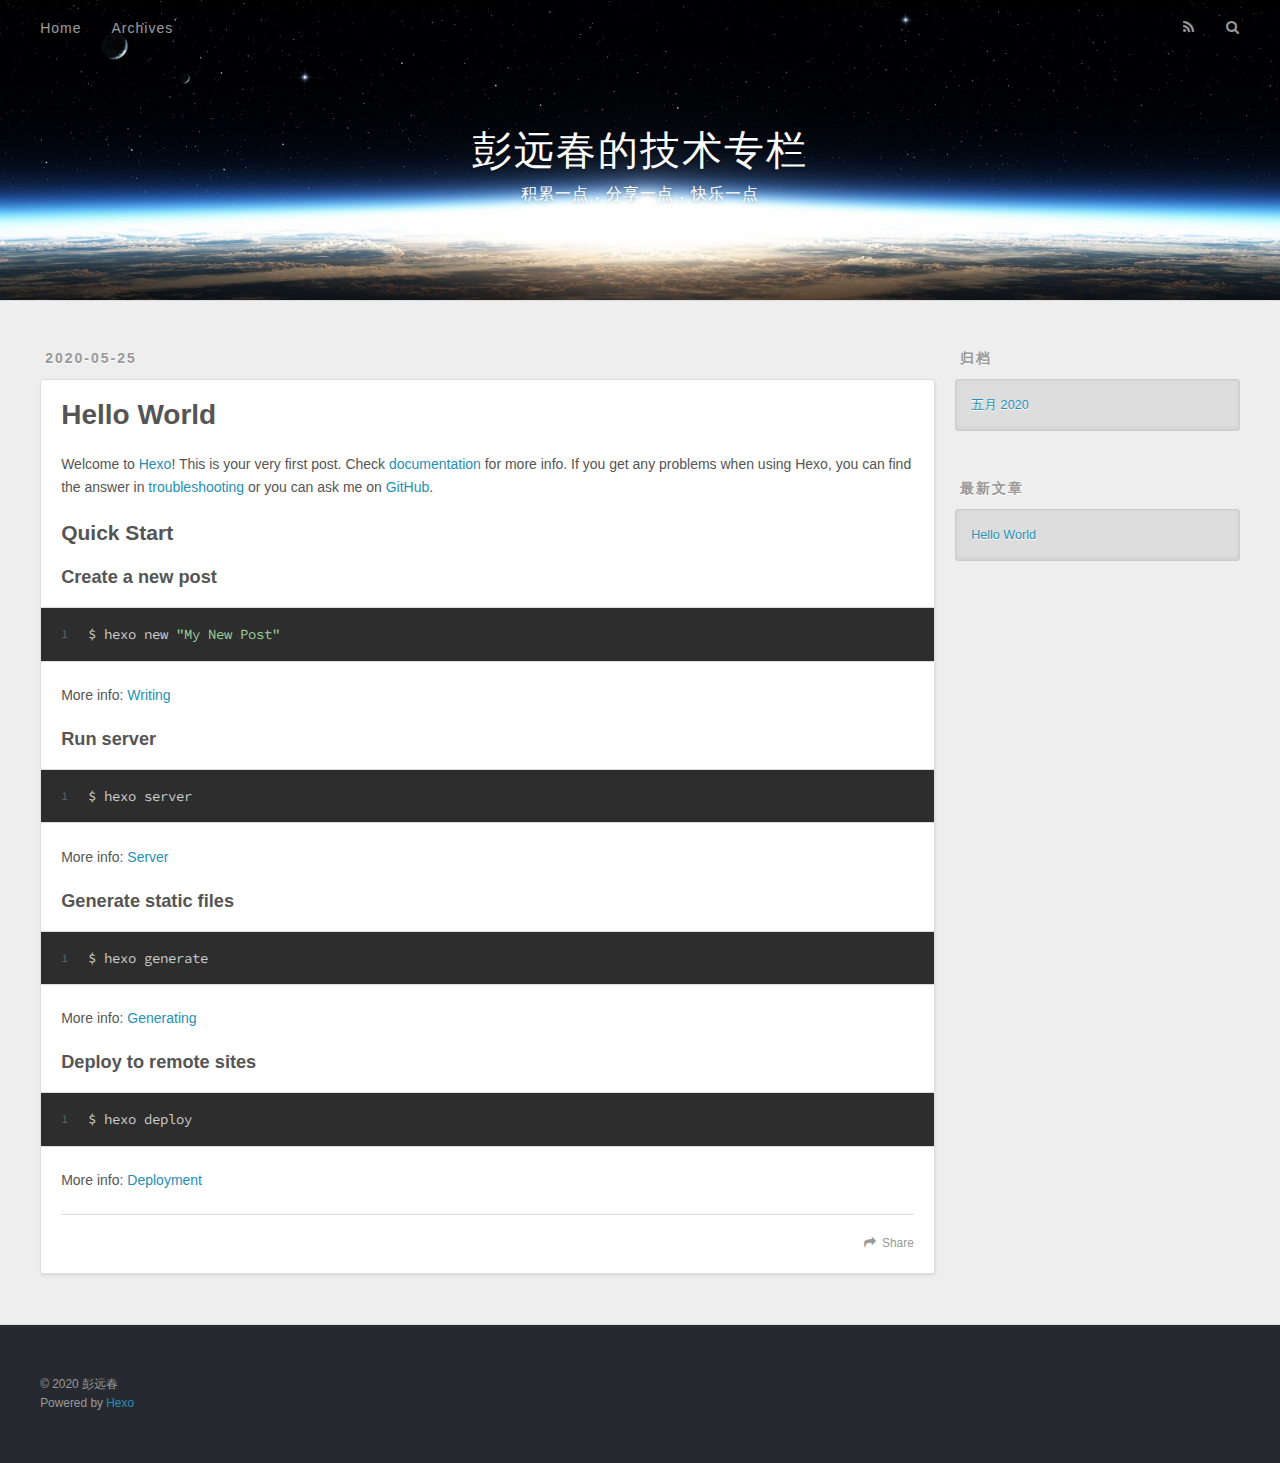
<file: index.html>
<!DOCTYPE html>
<html>
<head>
  <meta charset="utf-8">
  

  
  <title>彭远春的技术专栏</title>
  <meta name="viewport" content="width=device-width, initial-scale=1, maximum-scale=1">
  <meta property="og:type" content="website">
<meta property="og:title" content="彭远春的技术专栏">
<meta property="og:url" content="http://blog.pengyc.com/index.html">
<meta property="og:site_name" content="彭远春的技术专栏">
<meta property="og:locale" content="zh_CN">
<meta property="article:author" content="彭远春">
<meta name="twitter:card" content="summary">
  
    <link rel="alternate" href="/atom.xml" title="彭远春的技术专栏" type="application/atom+xml">
  
  
    <link rel="icon" href="/favicon.png">
  
  
    <link href="//fonts.googleapis.com/css?family=Source+Code+Pro" rel="stylesheet" type="text/css">
  
  
<link rel="stylesheet" href="/css/style.css">

<meta name="generator" content="Hexo 4.2.1"></head>

<body>
  <div id="container">
    <div id="wrap">
      <header id="header">
  <div id="banner"></div>
  <div id="header-outer" class="outer">
    <div id="header-title" class="inner">
      <h1 id="logo-wrap">
        <a href="/" id="logo">彭远春的技术专栏</a>
      </h1>
      
        <h2 id="subtitle-wrap">
          <a href="/" id="subtitle">积累一点，分享一点，快乐一点</a>
        </h2>
      
    </div>
    <div id="header-inner" class="inner">
      <nav id="main-nav">
        <a id="main-nav-toggle" class="nav-icon"></a>
        
          <a class="main-nav-link" href="/">Home</a>
        
          <a class="main-nav-link" href="/archives">Archives</a>
        
      </nav>
      <nav id="sub-nav">
        
          <a id="nav-rss-link" class="nav-icon" href="/atom.xml" title="RSS Feed"></a>
        
        <a id="nav-search-btn" class="nav-icon" title="搜索"></a>
      </nav>
      <div id="search-form-wrap">
        <form action="//google.com/search" method="get" accept-charset="UTF-8" class="search-form"><input type="search" name="q" class="search-form-input" placeholder="Search"><button type="submit" class="search-form-submit">&#xF002;</button><input type="hidden" name="sitesearch" value="http://blog.pengyc.com"></form>
      </div>
    </div>
  </div>
</header>
      <div class="outer">
        <section id="main">
  
    <article id="post-hello-world" class="article article-type-post" itemscope itemprop="blogPost">
  <div class="article-meta">
    <a href="/2020/05/25/hello-world/" class="article-date">
  <time datetime="2020-05-25T05:35:17.452Z" itemprop="datePublished">2020-05-25</time>
</a>
    
  </div>
  <div class="article-inner">
    
    
      <header class="article-header">
        
  
    <h1 itemprop="name">
      <a class="article-title" href="/2020/05/25/hello-world/">Hello World</a>
    </h1>
  

      </header>
    
    <div class="article-entry" itemprop="articleBody">
      
        <p>Welcome to <a href="https://hexo.io/" target="_blank" rel="noopener">Hexo</a>! This is your very first post. Check <a href="https://hexo.io/docs/" target="_blank" rel="noopener">documentation</a> for more info. If you get any problems when using Hexo, you can find the answer in <a href="https://hexo.io/docs/troubleshooting.html" target="_blank" rel="noopener">troubleshooting</a> or you can ask me on <a href="https://github.com/hexojs/hexo/issues" target="_blank" rel="noopener">GitHub</a>.</p>
<h2 id="Quick-Start"><a href="#Quick-Start" class="headerlink" title="Quick Start"></a>Quick Start</h2><h3 id="Create-a-new-post"><a href="#Create-a-new-post" class="headerlink" title="Create a new post"></a>Create a new post</h3><figure class="highlight bash"><table><tr><td class="gutter"><pre><span class="line">1</span><br></pre></td><td class="code"><pre><span class="line">$ hexo new <span class="string">"My New Post"</span></span><br></pre></td></tr></table></figure>

<p>More info: <a href="https://hexo.io/docs/writing.html" target="_blank" rel="noopener">Writing</a></p>
<h3 id="Run-server"><a href="#Run-server" class="headerlink" title="Run server"></a>Run server</h3><figure class="highlight bash"><table><tr><td class="gutter"><pre><span class="line">1</span><br></pre></td><td class="code"><pre><span class="line">$ hexo server</span><br></pre></td></tr></table></figure>

<p>More info: <a href="https://hexo.io/docs/server.html" target="_blank" rel="noopener">Server</a></p>
<h3 id="Generate-static-files"><a href="#Generate-static-files" class="headerlink" title="Generate static files"></a>Generate static files</h3><figure class="highlight bash"><table><tr><td class="gutter"><pre><span class="line">1</span><br></pre></td><td class="code"><pre><span class="line">$ hexo generate</span><br></pre></td></tr></table></figure>

<p>More info: <a href="https://hexo.io/docs/generating.html" target="_blank" rel="noopener">Generating</a></p>
<h3 id="Deploy-to-remote-sites"><a href="#Deploy-to-remote-sites" class="headerlink" title="Deploy to remote sites"></a>Deploy to remote sites</h3><figure class="highlight bash"><table><tr><td class="gutter"><pre><span class="line">1</span><br></pre></td><td class="code"><pre><span class="line">$ hexo deploy</span><br></pre></td></tr></table></figure>

<p>More info: <a href="https://hexo.io/docs/one-command-deployment.html" target="_blank" rel="noopener">Deployment</a></p>

      
    </div>
    <footer class="article-footer">
      <a data-url="http://blog.pengyc.com/2020/05/25/hello-world/" data-id="ckam4w20s00001gjg2pbdhqhi" class="article-share-link">Share</a>
      
      
    </footer>
  </div>
  
</article>


  


</section>
        
          <aside id="sidebar">
  
    

  
    

  
    
  
    
  <div class="widget-wrap">
    <h3 class="widget-title">归档</h3>
    <div class="widget">
      <ul class="archive-list"><li class="archive-list-item"><a class="archive-list-link" href="/archives/2020/05/">五月 2020</a></li></ul>
    </div>
  </div>


  
    
  <div class="widget-wrap">
    <h3 class="widget-title">最新文章</h3>
    <div class="widget">
      <ul>
        
          <li>
            <a href="/2020/05/25/hello-world/">Hello World</a>
          </li>
        
      </ul>
    </div>
  </div>

  
</aside>
        
      </div>
      <footer id="footer">
  
  <div class="outer">
    <div id="footer-info" class="inner">
      &copy; 2020 彭远春<br>
      Powered by <a href="http://hexo.io/" target="_blank">Hexo</a>
    </div>
  </div>
</footer>
    </div>
    <nav id="mobile-nav">
  
    <a href="/" class="mobile-nav-link">Home</a>
  
    <a href="/archives" class="mobile-nav-link">Archives</a>
  
</nav>
    

<script src="//ajax.googleapis.com/ajax/libs/jquery/2.0.3/jquery.min.js"></script>


  
<link rel="stylesheet" href="/fancybox/jquery.fancybox.css">

  
<script src="/fancybox/jquery.fancybox.pack.js"></script>




<script src="/js/script.js"></script>




  </div>
</body>
</html>
</file>
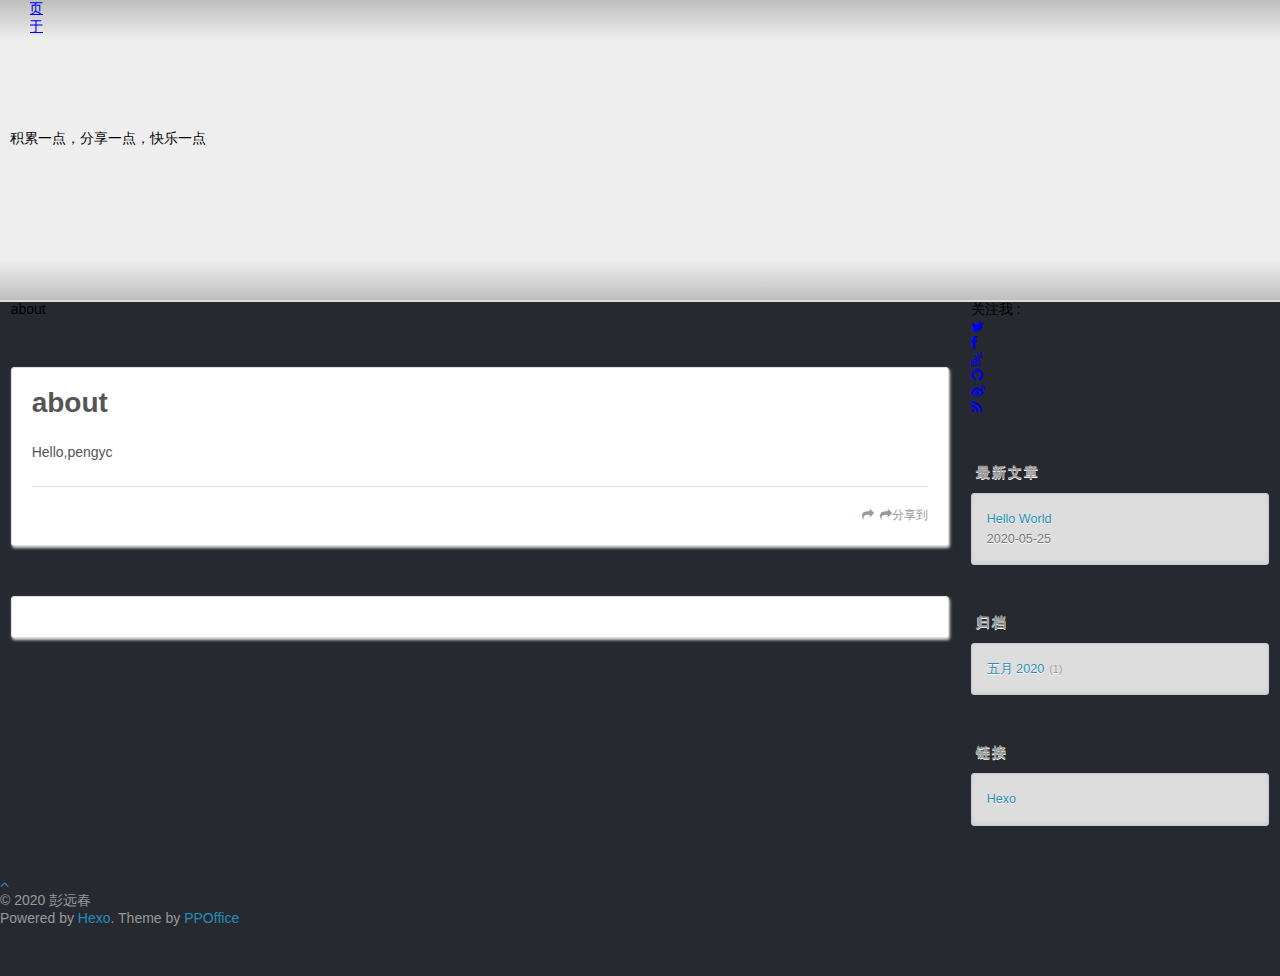
<file: about/index.html>
<!DOCTYPE html>
<html>
<head>
    <meta charset="utf-8" />

    

    
    <title>about | 彭远春的技术专栏</title>
    
    <meta name="viewport" content="width=device-width, initial-scale=1, maximum-scale=1">
    
    <meta name="description" content="Hello,pengyc">
<meta property="og:type" content="website">
<meta property="og:title" content="about">
<meta property="og:url" content="http://blog.pengyc.com/about/index.html">
<meta property="og:site_name" content="彭远春的技术专栏">
<meta property="og:description" content="Hello,pengyc">
<meta property="og:locale" content="zh_CN">
<meta property="article:published_time" content="2020-05-25T07:03:47.000Z">
<meta property="article:modified_time" content="2020-05-25T07:07:22.372Z">
<meta property="article:author" content="彭远春">
<meta name="twitter:card" content="summary">
    

    
        <link rel="alternate" href="/" title="彭远春的技术专栏" type="application/atom+xml" />
    

    

    
<link rel="stylesheet" href="/libs/font-awesome/css/font-awesome.min.css">

    
<link rel="stylesheet" href="/libs/titillium-web/styles.css">

    
<link rel="stylesheet" href="/libs/source-code-pro/styles.css">


    
<link rel="stylesheet" href="/css/style.css">


    
<script src="/libs/jquery/3.5.0/jquery.min.js"></script>

    
    
        
<link rel="stylesheet" href="/libs/lightgallery/css/lightgallery.min.css">

    
    
        
<link rel="stylesheet" href="/libs/justified-gallery/justifiedGallery.min.css">

    
    
    
    


<meta name="generator" content="Hexo 4.2.1"></head>

<body>
    <div id="wrap">
        <header id="header">
    <div id="header-outer" class="outer">
        <div class="container">
            <div class="container-inner">
                <div id="header-title">
                    <h1 class="logo-wrap">
                        <a href="/" class="logo"></a>
                    </h1>
                    
                        <h2 class="subtitle-wrap">
                            <p class="subtitle">积累一点，分享一点，快乐一点</p>
                        </h2>
                    
                </div>
                <div id="header-inner" class="nav-container">
                    <a id="main-nav-toggle" class="nav-icon fa fa-bars"></a>
                    <div class="nav-container-inner">
                        <ul id="main-nav">
                            
                                <li class="main-nav-list-item" >
                                    <a class="main-nav-list-link" href="/">主页</a>
                                </li>
                            
                                        
                                    
                                <li class="main-nav-list-item" >
                                    <a class="main-nav-list-link" href="/about/index.html">关于</a>
                                </li>
                            
                        </ul>
                        <nav id="sub-nav">
                            <div id="search-form-wrap">

    <form class="search-form">
        <input type="text" class="ins-search-input search-form-input" placeholder="搜索" />
        <button type="submit" class="search-form-submit"></button>
    </form>
    <div class="ins-search">
    <div class="ins-search-mask"></div>
    <div class="ins-search-container">
        <div class="ins-input-wrapper">
            <input type="text" class="ins-search-input" placeholder="想要查找什么..." />
            <span class="ins-close ins-selectable"><i class="fa fa-times-circle"></i></span>
        </div>
        <div class="ins-section-wrapper">
            <div class="ins-section-container"></div>
        </div>
    </div>
</div>
<script>
(function (window) {
    var INSIGHT_CONFIG = {
        TRANSLATION: {
            POSTS: '文章',
            PAGES: '页面',
            CATEGORIES: '分类',
            TAGS: '标签',
            UNTITLED: '(未命名)',
        },
        ROOT_URL: '/',
        CONTENT_URL: '/content.json',
    };
    window.INSIGHT_CONFIG = INSIGHT_CONFIG;
})(window);
</script>

<script src="/js/insight.js"></script>


</div>
                        </nav>
                    </div>
                </div>
            </div>
        </div>
    </div>
</header>
        <div class="container">
            <div class="main-body container-inner">
                <div class="main-body-inner">
                    <section id="main">
                        <div class="main-body-header">
    <h1 class="header">
    
    <em class="page-title-link" data-url="/about/index.html">about</em>
    </h1>
</div>

                        <div class="main-body-content">
                            <article id="page-" class="article article-single article-type-page" itemscope itemprop="blogPost">
    <div class="article-inner">
        
            <header class="article-header">
                
    
        <h1 class="article-title" itemprop="name">
        about
        </h1>
    

            </header>
        
        
        
        <div class="article-entry" itemprop="articleBody">
            

            

            

            <p>Hello,pengyc</p>

        </div>
        <footer class="article-footer">
            



    <a data-url="http://blog.pengyc.com/about/index.html" data-id="ckamdn77d00030yjgadvibzra" class="article-share-link"><i class="fa fa-share"></i>分享到</a>
<script>
    (function ($) {
        $('body').on('click', function() {
            $('.article-share-box.on').removeClass('on');
        }).on('click', '.article-share-link', function(e) {
            e.stopPropagation();

            var $this = $(this),
                url = $this.attr('data-url'),
                encodedUrl = encodeURIComponent(url),
                id = 'article-share-box-' + $this.attr('data-id'),
                offset = $this.offset(),
                box;

            if ($('#' + id).length) {
                box = $('#' + id);

                if (box.hasClass('on')){
                    box.removeClass('on');
                    return;
                }
            } else {
                var html = [
                    '<div id="' + id + '" class="article-share-box">',
                        '<input class="article-share-input" value="' + url + '">',
                        '<div class="article-share-links">',
                            '<a href="https://twitter.com/intent/tweet?url=' + encodedUrl + '" class="article-share-twitter" target="_blank" title="Twitter"></a>',
                            '<a href="https://www.facebook.com/sharer.php?u=' + encodedUrl + '" class="article-share-facebook" target="_blank" title="Facebook"></a>',
                            '<a href="http://pinterest.com/pin/create/button/?url=' + encodedUrl + '" class="article-share-pinterest" target="_blank" title="Pinterest"></a>',
                            '<a href="https://plus.google.com/share?url=' + encodedUrl + '" class="article-share-google" target="_blank" title="Google+"></a>',
                        '</div>',
                    '</div>'
                ].join('');

              box = $(html);

              $('body').append(box);
            }

            $('.article-share-box.on').hide();

            box.css({
                top: offset.top + 25,
                left: offset.left
            }).addClass('on');

        }).on('click', '.article-share-box', function (e) {
            e.stopPropagation();
        }).on('click', '.article-share-box-input', function () {
            $(this).select();
        }).on('click', '.article-share-box-link', function (e) {
            e.preventDefault();
            e.stopPropagation();

            window.open(this.href, 'article-share-box-window-' + Date.now(), 'width=500,height=450');
        });
    })(jQuery);
</script>

        </footer>
    </div>
    <script type="application/ld+json">
    {
        "@context": "https://schema.org",
        "@type": "BlogPosting",
        "author": {
            "@type": "Person",
            "name": "彭远春"
        },
        "headline": "about",
        "image": "http://blog.pengyc.com",
        
        
        "datePublished": "2020-05-25",
        "dateCreated": "2020-05-25",
        "dateModified": "2020-05-25",
        "url": "http://blog.pengyc.com/about/index.html",
        "description": "Hello,pengyc
",
        "wordCount": 1
    }
</script>

</article>

    <section id="comments">
    
        
    <div id="disqus_thread">
        <noscript>Please enable JavaScript to view the <a href="//disqus.com/?ref_noscript" target="_blank" rel="noopener">comments powered by Disqus.</a></noscript>
    </div>


    
    </section>



                        </div>
                    </section>
                    <aside id="sidebar">
    <a class="sidebar-toggle" title="Expand Sidebar"><i class="toggle icon"></i></a>
    <div class="sidebar-top">
        <p>关注我 :</p>
        <ul class="social-links">
            
                
                <li>
                    <a class="social-tooltip" title="twitter" href="/" target="_blank" rel="noopener">
                        <i class="icon fa fa-twitter"></i>
                    </a>
                </li>
                
            
                
                <li>
                    <a class="social-tooltip" title="facebook" href="/" target="_blank" rel="noopener">
                        <i class="icon fa fa-facebook"></i>
                    </a>
                </li>
                
            
                
                <li>
                    <a class="social-tooltip" title="stack-overflow" href="/" target="_blank" rel="noopener">
                        <i class="icon fa fa-stack-overflow"></i>
                    </a>
                </li>
                
            
                
                <li>
                    <a class="social-tooltip" title="github" href="https://github.com/ppoffice/hexo-theme-hueman" target="_blank" rel="noopener">
                        <i class="icon fa fa-github"></i>
                    </a>
                </li>
                
            
                
                <li>
                    <a class="social-tooltip" title="weibo" href="/" target="_blank" rel="noopener">
                        <i class="icon fa fa-weibo"></i>
                    </a>
                </li>
                
            
                
                <li>
                    <a class="social-tooltip" title="rss" href="/" target="_blank" rel="noopener">
                        <i class="icon fa fa-rss"></i>
                    </a>
                </li>
                
            
        </ul>
    </div>
    
    <div class="widgets-container">
        
            
                

            
                
    <div class="widget-wrap">
        <h3 class="widget-title">最新文章</h3>
        <div class="widget">
            <ul id="recent-post" class="">
                
                    <li>
                        
                        <div class="item-thumbnail">
                            <a href="/2020/05/25/hello-world/" class="thumbnail">
    
    
        <span class="thumbnail-image thumbnail-none"></span>
    
    
</a>

                        </div>
                        
                        <div class="item-inner">
                            <p class="item-category"></p>
                            <p class="item-title"><a href="/2020/05/25/hello-world/" class="title">Hello World</a></p>
                            <p class="item-date"><time datetime="2020-05-25T07:06:54.852Z" itemprop="datePublished">2020-05-25</time></p>
                        </div>
                    </li>
                
            </ul>
        </div>
    </div>

            
                

            
                
    <div class="widget-wrap widget-list">
        <h3 class="widget-title">归档</h3>
        <div class="widget">
            <ul class="archive-list"><li class="archive-list-item"><a class="archive-list-link" href="/archives/2020/05/">五月 2020</a><span class="archive-list-count">1</span></li></ul>
        </div>
    </div>


            
                

            
                

            
                
    <div class="widget-wrap widget-list">
        <h3 class="widget-title">链接</h3>
        <div class="widget">
            <ul>
                
                    <li>
                        <a href="http://hexo.io" target="_blank" rel="noopener">Hexo</a>
                    </li>
                
            </ul>
        </div>
    </div>


            
        
    </div>
</aside>

                </div>
            </div>
        </div>
        <footer id="footer">
    <div class="container">
        <div class="container-inner">
            <a id="back-to-top" href="javascript:;"><i class="icon fa fa-angle-up"></i></a>
            <div class="credit">
                <h1 class="logo-wrap">
                    <a href="/" class="logo"></a>
                </h1>
                <p>&copy; 2020 彭远春</p>
                
                <p>Powered by <a href="https://hexo.io/" target="_blank">Hexo</a>. Theme by <a href="https://github.com/ppoffice" target="_blank">PPOffice</a></p>
                
            </div>
            <div class="footer-plugins">
              
    


            </div>
        </div>
    </div>
</footer>

    </div>
    
    
    <script>
    var disqus_shortname = 'hexo-theme-hueman';
    
    
    var disqus_url = 'http://blog.pengyc.com/about/index.html';
    
    (function() {
    var dsq = document.createElement('script');
    dsq.type = 'text/javascript';
    dsq.async = true;
    dsq.src = '//' + disqus_shortname + '.disqus.com/embed.js';
    (document.getElementsByTagName('head')[0] || document.getElementsByTagName('body')[0]).appendChild(dsq);
    })();
    </script>





    
        
<script src="/libs/lightgallery/js/lightgallery.min.js"></script>

        
<script src="/libs/lightgallery/js/lg-thumbnail.min.js"></script>

        
<script src="/libs/lightgallery/js/lg-pager.min.js"></script>

        
<script src="/libs/lightgallery/js/lg-autoplay.min.js"></script>

        
<script src="/libs/lightgallery/js/lg-fullscreen.min.js"></script>

        
<script src="/libs/lightgallery/js/lg-zoom.min.js"></script>

        
<script src="/libs/lightgallery/js/lg-hash.min.js"></script>

        
<script src="/libs/lightgallery/js/lg-share.min.js"></script>

        
<script src="/libs/lightgallery/js/lg-video.min.js"></script>

    
    
        
<script src="/libs/justified-gallery/jquery.justifiedGallery.min.js"></script>

    
    

    
    
    



<!-- Custom Scripts -->

<script src="/js/main.js"></script>


</body>
</html>
</file>
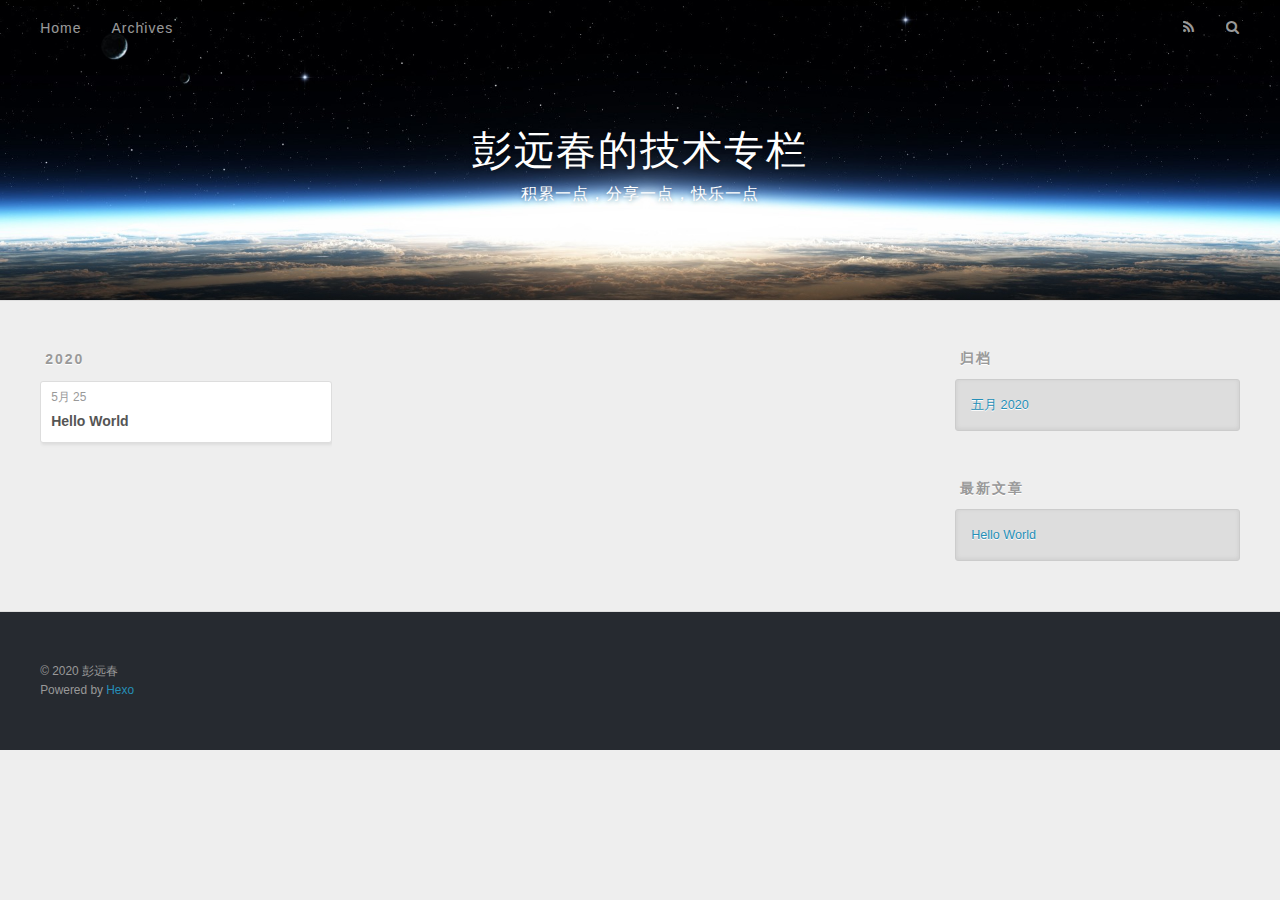
<file: archives/index.html>
<!DOCTYPE html>
<html>
<head>
  <meta charset="utf-8">
  

  
  <title>归档 | 彭远春的技术专栏</title>
  <meta name="viewport" content="width=device-width, initial-scale=1, maximum-scale=1">
  <meta property="og:type" content="website">
<meta property="og:title" content="彭远春的技术专栏">
<meta property="og:url" content="http://blog.pengyc.com/archives/index.html">
<meta property="og:site_name" content="彭远春的技术专栏">
<meta property="og:locale" content="zh_CN">
<meta property="article:author" content="彭远春">
<meta name="twitter:card" content="summary">
  
    <link rel="alternate" href="/atom.xml" title="彭远春的技术专栏" type="application/atom+xml">
  
  
    <link rel="icon" href="/favicon.png">
  
  
    <link href="//fonts.googleapis.com/css?family=Source+Code+Pro" rel="stylesheet" type="text/css">
  
  
<link rel="stylesheet" href="/css/style.css">

<meta name="generator" content="Hexo 4.2.1"></head>

<body>
  <div id="container">
    <div id="wrap">
      <header id="header">
  <div id="banner"></div>
  <div id="header-outer" class="outer">
    <div id="header-title" class="inner">
      <h1 id="logo-wrap">
        <a href="/" id="logo">彭远春的技术专栏</a>
      </h1>
      
        <h2 id="subtitle-wrap">
          <a href="/" id="subtitle">积累一点，分享一点，快乐一点</a>
        </h2>
      
    </div>
    <div id="header-inner" class="inner">
      <nav id="main-nav">
        <a id="main-nav-toggle" class="nav-icon"></a>
        
          <a class="main-nav-link" href="/">Home</a>
        
          <a class="main-nav-link" href="/archives">Archives</a>
        
      </nav>
      <nav id="sub-nav">
        
          <a id="nav-rss-link" class="nav-icon" href="/atom.xml" title="RSS Feed"></a>
        
        <a id="nav-search-btn" class="nav-icon" title="搜索"></a>
      </nav>
      <div id="search-form-wrap">
        <form action="//google.com/search" method="get" accept-charset="UTF-8" class="search-form"><input type="search" name="q" class="search-form-input" placeholder="Search"><button type="submit" class="search-form-submit">&#xF002;</button><input type="hidden" name="sitesearch" value="http://blog.pengyc.com"></form>
      </div>
    </div>
  </div>
</header>
      <div class="outer">
        <section id="main">
  
  
    
    
      
      
      <section class="archives-wrap">
        <div class="archive-year-wrap">
          <a href="/archives/2020" class="archive-year">2020</a>
        </div>
        <div class="archives">
    
    <article class="archive-article archive-type-post">
  <div class="archive-article-inner">
    <header class="archive-article-header">
      <a href="/2020/05/25/hello-world/" class="archive-article-date">
  <time datetime="2020-05-25T05:35:17.452Z" itemprop="datePublished">5月 25</time>
</a>
      
  
    <h1 itemprop="name">
      <a class="archive-article-title" href="/2020/05/25/hello-world/">Hello World</a>
    </h1>
  

    </header>
  </div>
</article>
  
  
    </div></section>
  


</section>
        
          <aside id="sidebar">
  
    

  
    

  
    
  
    
  <div class="widget-wrap">
    <h3 class="widget-title">归档</h3>
    <div class="widget">
      <ul class="archive-list"><li class="archive-list-item"><a class="archive-list-link" href="/archives/2020/05/">五月 2020</a></li></ul>
    </div>
  </div>


  
    
  <div class="widget-wrap">
    <h3 class="widget-title">最新文章</h3>
    <div class="widget">
      <ul>
        
          <li>
            <a href="/2020/05/25/hello-world/">Hello World</a>
          </li>
        
      </ul>
    </div>
  </div>

  
</aside>
        
      </div>
      <footer id="footer">
  
  <div class="outer">
    <div id="footer-info" class="inner">
      &copy; 2020 彭远春<br>
      Powered by <a href="http://hexo.io/" target="_blank">Hexo</a>
    </div>
  </div>
</footer>
    </div>
    <nav id="mobile-nav">
  
    <a href="/" class="mobile-nav-link">Home</a>
  
    <a href="/archives" class="mobile-nav-link">Archives</a>
  
</nav>
    

<script src="//ajax.googleapis.com/ajax/libs/jquery/2.0.3/jquery.min.js"></script>


  
<link rel="stylesheet" href="/fancybox/jquery.fancybox.css">

  
<script src="/fancybox/jquery.fancybox.pack.js"></script>




<script src="/js/script.js"></script>




  </div>
</body>
</html>
</file>
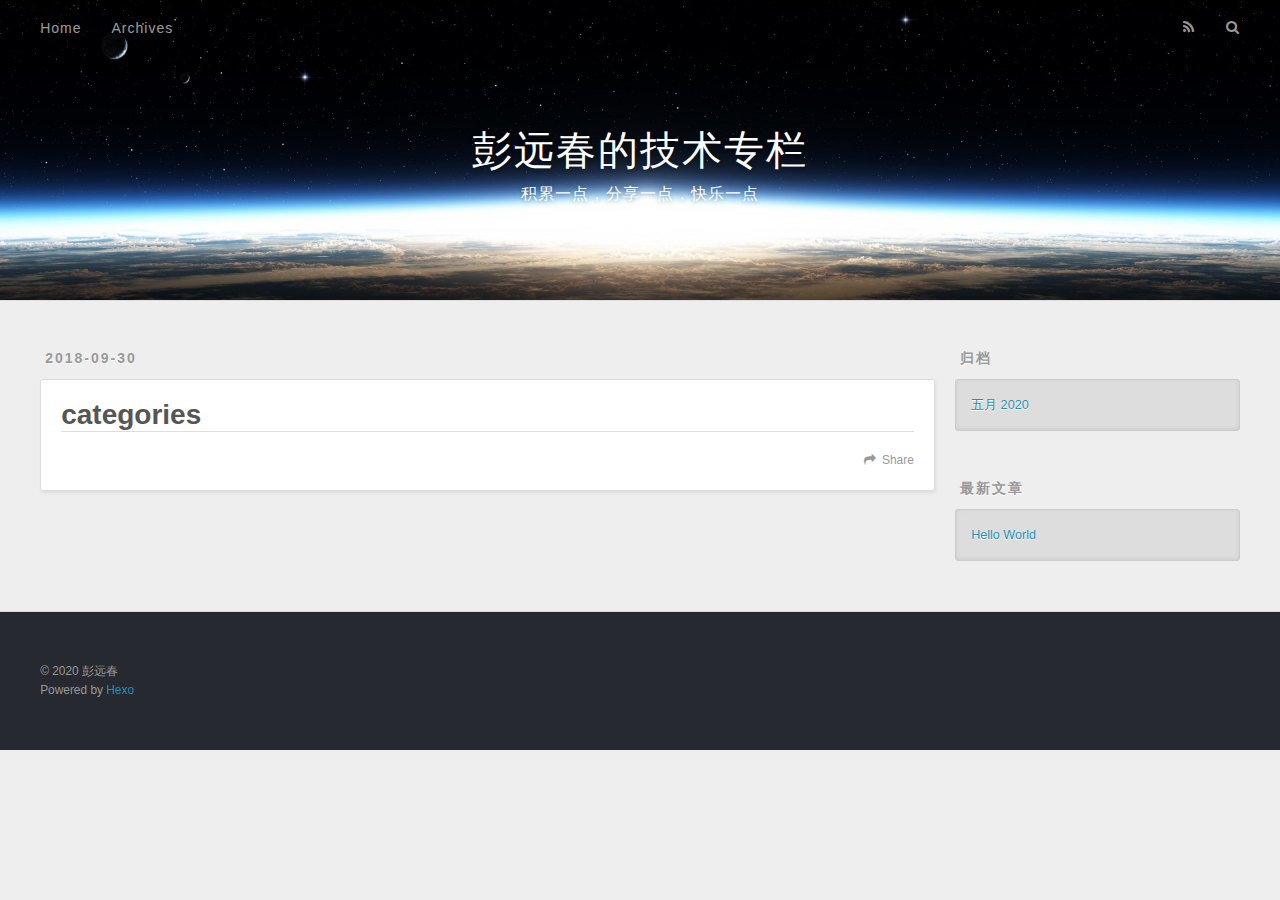
<file: categories/index.html>
<!DOCTYPE html>
<html>
<head>
  <meta charset="utf-8">
  

  
  <title>categories | 彭远春的技术专栏</title>
  <meta name="viewport" content="width=device-width, initial-scale=1, maximum-scale=1">
  <meta property="og:type" content="website">
<meta property="og:title" content="categories">
<meta property="og:url" content="http://blog.pengyc.com/categories/index.html">
<meta property="og:site_name" content="彭远春的技术专栏">
<meta property="og:locale" content="zh_CN">
<meta property="article:published_time" content="2018-09-30T09:25:30.000Z">
<meta property="article:modified_time" content="2020-05-25T06:41:20.096Z">
<meta property="article:author" content="彭远春">
<meta name="twitter:card" content="summary">
  
    <link rel="alternate" href="/atom.xml" title="彭远春的技术专栏" type="application/atom+xml">
  
  
    <link rel="icon" href="/favicon.png">
  
  
    <link href="//fonts.googleapis.com/css?family=Source+Code+Pro" rel="stylesheet" type="text/css">
  
  
<link rel="stylesheet" href="/css/style.css">

<meta name="generator" content="Hexo 4.2.1"></head>

<body>
  <div id="container">
    <div id="wrap">
      <header id="header">
  <div id="banner"></div>
  <div id="header-outer" class="outer">
    <div id="header-title" class="inner">
      <h1 id="logo-wrap">
        <a href="/" id="logo">彭远春的技术专栏</a>
      </h1>
      
        <h2 id="subtitle-wrap">
          <a href="/" id="subtitle">积累一点，分享一点，快乐一点</a>
        </h2>
      
    </div>
    <div id="header-inner" class="inner">
      <nav id="main-nav">
        <a id="main-nav-toggle" class="nav-icon"></a>
        
          <a class="main-nav-link" href="/">Home</a>
        
          <a class="main-nav-link" href="/archives">Archives</a>
        
      </nav>
      <nav id="sub-nav">
        
          <a id="nav-rss-link" class="nav-icon" href="/atom.xml" title="RSS Feed"></a>
        
        <a id="nav-search-btn" class="nav-icon" title="搜索"></a>
      </nav>
      <div id="search-form-wrap">
        <form action="//google.com/search" method="get" accept-charset="UTF-8" class="search-form"><input type="search" name="q" class="search-form-input" placeholder="Search"><button type="submit" class="search-form-submit">&#xF002;</button><input type="hidden" name="sitesearch" value="http://blog.pengyc.com"></form>
      </div>
    </div>
  </div>
</header>
      <div class="outer">
        <section id="main"><article id="categories-" class="article article-type-categories" itemscope itemprop="blogPost">
  <div class="article-meta">
    <a href="/categories/index.html" class="article-date">
  <time datetime="2018-09-30T09:25:30.000Z" itemprop="datePublished">2018-09-30</time>
</a>
    
  </div>
  <div class="article-inner">
    
    
      <header class="article-header">
        
  
    <h1 class="article-title" itemprop="name">
      categories
    </h1>
  

      </header>
    
    <div class="article-entry" itemprop="articleBody">
      
        
      
    </div>
    <footer class="article-footer">
      <a data-url="http://blog.pengyc.com/categories/index.html" data-id="ckam4w20y00011gjggwk03whz" class="article-share-link">Share</a>
      
      
    </footer>
  </div>
  
    
  
</article>

</section>
        
          <aside id="sidebar">
  
    

  
    

  
    
  
    
  <div class="widget-wrap">
    <h3 class="widget-title">归档</h3>
    <div class="widget">
      <ul class="archive-list"><li class="archive-list-item"><a class="archive-list-link" href="/archives/2020/05/">五月 2020</a></li></ul>
    </div>
  </div>


  
    
  <div class="widget-wrap">
    <h3 class="widget-title">最新文章</h3>
    <div class="widget">
      <ul>
        
          <li>
            <a href="/2020/05/25/hello-world/">Hello World</a>
          </li>
        
      </ul>
    </div>
  </div>

  
</aside>
        
      </div>
      <footer id="footer">
  
  <div class="outer">
    <div id="footer-info" class="inner">
      &copy; 2020 彭远春<br>
      Powered by <a href="http://hexo.io/" target="_blank">Hexo</a>
    </div>
  </div>
</footer>
    </div>
    <nav id="mobile-nav">
  
    <a href="/" class="mobile-nav-link">Home</a>
  
    <a href="/archives" class="mobile-nav-link">Archives</a>
  
</nav>
    

<script src="//ajax.googleapis.com/ajax/libs/jquery/2.0.3/jquery.min.js"></script>


  
<link rel="stylesheet" href="/fancybox/jquery.fancybox.css">

  
<script src="/fancybox/jquery.fancybox.pack.js"></script>




<script src="/js/script.js"></script>




  </div>
</body>
</html>
</file>
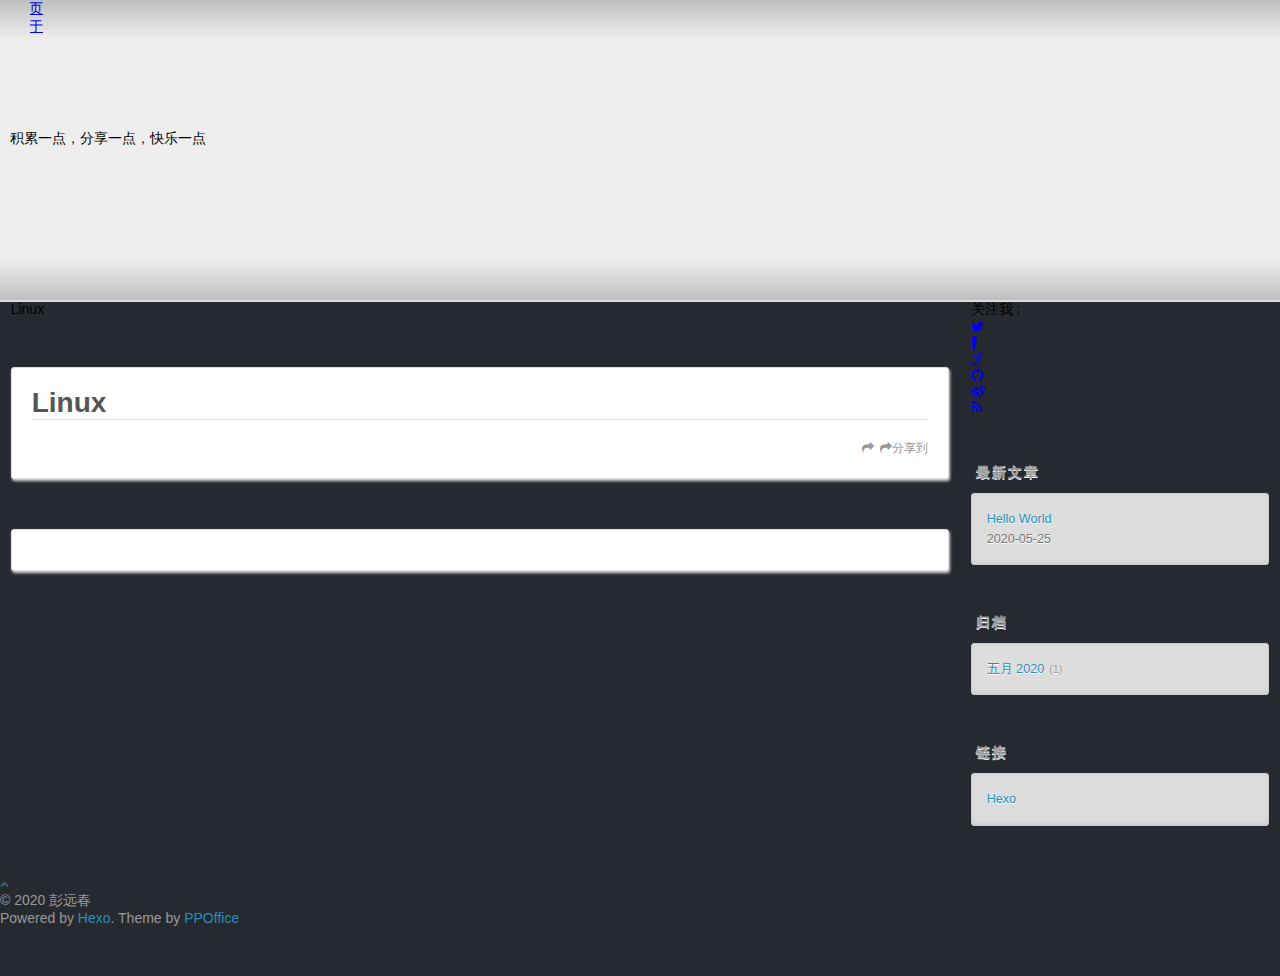
<file: Linux/index.html>
<!DOCTYPE html>
<html>
<head>
    <meta charset="utf-8" />

    

    
    <title>Linux | 彭远春的技术专栏</title>
    
    <meta name="viewport" content="width=device-width, initial-scale=1, maximum-scale=1">
    
    <meta property="og:type" content="website">
<meta property="og:title" content="Linux">
<meta property="og:url" content="http://blog.pengyc.com/Linux/index.html">
<meta property="og:site_name" content="彭远春的技术专栏">
<meta property="og:locale" content="zh_CN">
<meta property="article:published_time" content="2020-05-25T07:38:11.000Z">
<meta property="article:modified_time" content="2020-05-25T07:38:11.060Z">
<meta property="article:author" content="彭远春">
<meta name="twitter:card" content="summary">
    

    
        <link rel="alternate" href="/" title="彭远春的技术专栏" type="application/atom+xml" />
    

    

    
<link rel="stylesheet" href="/libs/font-awesome/css/font-awesome.min.css">

    
<link rel="stylesheet" href="/libs/titillium-web/styles.css">

    
<link rel="stylesheet" href="/libs/source-code-pro/styles.css">


    
<link rel="stylesheet" href="/css/style.css">


    
<script src="/libs/jquery/3.5.0/jquery.min.js"></script>

    
    
        
<link rel="stylesheet" href="/libs/lightgallery/css/lightgallery.min.css">

    
    
        
<link rel="stylesheet" href="/libs/justified-gallery/justifiedGallery.min.css">

    
    
    
    


<meta name="generator" content="Hexo 4.2.1"></head>

<body>
    <div id="wrap">
        <header id="header">
    <div id="header-outer" class="outer">
        <div class="container">
            <div class="container-inner">
                <div id="header-title">
                    <h1 class="logo-wrap">
                        <a href="/" class="logo"></a>
                    </h1>
                    
                        <h2 class="subtitle-wrap">
                            <p class="subtitle">积累一点，分享一点，快乐一点</p>
                        </h2>
                    
                </div>
                <div id="header-inner" class="nav-container">
                    <a id="main-nav-toggle" class="nav-icon fa fa-bars"></a>
                    <div class="nav-container-inner">
                        <ul id="main-nav">
                            
                                <li class="main-nav-list-item" >
                                    <a class="main-nav-list-link" href="/">主页</a>
                                </li>
                            
                                        
                                    
                                <li class="main-nav-list-item" >
                                    <a class="main-nav-list-link" href="/about/index.html">关于</a>
                                </li>
                            
                        </ul>
                        <nav id="sub-nav">
                            <div id="search-form-wrap">

    <form class="search-form">
        <input type="text" class="ins-search-input search-form-input" placeholder="搜索" />
        <button type="submit" class="search-form-submit"></button>
    </form>
    <div class="ins-search">
    <div class="ins-search-mask"></div>
    <div class="ins-search-container">
        <div class="ins-input-wrapper">
            <input type="text" class="ins-search-input" placeholder="想要查找什么..." />
            <span class="ins-close ins-selectable"><i class="fa fa-times-circle"></i></span>
        </div>
        <div class="ins-section-wrapper">
            <div class="ins-section-container"></div>
        </div>
    </div>
</div>
<script>
(function (window) {
    var INSIGHT_CONFIG = {
        TRANSLATION: {
            POSTS: '文章',
            PAGES: '页面',
            CATEGORIES: '分类',
            TAGS: '标签',
            UNTITLED: '(未命名)',
        },
        ROOT_URL: '/',
        CONTENT_URL: '/content.json',
    };
    window.INSIGHT_CONFIG = INSIGHT_CONFIG;
})(window);
</script>

<script src="/js/insight.js"></script>


</div>
                        </nav>
                    </div>
                </div>
            </div>
        </div>
    </div>
</header>
        <div class="container">
            <div class="main-body container-inner">
                <div class="main-body-inner">
                    <section id="main">
                        <div class="main-body-header">
    <h1 class="header">
    
    <em class="page-title-link" data-url="/Linux/index.html">Linux</em>
    </h1>
</div>

                        <div class="main-body-content">
                            <article id="page-" class="article article-single article-type-page" itemscope itemprop="blogPost">
    <div class="article-inner">
        
            <header class="article-header">
                
    
        <h1 class="article-title" itemprop="name">
        Linux
        </h1>
    

            </header>
        
        
        
        <div class="article-entry" itemprop="articleBody">
            

            

            

            
        </div>
        <footer class="article-footer">
            



    <a data-url="http://blog.pengyc.com/Linux/index.html" data-id="ckamdn76q00000yjgcon54crm" class="article-share-link"><i class="fa fa-share"></i>分享到</a>
<script>
    (function ($) {
        $('body').on('click', function() {
            $('.article-share-box.on').removeClass('on');
        }).on('click', '.article-share-link', function(e) {
            e.stopPropagation();

            var $this = $(this),
                url = $this.attr('data-url'),
                encodedUrl = encodeURIComponent(url),
                id = 'article-share-box-' + $this.attr('data-id'),
                offset = $this.offset(),
                box;

            if ($('#' + id).length) {
                box = $('#' + id);

                if (box.hasClass('on')){
                    box.removeClass('on');
                    return;
                }
            } else {
                var html = [
                    '<div id="' + id + '" class="article-share-box">',
                        '<input class="article-share-input" value="' + url + '">',
                        '<div class="article-share-links">',
                            '<a href="https://twitter.com/intent/tweet?url=' + encodedUrl + '" class="article-share-twitter" target="_blank" title="Twitter"></a>',
                            '<a href="https://www.facebook.com/sharer.php?u=' + encodedUrl + '" class="article-share-facebook" target="_blank" title="Facebook"></a>',
                            '<a href="http://pinterest.com/pin/create/button/?url=' + encodedUrl + '" class="article-share-pinterest" target="_blank" title="Pinterest"></a>',
                            '<a href="https://plus.google.com/share?url=' + encodedUrl + '" class="article-share-google" target="_blank" title="Google+"></a>',
                        '</div>',
                    '</div>'
                ].join('');

              box = $(html);

              $('body').append(box);
            }

            $('.article-share-box.on').hide();

            box.css({
                top: offset.top + 25,
                left: offset.left
            }).addClass('on');

        }).on('click', '.article-share-box', function (e) {
            e.stopPropagation();
        }).on('click', '.article-share-box-input', function () {
            $(this).select();
        }).on('click', '.article-share-box-link', function (e) {
            e.preventDefault();
            e.stopPropagation();

            window.open(this.href, 'article-share-box-window-' + Date.now(), 'width=500,height=450');
        });
    })(jQuery);
</script>

        </footer>
    </div>
    <script type="application/ld+json">
    {
        "@context": "https://schema.org",
        "@type": "BlogPosting",
        "author": {
            "@type": "Person",
            "name": "彭远春"
        },
        "headline": "Linux",
        "image": "http://blog.pengyc.com",
        
        
        "datePublished": "2020-05-25",
        "dateCreated": "2020-05-25",
        "dateModified": "2020-05-25",
        "url": "http://blog.pengyc.com/Linux/index.html",
        "description": "",
        "wordCount": 1
    }
</script>

</article>

    <section id="comments">
    
        
    <div id="disqus_thread">
        <noscript>Please enable JavaScript to view the <a href="//disqus.com/?ref_noscript" target="_blank" rel="noopener">comments powered by Disqus.</a></noscript>
    </div>


    
    </section>



                        </div>
                    </section>
                    <aside id="sidebar">
    <a class="sidebar-toggle" title="Expand Sidebar"><i class="toggle icon"></i></a>
    <div class="sidebar-top">
        <p>关注我 :</p>
        <ul class="social-links">
            
                
                <li>
                    <a class="social-tooltip" title="twitter" href="/" target="_blank" rel="noopener">
                        <i class="icon fa fa-twitter"></i>
                    </a>
                </li>
                
            
                
                <li>
                    <a class="social-tooltip" title="facebook" href="/" target="_blank" rel="noopener">
                        <i class="icon fa fa-facebook"></i>
                    </a>
                </li>
                
            
                
                <li>
                    <a class="social-tooltip" title="stack-overflow" href="/" target="_blank" rel="noopener">
                        <i class="icon fa fa-stack-overflow"></i>
                    </a>
                </li>
                
            
                
                <li>
                    <a class="social-tooltip" title="github" href="https://github.com/ppoffice/hexo-theme-hueman" target="_blank" rel="noopener">
                        <i class="icon fa fa-github"></i>
                    </a>
                </li>
                
            
                
                <li>
                    <a class="social-tooltip" title="weibo" href="/" target="_blank" rel="noopener">
                        <i class="icon fa fa-weibo"></i>
                    </a>
                </li>
                
            
                
                <li>
                    <a class="social-tooltip" title="rss" href="/" target="_blank" rel="noopener">
                        <i class="icon fa fa-rss"></i>
                    </a>
                </li>
                
            
        </ul>
    </div>
    
    <div class="widgets-container">
        
            
                

            
                
    <div class="widget-wrap">
        <h3 class="widget-title">最新文章</h3>
        <div class="widget">
            <ul id="recent-post" class="">
                
                    <li>
                        
                        <div class="item-thumbnail">
                            <a href="/2020/05/25/hello-world/" class="thumbnail">
    
    
        <span class="thumbnail-image thumbnail-none"></span>
    
    
</a>

                        </div>
                        
                        <div class="item-inner">
                            <p class="item-category"></p>
                            <p class="item-title"><a href="/2020/05/25/hello-world/" class="title">Hello World</a></p>
                            <p class="item-date"><time datetime="2020-05-25T07:06:54.852Z" itemprop="datePublished">2020-05-25</time></p>
                        </div>
                    </li>
                
            </ul>
        </div>
    </div>

            
                

            
                
    <div class="widget-wrap widget-list">
        <h3 class="widget-title">归档</h3>
        <div class="widget">
            <ul class="archive-list"><li class="archive-list-item"><a class="archive-list-link" href="/archives/2020/05/">五月 2020</a><span class="archive-list-count">1</span></li></ul>
        </div>
    </div>


            
                

            
                

            
                
    <div class="widget-wrap widget-list">
        <h3 class="widget-title">链接</h3>
        <div class="widget">
            <ul>
                
                    <li>
                        <a href="http://hexo.io" target="_blank" rel="noopener">Hexo</a>
                    </li>
                
            </ul>
        </div>
    </div>


            
        
    </div>
</aside>

                </div>
            </div>
        </div>
        <footer id="footer">
    <div class="container">
        <div class="container-inner">
            <a id="back-to-top" href="javascript:;"><i class="icon fa fa-angle-up"></i></a>
            <div class="credit">
                <h1 class="logo-wrap">
                    <a href="/" class="logo"></a>
                </h1>
                <p>&copy; 2020 彭远春</p>
                
                <p>Powered by <a href="https://hexo.io/" target="_blank">Hexo</a>. Theme by <a href="https://github.com/ppoffice" target="_blank">PPOffice</a></p>
                
            </div>
            <div class="footer-plugins">
              
    


            </div>
        </div>
    </div>
</footer>

    </div>
    
    
    <script>
    var disqus_shortname = 'hexo-theme-hueman';
    
    
    var disqus_url = 'http://blog.pengyc.com/Linux/index.html';
    
    (function() {
    var dsq = document.createElement('script');
    dsq.type = 'text/javascript';
    dsq.async = true;
    dsq.src = '//' + disqus_shortname + '.disqus.com/embed.js';
    (document.getElementsByTagName('head')[0] || document.getElementsByTagName('body')[0]).appendChild(dsq);
    })();
    </script>





    
        
<script src="/libs/lightgallery/js/lightgallery.min.js"></script>

        
<script src="/libs/lightgallery/js/lg-thumbnail.min.js"></script>

        
<script src="/libs/lightgallery/js/lg-pager.min.js"></script>

        
<script src="/libs/lightgallery/js/lg-autoplay.min.js"></script>

        
<script src="/libs/lightgallery/js/lg-fullscreen.min.js"></script>

        
<script src="/libs/lightgallery/js/lg-zoom.min.js"></script>

        
<script src="/libs/lightgallery/js/lg-hash.min.js"></script>

        
<script src="/libs/lightgallery/js/lg-share.min.js"></script>

        
<script src="/libs/lightgallery/js/lg-video.min.js"></script>

    
    
        
<script src="/libs/justified-gallery/jquery.justifiedGallery.min.js"></script>

    
    

    
    
    



<!-- Custom Scripts -->

<script src="/js/main.js"></script>


</body>
</html>
</file>
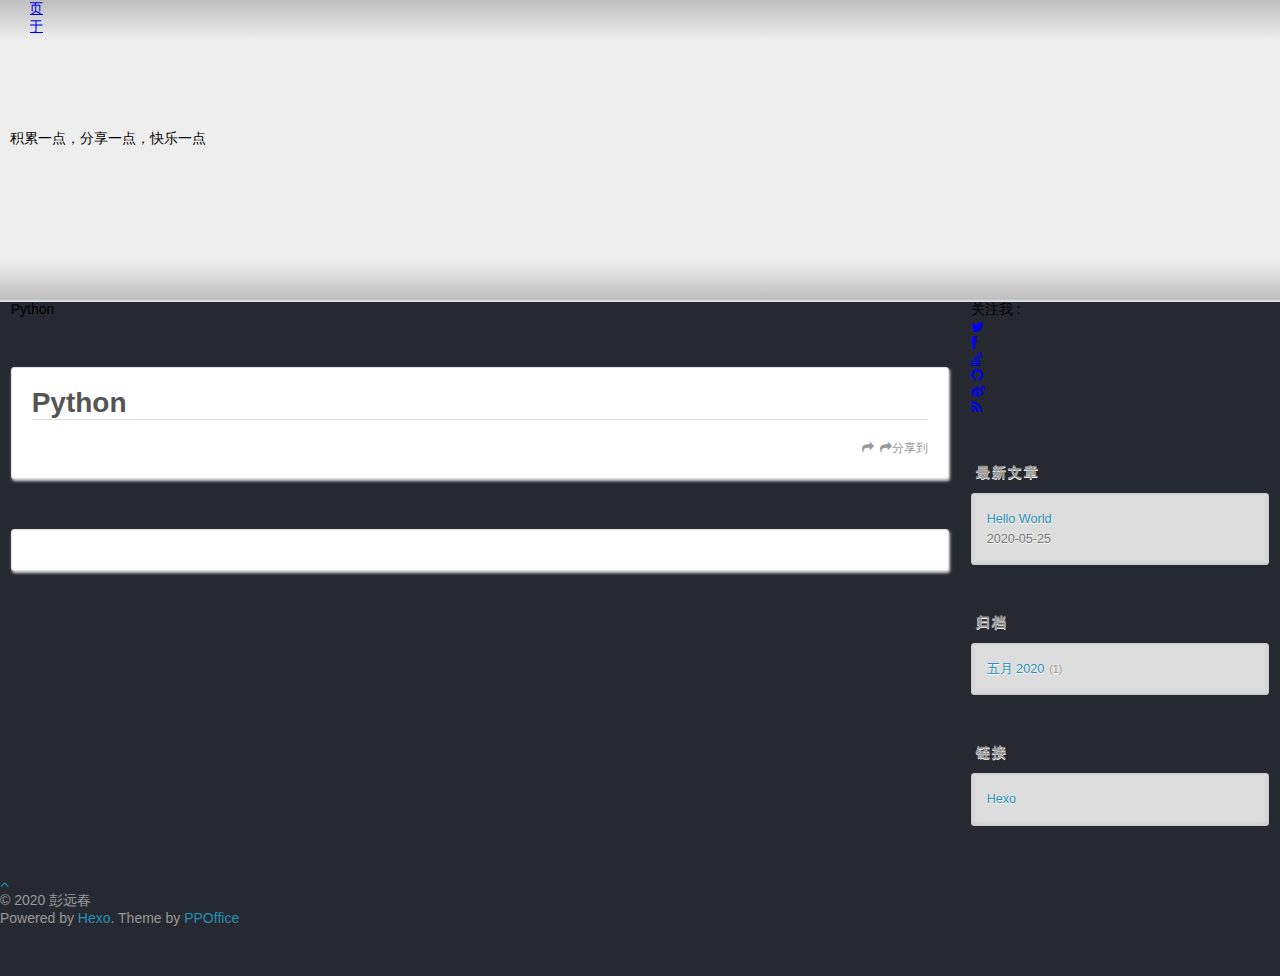
<file: Python/index.html>
<!DOCTYPE html>
<html>
<head>
    <meta charset="utf-8" />

    

    
    <title>Python | 彭远春的技术专栏</title>
    
    <meta name="viewport" content="width=device-width, initial-scale=1, maximum-scale=1">
    
    <meta property="og:type" content="website">
<meta property="og:title" content="Python">
<meta property="og:url" content="http://blog.pengyc.com/Python/index.html">
<meta property="og:site_name" content="彭远春的技术专栏">
<meta property="og:locale" content="zh_CN">
<meta property="article:published_time" content="2020-05-25T07:38:19.000Z">
<meta property="article:modified_time" content="2020-05-25T07:38:19.565Z">
<meta property="article:author" content="彭远春">
<meta name="twitter:card" content="summary">
    

    
        <link rel="alternate" href="/" title="彭远春的技术专栏" type="application/atom+xml" />
    

    

    
<link rel="stylesheet" href="/libs/font-awesome/css/font-awesome.min.css">

    
<link rel="stylesheet" href="/libs/titillium-web/styles.css">

    
<link rel="stylesheet" href="/libs/source-code-pro/styles.css">


    
<link rel="stylesheet" href="/css/style.css">


    
<script src="/libs/jquery/3.5.0/jquery.min.js"></script>

    
    
        
<link rel="stylesheet" href="/libs/lightgallery/css/lightgallery.min.css">

    
    
        
<link rel="stylesheet" href="/libs/justified-gallery/justifiedGallery.min.css">

    
    
    
    


<meta name="generator" content="Hexo 4.2.1"></head>

<body>
    <div id="wrap">
        <header id="header">
    <div id="header-outer" class="outer">
        <div class="container">
            <div class="container-inner">
                <div id="header-title">
                    <h1 class="logo-wrap">
                        <a href="/" class="logo"></a>
                    </h1>
                    
                        <h2 class="subtitle-wrap">
                            <p class="subtitle">积累一点，分享一点，快乐一点</p>
                        </h2>
                    
                </div>
                <div id="header-inner" class="nav-container">
                    <a id="main-nav-toggle" class="nav-icon fa fa-bars"></a>
                    <div class="nav-container-inner">
                        <ul id="main-nav">
                            
                                <li class="main-nav-list-item" >
                                    <a class="main-nav-list-link" href="/">主页</a>
                                </li>
                            
                                        
                                    
                                <li class="main-nav-list-item" >
                                    <a class="main-nav-list-link" href="/about/index.html">关于</a>
                                </li>
                            
                        </ul>
                        <nav id="sub-nav">
                            <div id="search-form-wrap">

    <form class="search-form">
        <input type="text" class="ins-search-input search-form-input" placeholder="搜索" />
        <button type="submit" class="search-form-submit"></button>
    </form>
    <div class="ins-search">
    <div class="ins-search-mask"></div>
    <div class="ins-search-container">
        <div class="ins-input-wrapper">
            <input type="text" class="ins-search-input" placeholder="想要查找什么..." />
            <span class="ins-close ins-selectable"><i class="fa fa-times-circle"></i></span>
        </div>
        <div class="ins-section-wrapper">
            <div class="ins-section-container"></div>
        </div>
    </div>
</div>
<script>
(function (window) {
    var INSIGHT_CONFIG = {
        TRANSLATION: {
            POSTS: '文章',
            PAGES: '页面',
            CATEGORIES: '分类',
            TAGS: '标签',
            UNTITLED: '(未命名)',
        },
        ROOT_URL: '/',
        CONTENT_URL: '/content.json',
    };
    window.INSIGHT_CONFIG = INSIGHT_CONFIG;
})(window);
</script>

<script src="/js/insight.js"></script>


</div>
                        </nav>
                    </div>
                </div>
            </div>
        </div>
    </div>
</header>
        <div class="container">
            <div class="main-body container-inner">
                <div class="main-body-inner">
                    <section id="main">
                        <div class="main-body-header">
    <h1 class="header">
    
    <em class="page-title-link" data-url="/Python/index.html">Python</em>
    </h1>
</div>

                        <div class="main-body-content">
                            <article id="page-" class="article article-single article-type-page" itemscope itemprop="blogPost">
    <div class="article-inner">
        
            <header class="article-header">
                
    
        <h1 class="article-title" itemprop="name">
        Python
        </h1>
    

            </header>
        
        
        
        <div class="article-entry" itemprop="articleBody">
            

            

            

            
        </div>
        <footer class="article-footer">
            



    <a data-url="http://blog.pengyc.com/Python/index.html" data-id="ckamdn77b00020yjg7pgj774g" class="article-share-link"><i class="fa fa-share"></i>分享到</a>
<script>
    (function ($) {
        $('body').on('click', function() {
            $('.article-share-box.on').removeClass('on');
        }).on('click', '.article-share-link', function(e) {
            e.stopPropagation();

            var $this = $(this),
                url = $this.attr('data-url'),
                encodedUrl = encodeURIComponent(url),
                id = 'article-share-box-' + $this.attr('data-id'),
                offset = $this.offset(),
                box;

            if ($('#' + id).length) {
                box = $('#' + id);

                if (box.hasClass('on')){
                    box.removeClass('on');
                    return;
                }
            } else {
                var html = [
                    '<div id="' + id + '" class="article-share-box">',
                        '<input class="article-share-input" value="' + url + '">',
                        '<div class="article-share-links">',
                            '<a href="https://twitter.com/intent/tweet?url=' + encodedUrl + '" class="article-share-twitter" target="_blank" title="Twitter"></a>',
                            '<a href="https://www.facebook.com/sharer.php?u=' + encodedUrl + '" class="article-share-facebook" target="_blank" title="Facebook"></a>',
                            '<a href="http://pinterest.com/pin/create/button/?url=' + encodedUrl + '" class="article-share-pinterest" target="_blank" title="Pinterest"></a>',
                            '<a href="https://plus.google.com/share?url=' + encodedUrl + '" class="article-share-google" target="_blank" title="Google+"></a>',
                        '</div>',
                    '</div>'
                ].join('');

              box = $(html);

              $('body').append(box);
            }

            $('.article-share-box.on').hide();

            box.css({
                top: offset.top + 25,
                left: offset.left
            }).addClass('on');

        }).on('click', '.article-share-box', function (e) {
            e.stopPropagation();
        }).on('click', '.article-share-box-input', function () {
            $(this).select();
        }).on('click', '.article-share-box-link', function (e) {
            e.preventDefault();
            e.stopPropagation();

            window.open(this.href, 'article-share-box-window-' + Date.now(), 'width=500,height=450');
        });
    })(jQuery);
</script>

        </footer>
    </div>
    <script type="application/ld+json">
    {
        "@context": "https://schema.org",
        "@type": "BlogPosting",
        "author": {
            "@type": "Person",
            "name": "彭远春"
        },
        "headline": "Python",
        "image": "http://blog.pengyc.com",
        
        
        "datePublished": "2020-05-25",
        "dateCreated": "2020-05-25",
        "dateModified": "2020-05-25",
        "url": "http://blog.pengyc.com/Python/index.html",
        "description": "",
        "wordCount": 1
    }
</script>

</article>

    <section id="comments">
    
        
    <div id="disqus_thread">
        <noscript>Please enable JavaScript to view the <a href="//disqus.com/?ref_noscript" target="_blank" rel="noopener">comments powered by Disqus.</a></noscript>
    </div>


    
    </section>



                        </div>
                    </section>
                    <aside id="sidebar">
    <a class="sidebar-toggle" title="Expand Sidebar"><i class="toggle icon"></i></a>
    <div class="sidebar-top">
        <p>关注我 :</p>
        <ul class="social-links">
            
                
                <li>
                    <a class="social-tooltip" title="twitter" href="/" target="_blank" rel="noopener">
                        <i class="icon fa fa-twitter"></i>
                    </a>
                </li>
                
            
                
                <li>
                    <a class="social-tooltip" title="facebook" href="/" target="_blank" rel="noopener">
                        <i class="icon fa fa-facebook"></i>
                    </a>
                </li>
                
            
                
                <li>
                    <a class="social-tooltip" title="stack-overflow" href="/" target="_blank" rel="noopener">
                        <i class="icon fa fa-stack-overflow"></i>
                    </a>
                </li>
                
            
                
                <li>
                    <a class="social-tooltip" title="github" href="https://github.com/ppoffice/hexo-theme-hueman" target="_blank" rel="noopener">
                        <i class="icon fa fa-github"></i>
                    </a>
                </li>
                
            
                
                <li>
                    <a class="social-tooltip" title="weibo" href="/" target="_blank" rel="noopener">
                        <i class="icon fa fa-weibo"></i>
                    </a>
                </li>
                
            
                
                <li>
                    <a class="social-tooltip" title="rss" href="/" target="_blank" rel="noopener">
                        <i class="icon fa fa-rss"></i>
                    </a>
                </li>
                
            
        </ul>
    </div>
    
    <div class="widgets-container">
        
            
                

            
                
    <div class="widget-wrap">
        <h3 class="widget-title">最新文章</h3>
        <div class="widget">
            <ul id="recent-post" class="">
                
                    <li>
                        
                        <div class="item-thumbnail">
                            <a href="/2020/05/25/hello-world/" class="thumbnail">
    
    
        <span class="thumbnail-image thumbnail-none"></span>
    
    
</a>

                        </div>
                        
                        <div class="item-inner">
                            <p class="item-category"></p>
                            <p class="item-title"><a href="/2020/05/25/hello-world/" class="title">Hello World</a></p>
                            <p class="item-date"><time datetime="2020-05-25T07:06:54.852Z" itemprop="datePublished">2020-05-25</time></p>
                        </div>
                    </li>
                
            </ul>
        </div>
    </div>

            
                

            
                
    <div class="widget-wrap widget-list">
        <h3 class="widget-title">归档</h3>
        <div class="widget">
            <ul class="archive-list"><li class="archive-list-item"><a class="archive-list-link" href="/archives/2020/05/">五月 2020</a><span class="archive-list-count">1</span></li></ul>
        </div>
    </div>


            
                

            
                

            
                
    <div class="widget-wrap widget-list">
        <h3 class="widget-title">链接</h3>
        <div class="widget">
            <ul>
                
                    <li>
                        <a href="http://hexo.io" target="_blank" rel="noopener">Hexo</a>
                    </li>
                
            </ul>
        </div>
    </div>


            
        
    </div>
</aside>

                </div>
            </div>
        </div>
        <footer id="footer">
    <div class="container">
        <div class="container-inner">
            <a id="back-to-top" href="javascript:;"><i class="icon fa fa-angle-up"></i></a>
            <div class="credit">
                <h1 class="logo-wrap">
                    <a href="/" class="logo"></a>
                </h1>
                <p>&copy; 2020 彭远春</p>
                
                <p>Powered by <a href="https://hexo.io/" target="_blank">Hexo</a>. Theme by <a href="https://github.com/ppoffice" target="_blank">PPOffice</a></p>
                
            </div>
            <div class="footer-plugins">
              
    


            </div>
        </div>
    </div>
</footer>

    </div>
    
    
    <script>
    var disqus_shortname = 'hexo-theme-hueman';
    
    
    var disqus_url = 'http://blog.pengyc.com/Python/index.html';
    
    (function() {
    var dsq = document.createElement('script');
    dsq.type = 'text/javascript';
    dsq.async = true;
    dsq.src = '//' + disqus_shortname + '.disqus.com/embed.js';
    (document.getElementsByTagName('head')[0] || document.getElementsByTagName('body')[0]).appendChild(dsq);
    })();
    </script>





    
        
<script src="/libs/lightgallery/js/lightgallery.min.js"></script>

        
<script src="/libs/lightgallery/js/lg-thumbnail.min.js"></script>

        
<script src="/libs/lightgallery/js/lg-pager.min.js"></script>

        
<script src="/libs/lightgallery/js/lg-autoplay.min.js"></script>

        
<script src="/libs/lightgallery/js/lg-fullscreen.min.js"></script>

        
<script src="/libs/lightgallery/js/lg-zoom.min.js"></script>

        
<script src="/libs/lightgallery/js/lg-hash.min.js"></script>

        
<script src="/libs/lightgallery/js/lg-share.min.js"></script>

        
<script src="/libs/lightgallery/js/lg-video.min.js"></script>

    
    
        
<script src="/libs/justified-gallery/jquery.justifiedGallery.min.js"></script>

    
    

    
    
    



<!-- Custom Scripts -->

<script src="/js/main.js"></script>


</body>
</html>
</file>
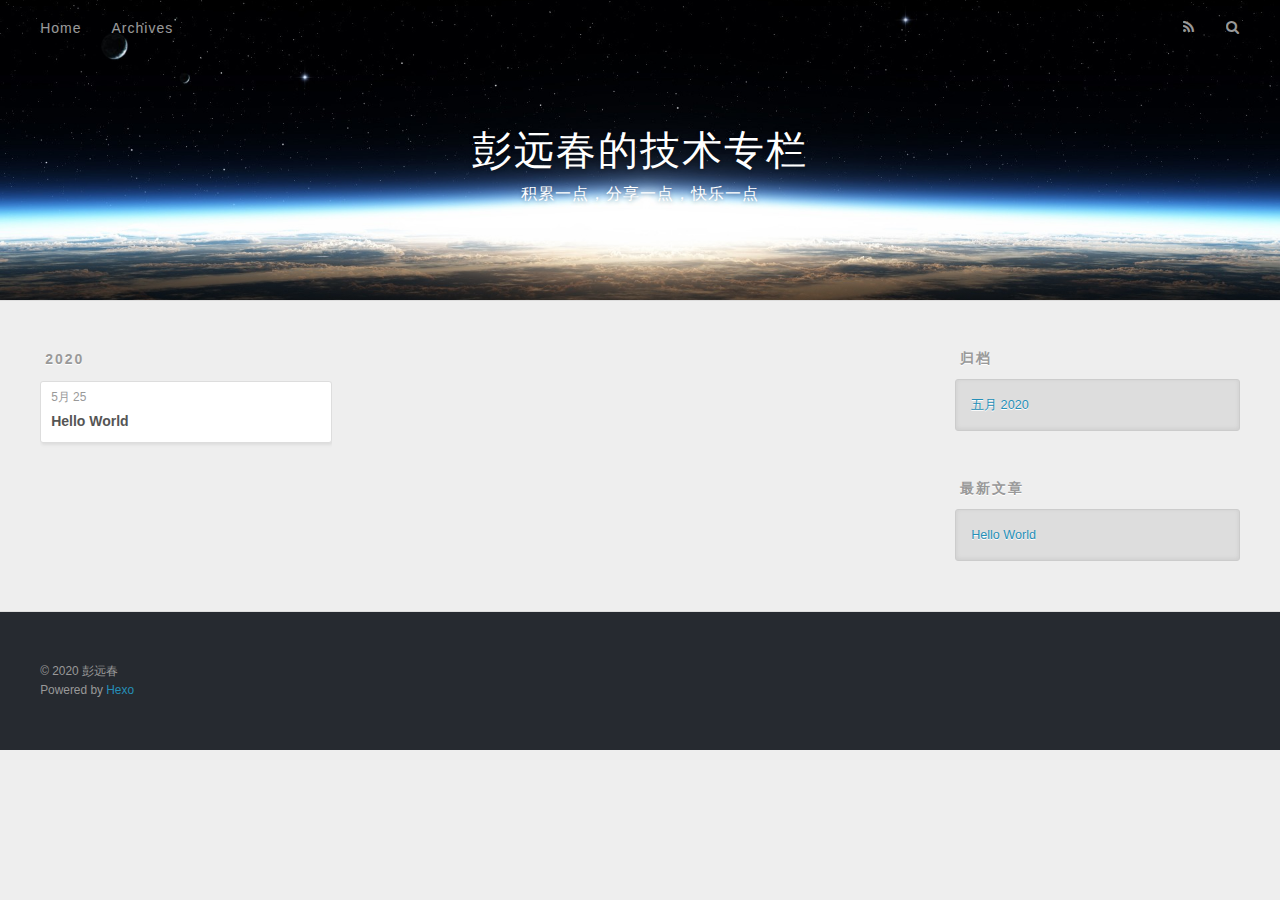
<file: archives/2020/index.html>
<!DOCTYPE html>
<html>
<head>
  <meta charset="utf-8">
  

  
  <title>归档: 2020 | 彭远春的技术专栏</title>
  <meta name="viewport" content="width=device-width, initial-scale=1, maximum-scale=1">
  <meta property="og:type" content="website">
<meta property="og:title" content="彭远春的技术专栏">
<meta property="og:url" content="http://blog.pengyc.com/archives/2020/index.html">
<meta property="og:site_name" content="彭远春的技术专栏">
<meta property="og:locale" content="zh_CN">
<meta property="article:author" content="彭远春">
<meta name="twitter:card" content="summary">
  
    <link rel="alternate" href="/atom.xml" title="彭远春的技术专栏" type="application/atom+xml">
  
  
    <link rel="icon" href="/favicon.png">
  
  
    <link href="//fonts.googleapis.com/css?family=Source+Code+Pro" rel="stylesheet" type="text/css">
  
  
<link rel="stylesheet" href="/css/style.css">

<meta name="generator" content="Hexo 4.2.1"></head>

<body>
  <div id="container">
    <div id="wrap">
      <header id="header">
  <div id="banner"></div>
  <div id="header-outer" class="outer">
    <div id="header-title" class="inner">
      <h1 id="logo-wrap">
        <a href="/" id="logo">彭远春的技术专栏</a>
      </h1>
      
        <h2 id="subtitle-wrap">
          <a href="/" id="subtitle">积累一点，分享一点，快乐一点</a>
        </h2>
      
    </div>
    <div id="header-inner" class="inner">
      <nav id="main-nav">
        <a id="main-nav-toggle" class="nav-icon"></a>
        
          <a class="main-nav-link" href="/">Home</a>
        
          <a class="main-nav-link" href="/archives">Archives</a>
        
      </nav>
      <nav id="sub-nav">
        
          <a id="nav-rss-link" class="nav-icon" href="/atom.xml" title="RSS Feed"></a>
        
        <a id="nav-search-btn" class="nav-icon" title="搜索"></a>
      </nav>
      <div id="search-form-wrap">
        <form action="//google.com/search" method="get" accept-charset="UTF-8" class="search-form"><input type="search" name="q" class="search-form-input" placeholder="Search"><button type="submit" class="search-form-submit">&#xF002;</button><input type="hidden" name="sitesearch" value="http://blog.pengyc.com"></form>
      </div>
    </div>
  </div>
</header>
      <div class="outer">
        <section id="main">
  
  
    
    
      
      
      <section class="archives-wrap">
        <div class="archive-year-wrap">
          <a href="/archives/2020" class="archive-year">2020</a>
        </div>
        <div class="archives">
    
    <article class="archive-article archive-type-post">
  <div class="archive-article-inner">
    <header class="archive-article-header">
      <a href="/2020/05/25/hello-world/" class="archive-article-date">
  <time datetime="2020-05-25T05:35:17.452Z" itemprop="datePublished">5月 25</time>
</a>
      
  
    <h1 itemprop="name">
      <a class="archive-article-title" href="/2020/05/25/hello-world/">Hello World</a>
    </h1>
  

    </header>
  </div>
</article>
  
  
    </div></section>
  


</section>
        
          <aside id="sidebar">
  
    

  
    

  
    
  
    
  <div class="widget-wrap">
    <h3 class="widget-title">归档</h3>
    <div class="widget">
      <ul class="archive-list"><li class="archive-list-item"><a class="archive-list-link" href="/archives/2020/05/">五月 2020</a></li></ul>
    </div>
  </div>


  
    
  <div class="widget-wrap">
    <h3 class="widget-title">最新文章</h3>
    <div class="widget">
      <ul>
        
          <li>
            <a href="/2020/05/25/hello-world/">Hello World</a>
          </li>
        
      </ul>
    </div>
  </div>

  
</aside>
        
      </div>
      <footer id="footer">
  
  <div class="outer">
    <div id="footer-info" class="inner">
      &copy; 2020 彭远春<br>
      Powered by <a href="http://hexo.io/" target="_blank">Hexo</a>
    </div>
  </div>
</footer>
    </div>
    <nav id="mobile-nav">
  
    <a href="/" class="mobile-nav-link">Home</a>
  
    <a href="/archives" class="mobile-nav-link">Archives</a>
  
</nav>
    

<script src="//ajax.googleapis.com/ajax/libs/jquery/2.0.3/jquery.min.js"></script>


  
<link rel="stylesheet" href="/fancybox/jquery.fancybox.css">

  
<script src="/fancybox/jquery.fancybox.pack.js"></script>




<script src="/js/script.js"></script>




  </div>
</body>
</html>
</file>
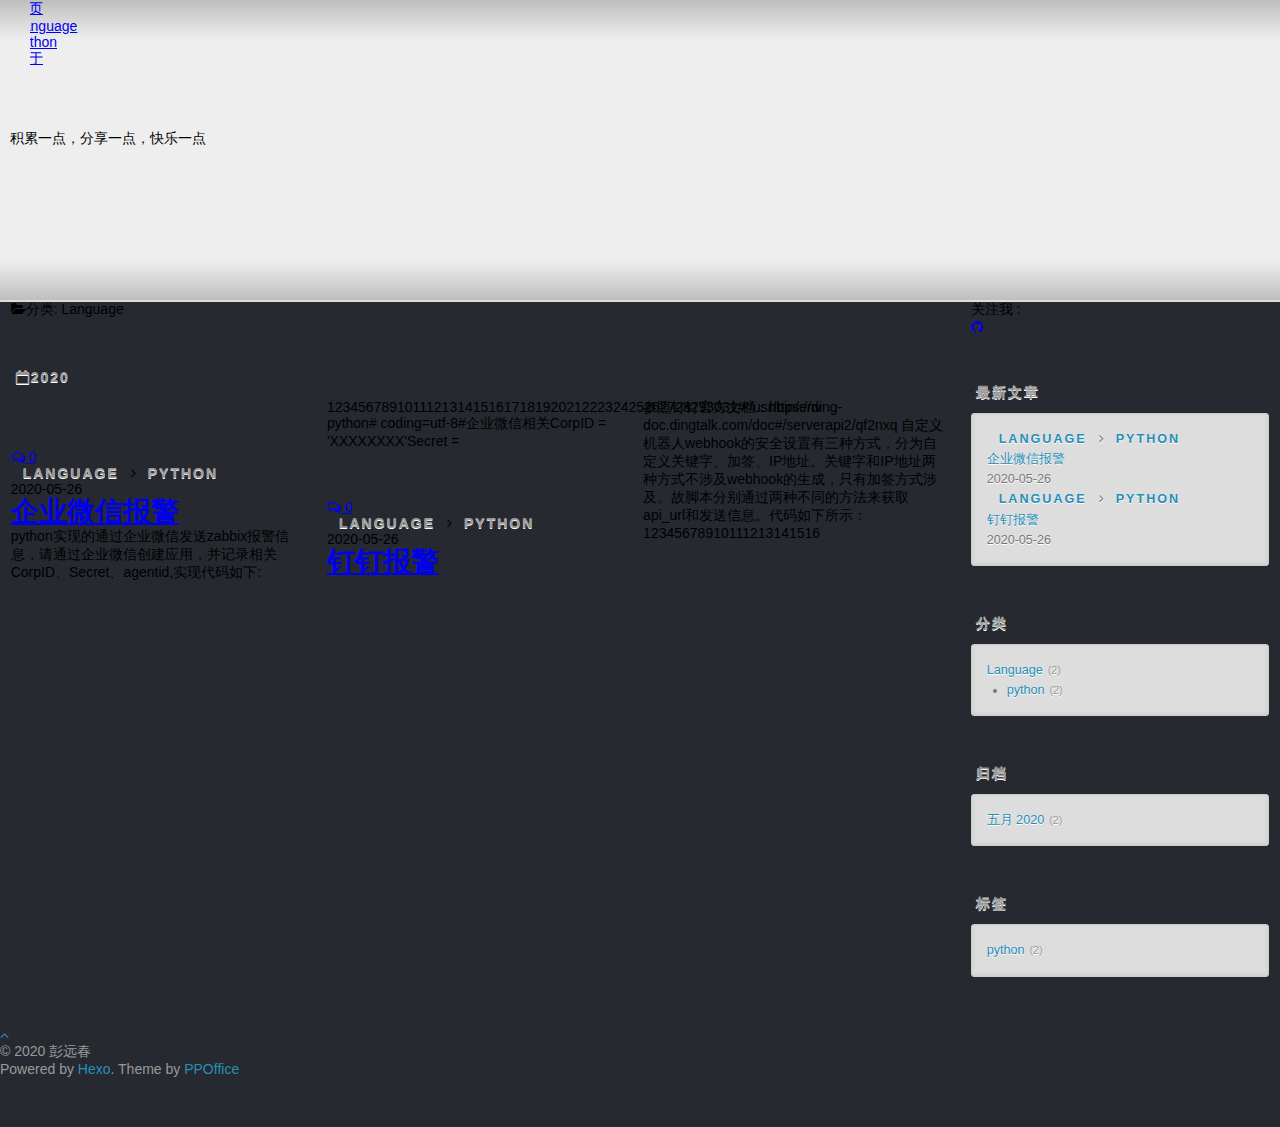
<file: categories/Language/index.html>
<!DOCTYPE html>
<html>
<head>
    <meta charset="utf-8" />

    

    
    <title>分类: Language | 彭远春的技术专栏</title>
    
    <meta name="viewport" content="width=device-width, initial-scale=1, maximum-scale=1">
    
    <meta property="og:type" content="website">
<meta property="og:title" content="彭远春的技术专栏">
<meta property="og:url" content="http://boke.pengyc.com/categories/Language/index.html">
<meta property="og:site_name" content="彭远春的技术专栏">
<meta property="og:locale" content="zh_CN">
<meta property="article:author" content="彭远春">
<meta name="twitter:card" content="summary">
    

    

    

    
<link rel="stylesheet" href="/libs/font-awesome/css/font-awesome.min.css">

    
<link rel="stylesheet" href="/libs/titillium-web/styles.css">

    
<link rel="stylesheet" href="/libs/source-code-pro/styles.css">


    
<link rel="stylesheet" href="/css/style.css">


    
<script src="/libs/jquery/3.5.0/jquery.min.js"></script>

    
    
        
<link rel="stylesheet" href="/libs/lightgallery/css/lightgallery.min.css">

    
    
        
<link rel="stylesheet" href="/libs/justified-gallery/justifiedGallery.min.css">

    
    
    
    


<meta name="generator" content="Hexo 4.2.1"></head>

<body>
    <div id="wrap">
        <header id="header">
    <div id="header-outer" class="outer">
        <div class="container">
            <div class="container-inner">
                <div id="header-title">
                    <h1 class="logo-wrap">
                        <a href="/" class="logo"></a>
                    </h1>
                    
                        <h2 class="subtitle-wrap">
                            <p class="subtitle">积累一点，分享一点，快乐一点</p>
                        </h2>
                    
                </div>
                <div id="header-inner" class="nav-container">
                    <a id="main-nav-toggle" class="nav-icon fa fa-bars"></a>
                    <div class="nav-container-inner">
                        <ul id="main-nav">
                            
                                <li class="main-nav-list-item" >
                                    <a class="main-nav-list-link" href="/">主页</a>
                                </li>
                            
                                        <ul class="main-nav-list"><li class="main-nav-list-item"><a class="main-nav-list-link" href="/categories/Language/">Language</a><ul class="main-nav-list-child"><li class="main-nav-list-item"><a class="main-nav-list-link" href="/categories/Language/python/">python</a></li></ul></li></ul>
                                    
                                <li class="main-nav-list-item" >
                                    <a class="main-nav-list-link" href="/about/index.html">关于</a>
                                </li>
                            
                        </ul>
                        <nav id="sub-nav">
                            <div id="search-form-wrap">

    <form class="search-form">
        <input type="text" class="ins-search-input search-form-input" placeholder="搜索" />
        <button type="submit" class="search-form-submit"></button>
    </form>
    <div class="ins-search">
    <div class="ins-search-mask"></div>
    <div class="ins-search-container">
        <div class="ins-input-wrapper">
            <input type="text" class="ins-search-input" placeholder="想要查找什么..." />
            <span class="ins-close ins-selectable"><i class="fa fa-times-circle"></i></span>
        </div>
        <div class="ins-section-wrapper">
            <div class="ins-section-container"></div>
        </div>
    </div>
</div>
<script>
(function (window) {
    var INSIGHT_CONFIG = {
        TRANSLATION: {
            POSTS: '文章',
            PAGES: '页面',
            CATEGORIES: '分类',
            TAGS: '标签',
            UNTITLED: '(未命名)',
        },
        ROOT_URL: '/',
        CONTENT_URL: '/content.json',
    };
    window.INSIGHT_CONFIG = INSIGHT_CONFIG;
})(window);
</script>

<script src="/js/insight.js"></script>


</div>
                        </nav>
                    </div>
                </div>
            </div>
        </div>
    </div>
</header>
        <div class="container">
            <div class="main-body container-inner">
                <div class="main-body-inner">
                    <section id="main">
                        <div class="main-body-header">
    <h1 class="header">
    
    <i class="icon fa fa-folder-open"></i>分类: <em class="page-title-link">Language</em>
    </h1>
</div>

                        <div class="main-body-content">
                            

    
    
        
        
        <section class="archives-wrap">
            <div class="archive-year-wrap">
                <a href="/archives/2020" class="archive-year"><i class="icon fa fa-calendar-o"></i>2020</a>
            </div>
            <div class="archives">
    
    
    
        <div class="article-row">
    
        <article class="article article-summary">
    <div class="article-summary-inner">
        
        <a href="/Language/python/%E4%BC%81%E4%B8%9A%E5%BE%AE%E4%BF%A1%E6%8A%A5%E8%AD%A6" class="thumbnail">
    
    
        <span style="background-image:url(https://boke.pengyc.com/images/3.jpg)" alt="企业微信报警" class="thumbnail-image"></span>
    
    
        
<span class="comment-counter">
    <i class="fa fa-comments-o"></i>
    
        <span class="disqus-comment-count" data-disqus-identifier="" data-disqus-url="http://boke.pengyc.com/Language/python/%E4%BC%81%E4%B8%9A%E5%BE%AE%E4%BF%A1%E6%8A%A5%E8%AD%A6">0</span>
    
</span>


    
</a>

        
        <div class="article-meta">
            <div class="category">
            <a class="article-category-link" href="/categories/Language/">Language</a><i class="icon fa fa-angle-right"></i><a class="article-category-link" href="/categories/Language/python/">python</a>
            </div>
            <div class="date"><time datetime="2020-05-26T06:30:12.000Z" itemprop="datePublished">2020-05-26</time></div>
        </div>
        
    
        <h1 class="article-title" itemprop="name">
        <a href="/Language/python/%E4%BC%81%E4%B8%9A%E5%BE%AE%E4%BF%A1%E6%8A%A5%E8%AD%A6">企业微信报警</a>
        </h1>
    

        <p class="article-excerpt">
            
python实现的通过企业微信发送zabbix报警信息，请通过企业微信创建应用，并记录相关CorpID、Secret、agentid,实现代码如下:
12345678910111213141516171819202122232425262728293031#!/usr/bin/env python# coding=utf-8#企业微信相关CorpID  = 'XXXXXXXX'Secret  =
        </p>
    </div>
</article>
    

    
    
    
    
        <article class="article article-summary">
    <div class="article-summary-inner">
        
        <a href="/Language/python/%E9%92%89%E9%92%89%E6%8A%A5%E8%AD%A6" class="thumbnail">
    
    
        <span style="background-image:url(https://boke.pengyc.com/images/4.jpg)" alt="钉钉报警" class="thumbnail-image"></span>
    
    
        
<span class="comment-counter">
    <i class="fa fa-comments-o"></i>
    
        <span class="disqus-comment-count" data-disqus-identifier="" data-disqus-url="http://boke.pengyc.com/Language/python/%E9%92%89%E9%92%89%E6%8A%A5%E8%AD%A6">0</span>
    
</span>


    
</a>

        
        <div class="article-meta">
            <div class="category">
            <a class="article-category-link" href="/categories/Language/">Language</a><i class="icon fa fa-angle-right"></i><a class="article-category-link" href="/categories/Language/python/">python</a>
            </div>
            <div class="date"><time datetime="2020-05-26T05:30:12.000Z" itemprop="datePublished">2020-05-26</time></div>
        </div>
        
    
        <h1 class="article-title" itemprop="name">
        <a href="/Language/python/%E9%92%89%E9%92%89%E6%8A%A5%E8%AD%A6">钉钉报警</a>
        </h1>
    

        <p class="article-excerpt">
            
参照钉钉官方文档：https://ding-doc.dingtalk.com/doc#/serverapi2/qf2nxq
自定义机器人webhook的安全设置有三种方式，分为自定义关键字、加签、IP地址。关键字和IP地址两种方式不涉及webhook的生成，只有加签方式涉及。故脚本分别通过两种不同的方法来获取api_url和发送信息。代码如下所示：
12345678910111213141516
        </p>
    </div>
</article>
    
        </div>
    


    </div></section>




                        </div>
                    </section>
                    <aside id="sidebar">
    <a class="sidebar-toggle" title="Expand Sidebar"><i class="toggle icon"></i></a>
    <div class="sidebar-top">
        <p>关注我 :</p>
        <ul class="social-links">
            
                
                <li>
                    <a class="social-tooltip" title="github" href="https://github.com/pengyc2020/hexo" target="_blank" rel="noopener">
                        <i class="icon fa fa-github"></i>
                    </a>
                </li>
                
            
        </ul>
    </div>
    
    <div class="widgets-container">
        
            
                
    <div class="widget-wrap">
        <h3 class="widget-title">最新文章</h3>
        <div class="widget">
            <ul id="recent-post" class="">
                
                    <li>
                        
                        <div class="item-thumbnail">
                            <a href="/Language/python/%E4%BC%81%E4%B8%9A%E5%BE%AE%E4%BF%A1%E6%8A%A5%E8%AD%A6" class="thumbnail">
    
    
        <span style="background-image:url(https://boke.pengyc.com/images/3.jpg)" alt="企业微信报警" class="thumbnail-image"></span>
    
    
</a>

                        </div>
                        
                        <div class="item-inner">
                            <p class="item-category"><a class="article-category-link" href="/categories/Language/">Language</a><i class="icon fa fa-angle-right"></i><a class="article-category-link" href="/categories/Language/python/">python</a></p>
                            <p class="item-title"><a href="/Language/python/%E4%BC%81%E4%B8%9A%E5%BE%AE%E4%BF%A1%E6%8A%A5%E8%AD%A6" class="title">企业微信报警</a></p>
                            <p class="item-date"><time datetime="2020-05-26T06:30:12.000Z" itemprop="datePublished">2020-05-26</time></p>
                        </div>
                    </li>
                
                    <li>
                        
                        <div class="item-thumbnail">
                            <a href="/Language/python/%E9%92%89%E9%92%89%E6%8A%A5%E8%AD%A6" class="thumbnail">
    
    
        <span style="background-image:url(https://boke.pengyc.com/images/4.jpg)" alt="钉钉报警" class="thumbnail-image"></span>
    
    
</a>

                        </div>
                        
                        <div class="item-inner">
                            <p class="item-category"><a class="article-category-link" href="/categories/Language/">Language</a><i class="icon fa fa-angle-right"></i><a class="article-category-link" href="/categories/Language/python/">python</a></p>
                            <p class="item-title"><a href="/Language/python/%E9%92%89%E9%92%89%E6%8A%A5%E8%AD%A6" class="title">钉钉报警</a></p>
                            <p class="item-date"><time datetime="2020-05-26T05:30:12.000Z" itemprop="datePublished">2020-05-26</time></p>
                        </div>
                    </li>
                
            </ul>
        </div>
    </div>

            
                
    <div class="widget-wrap widget-list">
        <h3 class="widget-title">分类</h3>
        <div class="widget">
            <ul class="category-list"><li class="category-list-item"><a class="category-list-link" href="/categories/Language/">Language</a><span class="category-list-count">2</span><ul class="category-list-child"><li class="category-list-item"><a class="category-list-link" href="/categories/Language/python/">python</a><span class="category-list-count">2</span></li></ul></li></ul>
        </div>
    </div>


            
                
    <div class="widget-wrap widget-list">
        <h3 class="widget-title">归档</h3>
        <div class="widget">
            <ul class="archive-list"><li class="archive-list-item"><a class="archive-list-link" href="/archives/2020/05/">五月 2020</a><span class="archive-list-count">2</span></li></ul>
        </div>
    </div>


            
                
    <div class="widget-wrap widget-list">
        <h3 class="widget-title">标签</h3>
        <div class="widget">
            <ul class="tag-list" itemprop="keywords"><li class="tag-list-item"><a class="tag-list-link" href="/tags/python/" rel="tag">python</a><span class="tag-list-count">2</span></li></ul>
        </div>
    </div>


            
        
    </div>
</aside>

                </div>
            </div>
        </div>
        <footer id="footer">
    <div class="container">
        <div class="container-inner">
            <a id="back-to-top" href="javascript:;"><i class="icon fa fa-angle-up"></i></a>
            <div class="credit">
                <h1 class="logo-wrap">
                    <a href="/" class="logo"></a>
                </h1>
                <p>&copy; 2020 彭远春</p>
                
                <p>Powered by <a href="https://hexo.io/" target="_blank">Hexo</a>. Theme by <a href="https://github.com/ppoffice" target="_blank">PPOffice</a></p>
                
            </div>
            <div class="footer-plugins">
              
    


            </div>
        </div>
    </div>
</footer>

    </div>
    
    
    <script>
    var disqus_shortname = 'hexo-theme-hueman';
    
    
    (function() {
    var dsq = document.createElement('script');
    dsq.type = 'text/javascript';
    dsq.async = true;
    dsq.src = '//' + disqus_shortname + '.disqus.com/count.js';
    (document.getElementsByTagName('head')[0] || document.getElementsByTagName('body')[0]).appendChild(dsq);
    })();
    </script>





    
        
<script src="/libs/lightgallery/js/lightgallery.min.js"></script>

        
<script src="/libs/lightgallery/js/lg-thumbnail.min.js"></script>

        
<script src="/libs/lightgallery/js/lg-pager.min.js"></script>

        
<script src="/libs/lightgallery/js/lg-autoplay.min.js"></script>

        
<script src="/libs/lightgallery/js/lg-fullscreen.min.js"></script>

        
<script src="/libs/lightgallery/js/lg-zoom.min.js"></script>

        
<script src="/libs/lightgallery/js/lg-hash.min.js"></script>

        
<script src="/libs/lightgallery/js/lg-share.min.js"></script>

        
<script src="/libs/lightgallery/js/lg-video.min.js"></script>

    
    
        
<script src="/libs/justified-gallery/jquery.justifiedGallery.min.js"></script>

    
    

    
    
    



<!-- Custom Scripts -->

<script src="/js/main.js"></script>


</body>
</html>
</file>
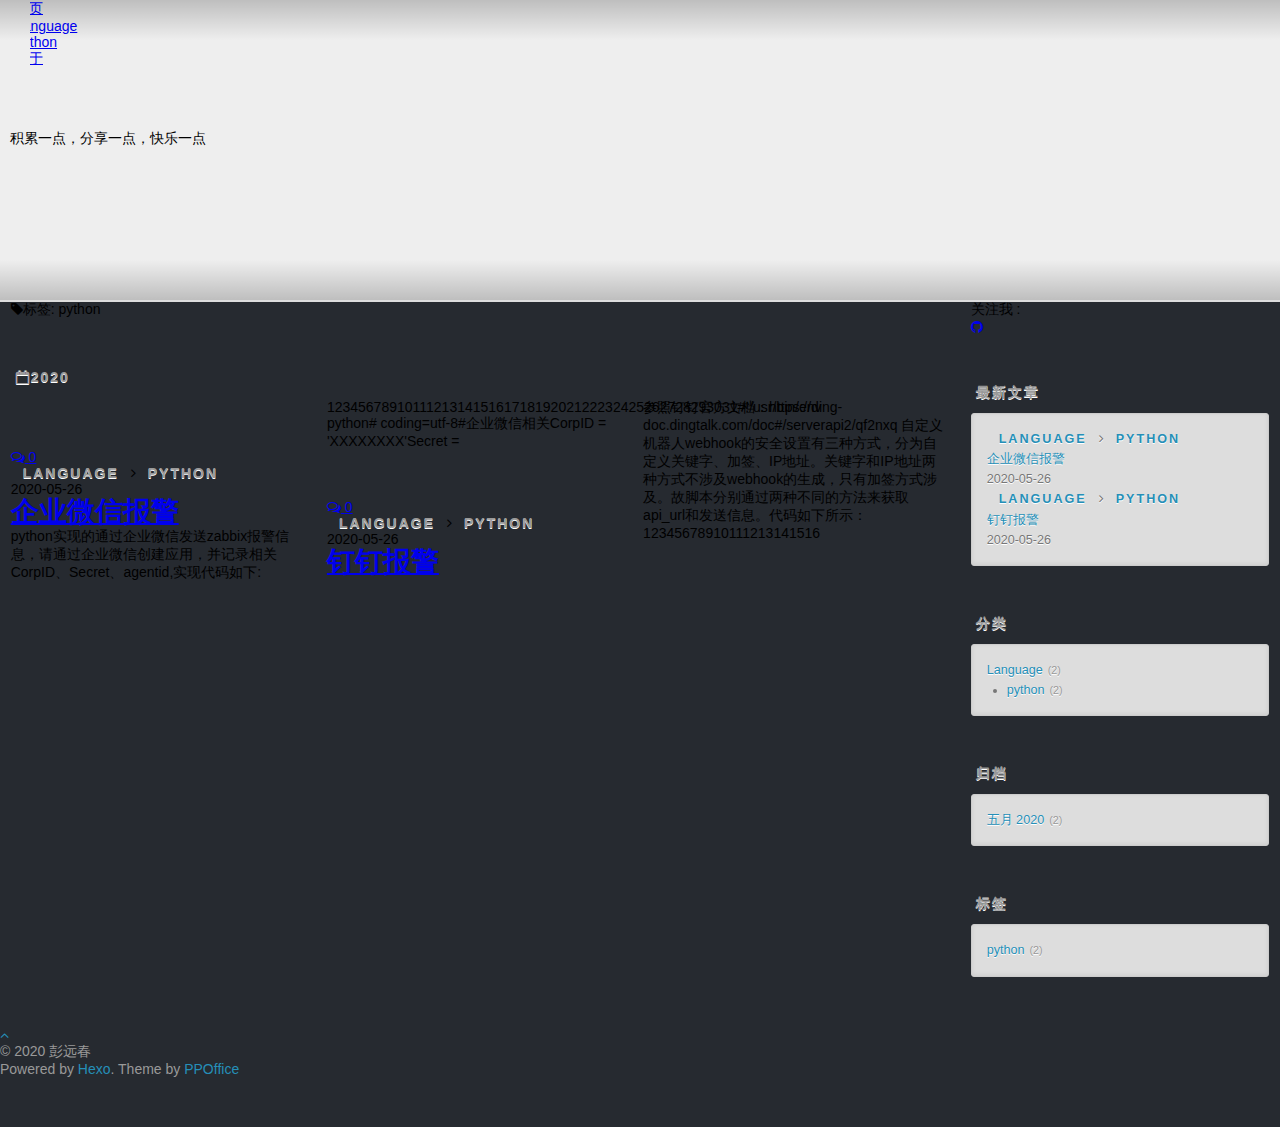
<file: tags/python/index.html>
<!DOCTYPE html>
<html>
<head>
    <meta charset="utf-8" />

    

    
    <title>标签: python | 彭远春的技术专栏</title>
    
    <meta name="viewport" content="width=device-width, initial-scale=1, maximum-scale=1">
    
    <meta property="og:type" content="website">
<meta property="og:title" content="彭远春的技术专栏">
<meta property="og:url" content="http://boke.pengyc.com/tags/python/index.html">
<meta property="og:site_name" content="彭远春的技术专栏">
<meta property="og:locale" content="zh_CN">
<meta property="article:author" content="彭远春">
<meta name="twitter:card" content="summary">
    

    

    

    
<link rel="stylesheet" href="/libs/font-awesome/css/font-awesome.min.css">

    
<link rel="stylesheet" href="/libs/titillium-web/styles.css">

    
<link rel="stylesheet" href="/libs/source-code-pro/styles.css">


    
<link rel="stylesheet" href="/css/style.css">


    
<script src="/libs/jquery/3.5.0/jquery.min.js"></script>

    
    
        
<link rel="stylesheet" href="/libs/lightgallery/css/lightgallery.min.css">

    
    
        
<link rel="stylesheet" href="/libs/justified-gallery/justifiedGallery.min.css">

    
    
    
    


<meta name="generator" content="Hexo 4.2.1"></head>

<body>
    <div id="wrap">
        <header id="header">
    <div id="header-outer" class="outer">
        <div class="container">
            <div class="container-inner">
                <div id="header-title">
                    <h1 class="logo-wrap">
                        <a href="/" class="logo"></a>
                    </h1>
                    
                        <h2 class="subtitle-wrap">
                            <p class="subtitle">积累一点，分享一点，快乐一点</p>
                        </h2>
                    
                </div>
                <div id="header-inner" class="nav-container">
                    <a id="main-nav-toggle" class="nav-icon fa fa-bars"></a>
                    <div class="nav-container-inner">
                        <ul id="main-nav">
                            
                                <li class="main-nav-list-item" >
                                    <a class="main-nav-list-link" href="/">主页</a>
                                </li>
                            
                                        <ul class="main-nav-list"><li class="main-nav-list-item"><a class="main-nav-list-link" href="/categories/Language/">Language</a><ul class="main-nav-list-child"><li class="main-nav-list-item"><a class="main-nav-list-link" href="/categories/Language/python/">python</a></li></ul></li></ul>
                                    
                                <li class="main-nav-list-item" >
                                    <a class="main-nav-list-link" href="/about/index.html">关于</a>
                                </li>
                            
                        </ul>
                        <nav id="sub-nav">
                            <div id="search-form-wrap">

    <form class="search-form">
        <input type="text" class="ins-search-input search-form-input" placeholder="搜索" />
        <button type="submit" class="search-form-submit"></button>
    </form>
    <div class="ins-search">
    <div class="ins-search-mask"></div>
    <div class="ins-search-container">
        <div class="ins-input-wrapper">
            <input type="text" class="ins-search-input" placeholder="想要查找什么..." />
            <span class="ins-close ins-selectable"><i class="fa fa-times-circle"></i></span>
        </div>
        <div class="ins-section-wrapper">
            <div class="ins-section-container"></div>
        </div>
    </div>
</div>
<script>
(function (window) {
    var INSIGHT_CONFIG = {
        TRANSLATION: {
            POSTS: '文章',
            PAGES: '页面',
            CATEGORIES: '分类',
            TAGS: '标签',
            UNTITLED: '(未命名)',
        },
        ROOT_URL: '/',
        CONTENT_URL: '/content.json',
    };
    window.INSIGHT_CONFIG = INSIGHT_CONFIG;
})(window);
</script>

<script src="/js/insight.js"></script>


</div>
                        </nav>
                    </div>
                </div>
            </div>
        </div>
    </div>
</header>
        <div class="container">
            <div class="main-body container-inner">
                <div class="main-body-inner">
                    <section id="main">
                        <div class="main-body-header">
    <h1 class="header">
    
    <i class="icon fa fa-tag"></i>标签: <em>python</em>
    </h1>
</div>

                        <div class="main-body-content">
                            

    
    
        
        
        <section class="archives-wrap">
            <div class="archive-year-wrap">
                <a href="/archives/2020" class="archive-year"><i class="icon fa fa-calendar-o"></i>2020</a>
            </div>
            <div class="archives">
    
    
    
        <div class="article-row">
    
        <article class="article article-summary">
    <div class="article-summary-inner">
        
        <a href="/Language/python/%E4%BC%81%E4%B8%9A%E5%BE%AE%E4%BF%A1%E6%8A%A5%E8%AD%A6" class="thumbnail">
    
    
        <span style="background-image:url(https://boke.pengyc.com/images/3.jpg)" alt="企业微信报警" class="thumbnail-image"></span>
    
    
        
<span class="comment-counter">
    <i class="fa fa-comments-o"></i>
    
        <span class="disqus-comment-count" data-disqus-identifier="" data-disqus-url="http://boke.pengyc.com/Language/python/%E4%BC%81%E4%B8%9A%E5%BE%AE%E4%BF%A1%E6%8A%A5%E8%AD%A6">0</span>
    
</span>


    
</a>

        
        <div class="article-meta">
            <div class="category">
            <a class="article-category-link" href="/categories/Language/">Language</a><i class="icon fa fa-angle-right"></i><a class="article-category-link" href="/categories/Language/python/">python</a>
            </div>
            <div class="date"><time datetime="2020-05-26T06:30:12.000Z" itemprop="datePublished">2020-05-26</time></div>
        </div>
        
    
        <h1 class="article-title" itemprop="name">
        <a href="/Language/python/%E4%BC%81%E4%B8%9A%E5%BE%AE%E4%BF%A1%E6%8A%A5%E8%AD%A6">企业微信报警</a>
        </h1>
    

        <p class="article-excerpt">
            
python实现的通过企业微信发送zabbix报警信息，请通过企业微信创建应用，并记录相关CorpID、Secret、agentid,实现代码如下:
12345678910111213141516171819202122232425262728293031#!/usr/bin/env python# coding=utf-8#企业微信相关CorpID  = 'XXXXXXXX'Secret  =
        </p>
    </div>
</article>
    

    
    
    
    
        <article class="article article-summary">
    <div class="article-summary-inner">
        
        <a href="/Language/python/%E9%92%89%E9%92%89%E6%8A%A5%E8%AD%A6" class="thumbnail">
    
    
        <span style="background-image:url(https://boke.pengyc.com/images/4.jpg)" alt="钉钉报警" class="thumbnail-image"></span>
    
    
        
<span class="comment-counter">
    <i class="fa fa-comments-o"></i>
    
        <span class="disqus-comment-count" data-disqus-identifier="" data-disqus-url="http://boke.pengyc.com/Language/python/%E9%92%89%E9%92%89%E6%8A%A5%E8%AD%A6">0</span>
    
</span>


    
</a>

        
        <div class="article-meta">
            <div class="category">
            <a class="article-category-link" href="/categories/Language/">Language</a><i class="icon fa fa-angle-right"></i><a class="article-category-link" href="/categories/Language/python/">python</a>
            </div>
            <div class="date"><time datetime="2020-05-26T05:30:12.000Z" itemprop="datePublished">2020-05-26</time></div>
        </div>
        
    
        <h1 class="article-title" itemprop="name">
        <a href="/Language/python/%E9%92%89%E9%92%89%E6%8A%A5%E8%AD%A6">钉钉报警</a>
        </h1>
    

        <p class="article-excerpt">
            
参照钉钉官方文档：https://ding-doc.dingtalk.com/doc#/serverapi2/qf2nxq
自定义机器人webhook的安全设置有三种方式，分为自定义关键字、加签、IP地址。关键字和IP地址两种方式不涉及webhook的生成，只有加签方式涉及。故脚本分别通过两种不同的方法来获取api_url和发送信息。代码如下所示：
12345678910111213141516
        </p>
    </div>
</article>
    
        </div>
    


    </div></section>



                        </div>
                    </section>
                    <aside id="sidebar">
    <a class="sidebar-toggle" title="Expand Sidebar"><i class="toggle icon"></i></a>
    <div class="sidebar-top">
        <p>关注我 :</p>
        <ul class="social-links">
            
                
                <li>
                    <a class="social-tooltip" title="github" href="https://github.com/pengyc2020/hexo" target="_blank" rel="noopener">
                        <i class="icon fa fa-github"></i>
                    </a>
                </li>
                
            
        </ul>
    </div>
    
    <div class="widgets-container">
        
            
                
    <div class="widget-wrap">
        <h3 class="widget-title">最新文章</h3>
        <div class="widget">
            <ul id="recent-post" class="">
                
                    <li>
                        
                        <div class="item-thumbnail">
                            <a href="/Language/python/%E4%BC%81%E4%B8%9A%E5%BE%AE%E4%BF%A1%E6%8A%A5%E8%AD%A6" class="thumbnail">
    
    
        <span style="background-image:url(https://boke.pengyc.com/images/3.jpg)" alt="企业微信报警" class="thumbnail-image"></span>
    
    
</a>

                        </div>
                        
                        <div class="item-inner">
                            <p class="item-category"><a class="article-category-link" href="/categories/Language/">Language</a><i class="icon fa fa-angle-right"></i><a class="article-category-link" href="/categories/Language/python/">python</a></p>
                            <p class="item-title"><a href="/Language/python/%E4%BC%81%E4%B8%9A%E5%BE%AE%E4%BF%A1%E6%8A%A5%E8%AD%A6" class="title">企业微信报警</a></p>
                            <p class="item-date"><time datetime="2020-05-26T06:30:12.000Z" itemprop="datePublished">2020-05-26</time></p>
                        </div>
                    </li>
                
                    <li>
                        
                        <div class="item-thumbnail">
                            <a href="/Language/python/%E9%92%89%E9%92%89%E6%8A%A5%E8%AD%A6" class="thumbnail">
    
    
        <span style="background-image:url(https://boke.pengyc.com/images/4.jpg)" alt="钉钉报警" class="thumbnail-image"></span>
    
    
</a>

                        </div>
                        
                        <div class="item-inner">
                            <p class="item-category"><a class="article-category-link" href="/categories/Language/">Language</a><i class="icon fa fa-angle-right"></i><a class="article-category-link" href="/categories/Language/python/">python</a></p>
                            <p class="item-title"><a href="/Language/python/%E9%92%89%E9%92%89%E6%8A%A5%E8%AD%A6" class="title">钉钉报警</a></p>
                            <p class="item-date"><time datetime="2020-05-26T05:30:12.000Z" itemprop="datePublished">2020-05-26</time></p>
                        </div>
                    </li>
                
            </ul>
        </div>
    </div>

            
                
    <div class="widget-wrap widget-list">
        <h3 class="widget-title">分类</h3>
        <div class="widget">
            <ul class="category-list"><li class="category-list-item"><a class="category-list-link" href="/categories/Language/">Language</a><span class="category-list-count">2</span><ul class="category-list-child"><li class="category-list-item"><a class="category-list-link" href="/categories/Language/python/">python</a><span class="category-list-count">2</span></li></ul></li></ul>
        </div>
    </div>


            
                
    <div class="widget-wrap widget-list">
        <h3 class="widget-title">归档</h3>
        <div class="widget">
            <ul class="archive-list"><li class="archive-list-item"><a class="archive-list-link" href="/archives/2020/05/">五月 2020</a><span class="archive-list-count">2</span></li></ul>
        </div>
    </div>


            
                
    <div class="widget-wrap widget-list">
        <h3 class="widget-title">标签</h3>
        <div class="widget">
            <ul class="tag-list" itemprop="keywords"><li class="tag-list-item"><a class="tag-list-link" href="/tags/python/" rel="tag">python</a><span class="tag-list-count">2</span></li></ul>
        </div>
    </div>


            
        
    </div>
</aside>

                </div>
            </div>
        </div>
        <footer id="footer">
    <div class="container">
        <div class="container-inner">
            <a id="back-to-top" href="javascript:;"><i class="icon fa fa-angle-up"></i></a>
            <div class="credit">
                <h1 class="logo-wrap">
                    <a href="/" class="logo"></a>
                </h1>
                <p>&copy; 2020 彭远春</p>
                
                <p>Powered by <a href="https://hexo.io/" target="_blank">Hexo</a>. Theme by <a href="https://github.com/ppoffice" target="_blank">PPOffice</a></p>
                
            </div>
            <div class="footer-plugins">
              
    


            </div>
        </div>
    </div>
</footer>

    </div>
    
    
    <script>
    var disqus_shortname = 'hexo-theme-hueman';
    
    
    (function() {
    var dsq = document.createElement('script');
    dsq.type = 'text/javascript';
    dsq.async = true;
    dsq.src = '//' + disqus_shortname + '.disqus.com/count.js';
    (document.getElementsByTagName('head')[0] || document.getElementsByTagName('body')[0]).appendChild(dsq);
    })();
    </script>





    
        
<script src="/libs/lightgallery/js/lightgallery.min.js"></script>

        
<script src="/libs/lightgallery/js/lg-thumbnail.min.js"></script>

        
<script src="/libs/lightgallery/js/lg-pager.min.js"></script>

        
<script src="/libs/lightgallery/js/lg-autoplay.min.js"></script>

        
<script src="/libs/lightgallery/js/lg-fullscreen.min.js"></script>

        
<script src="/libs/lightgallery/js/lg-zoom.min.js"></script>

        
<script src="/libs/lightgallery/js/lg-hash.min.js"></script>

        
<script src="/libs/lightgallery/js/lg-share.min.js"></script>

        
<script src="/libs/lightgallery/js/lg-video.min.js"></script>

    
    
        
<script src="/libs/justified-gallery/jquery.justifiedGallery.min.js"></script>

    
    

    
    
    



<!-- Custom Scripts -->

<script src="/js/main.js"></script>


</body>
</html>
</file>
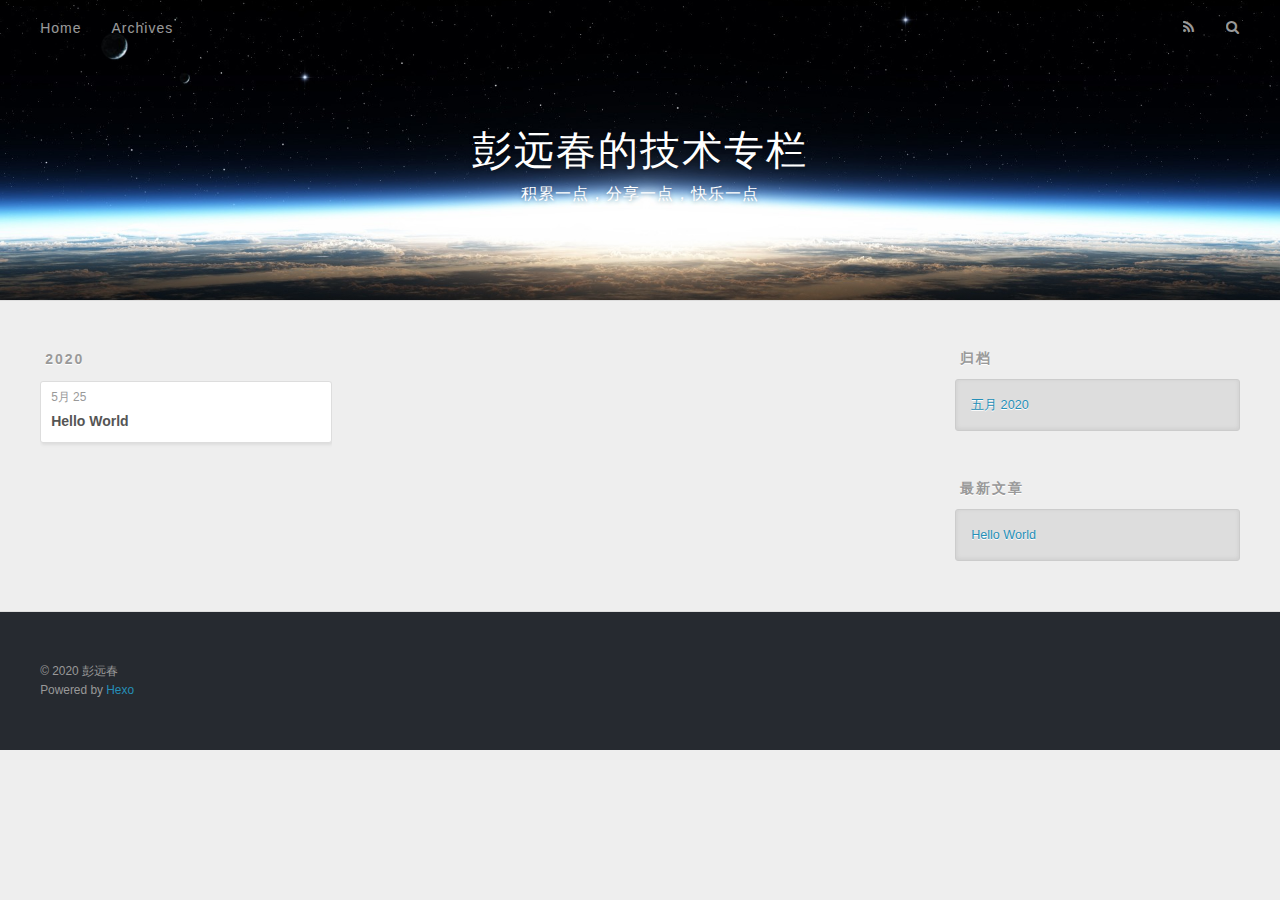
<file: archives/2020/05/index.html>
<!DOCTYPE html>
<html>
<head>
  <meta charset="utf-8">
  

  
  <title>归档: 2020/5 | 彭远春的技术专栏</title>
  <meta name="viewport" content="width=device-width, initial-scale=1, maximum-scale=1">
  <meta property="og:type" content="website">
<meta property="og:title" content="彭远春的技术专栏">
<meta property="og:url" content="http://blog.pengyc.com/archives/2020/05/index.html">
<meta property="og:site_name" content="彭远春的技术专栏">
<meta property="og:locale" content="zh_CN">
<meta property="article:author" content="彭远春">
<meta name="twitter:card" content="summary">
  
    <link rel="alternate" href="/atom.xml" title="彭远春的技术专栏" type="application/atom+xml">
  
  
    <link rel="icon" href="/favicon.png">
  
  
    <link href="//fonts.googleapis.com/css?family=Source+Code+Pro" rel="stylesheet" type="text/css">
  
  
<link rel="stylesheet" href="/css/style.css">

<meta name="generator" content="Hexo 4.2.1"></head>

<body>
  <div id="container">
    <div id="wrap">
      <header id="header">
  <div id="banner"></div>
  <div id="header-outer" class="outer">
    <div id="header-title" class="inner">
      <h1 id="logo-wrap">
        <a href="/" id="logo">彭远春的技术专栏</a>
      </h1>
      
        <h2 id="subtitle-wrap">
          <a href="/" id="subtitle">积累一点，分享一点，快乐一点</a>
        </h2>
      
    </div>
    <div id="header-inner" class="inner">
      <nav id="main-nav">
        <a id="main-nav-toggle" class="nav-icon"></a>
        
          <a class="main-nav-link" href="/">Home</a>
        
          <a class="main-nav-link" href="/archives">Archives</a>
        
      </nav>
      <nav id="sub-nav">
        
          <a id="nav-rss-link" class="nav-icon" href="/atom.xml" title="RSS Feed"></a>
        
        <a id="nav-search-btn" class="nav-icon" title="搜索"></a>
      </nav>
      <div id="search-form-wrap">
        <form action="//google.com/search" method="get" accept-charset="UTF-8" class="search-form"><input type="search" name="q" class="search-form-input" placeholder="Search"><button type="submit" class="search-form-submit">&#xF002;</button><input type="hidden" name="sitesearch" value="http://blog.pengyc.com"></form>
      </div>
    </div>
  </div>
</header>
      <div class="outer">
        <section id="main">
  
  
    
    
      
      
      <section class="archives-wrap">
        <div class="archive-year-wrap">
          <a href="/archives/2020" class="archive-year">2020</a>
        </div>
        <div class="archives">
    
    <article class="archive-article archive-type-post">
  <div class="archive-article-inner">
    <header class="archive-article-header">
      <a href="/2020/05/25/hello-world/" class="archive-article-date">
  <time datetime="2020-05-25T05:35:17.452Z" itemprop="datePublished">5月 25</time>
</a>
      
  
    <h1 itemprop="name">
      <a class="archive-article-title" href="/2020/05/25/hello-world/">Hello World</a>
    </h1>
  

    </header>
  </div>
</article>
  
  
    </div></section>
  


</section>
        
          <aside id="sidebar">
  
    

  
    

  
    
  
    
  <div class="widget-wrap">
    <h3 class="widget-title">归档</h3>
    <div class="widget">
      <ul class="archive-list"><li class="archive-list-item"><a class="archive-list-link" href="/archives/2020/05/">五月 2020</a></li></ul>
    </div>
  </div>


  
    
  <div class="widget-wrap">
    <h3 class="widget-title">最新文章</h3>
    <div class="widget">
      <ul>
        
          <li>
            <a href="/2020/05/25/hello-world/">Hello World</a>
          </li>
        
      </ul>
    </div>
  </div>

  
</aside>
        
      </div>
      <footer id="footer">
  
  <div class="outer">
    <div id="footer-info" class="inner">
      &copy; 2020 彭远春<br>
      Powered by <a href="http://hexo.io/" target="_blank">Hexo</a>
    </div>
  </div>
</footer>
    </div>
    <nav id="mobile-nav">
  
    <a href="/" class="mobile-nav-link">Home</a>
  
    <a href="/archives" class="mobile-nav-link">Archives</a>
  
</nav>
    

<script src="//ajax.googleapis.com/ajax/libs/jquery/2.0.3/jquery.min.js"></script>


  
<link rel="stylesheet" href="/fancybox/jquery.fancybox.css">

  
<script src="/fancybox/jquery.fancybox.pack.js"></script>




<script src="/js/script.js"></script>




  </div>
</body>
</html>
</file>
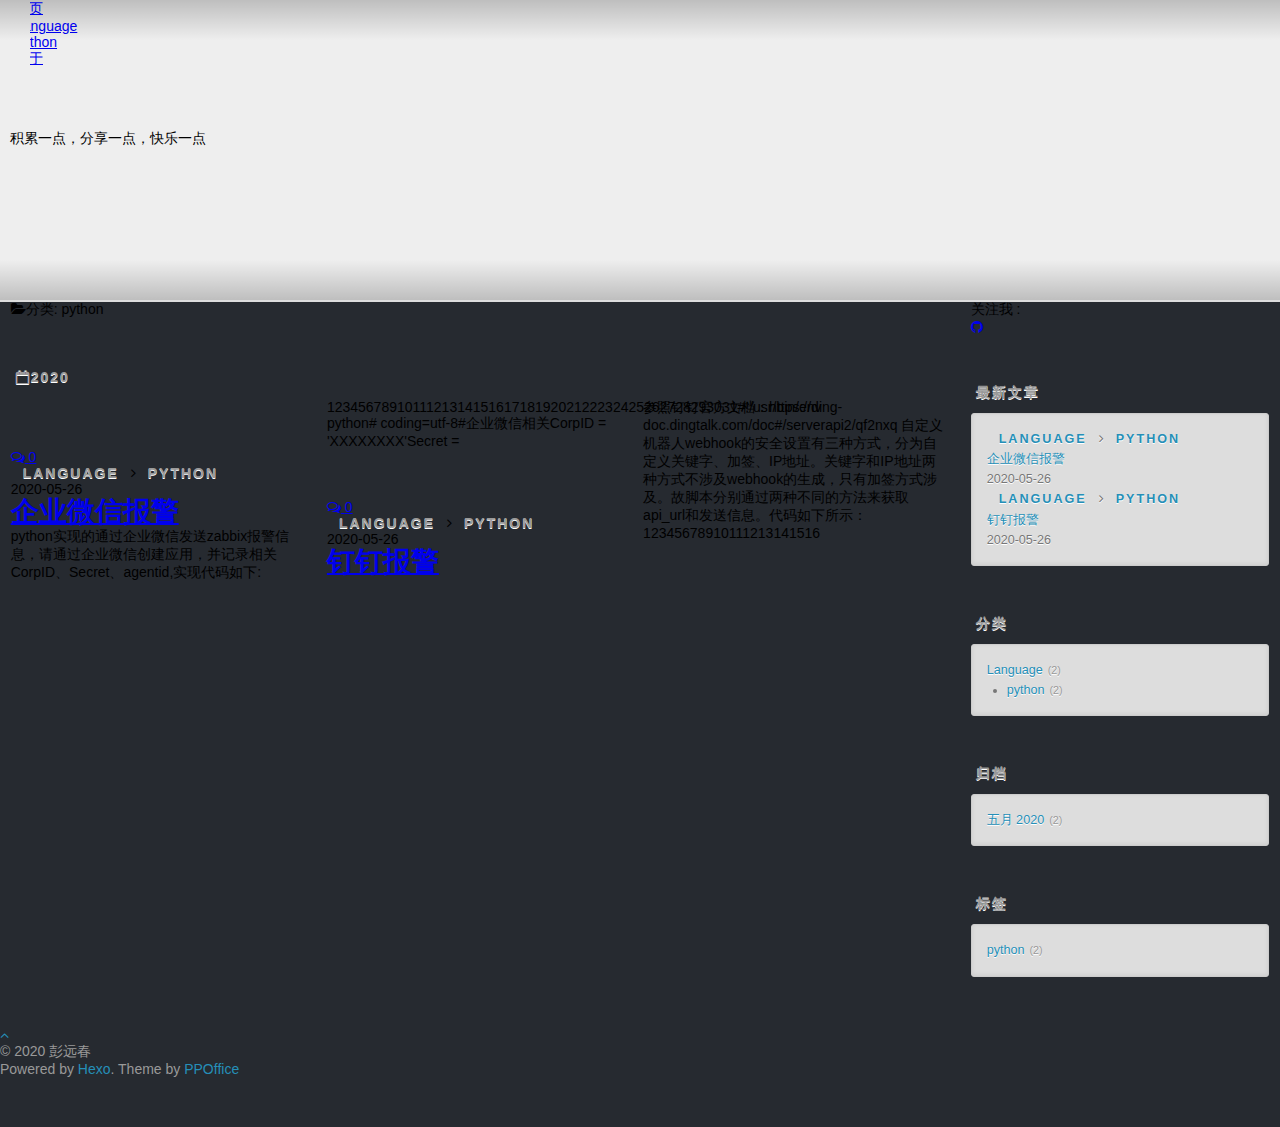
<file: categories/Language/python/index.html>
<!DOCTYPE html>
<html>
<head>
    <meta charset="utf-8" />

    

    
    <title>分类: python | 彭远春的技术专栏</title>
    
    <meta name="viewport" content="width=device-width, initial-scale=1, maximum-scale=1">
    
    <meta property="og:type" content="website">
<meta property="og:title" content="彭远春的技术专栏">
<meta property="og:url" content="http://boke.pengyc.com/categories/Language/python/index.html">
<meta property="og:site_name" content="彭远春的技术专栏">
<meta property="og:locale" content="zh_CN">
<meta property="article:author" content="彭远春">
<meta name="twitter:card" content="summary">
    

    

    

    
<link rel="stylesheet" href="/libs/font-awesome/css/font-awesome.min.css">

    
<link rel="stylesheet" href="/libs/titillium-web/styles.css">

    
<link rel="stylesheet" href="/libs/source-code-pro/styles.css">


    
<link rel="stylesheet" href="/css/style.css">


    
<script src="/libs/jquery/3.5.0/jquery.min.js"></script>

    
    
        
<link rel="stylesheet" href="/libs/lightgallery/css/lightgallery.min.css">

    
    
        
<link rel="stylesheet" href="/libs/justified-gallery/justifiedGallery.min.css">

    
    
    
    


<meta name="generator" content="Hexo 4.2.1"></head>

<body>
    <div id="wrap">
        <header id="header">
    <div id="header-outer" class="outer">
        <div class="container">
            <div class="container-inner">
                <div id="header-title">
                    <h1 class="logo-wrap">
                        <a href="/" class="logo"></a>
                    </h1>
                    
                        <h2 class="subtitle-wrap">
                            <p class="subtitle">积累一点，分享一点，快乐一点</p>
                        </h2>
                    
                </div>
                <div id="header-inner" class="nav-container">
                    <a id="main-nav-toggle" class="nav-icon fa fa-bars"></a>
                    <div class="nav-container-inner">
                        <ul id="main-nav">
                            
                                <li class="main-nav-list-item" >
                                    <a class="main-nav-list-link" href="/">主页</a>
                                </li>
                            
                                        <ul class="main-nav-list"><li class="main-nav-list-item"><a class="main-nav-list-link" href="/categories/Language/">Language</a><ul class="main-nav-list-child"><li class="main-nav-list-item"><a class="main-nav-list-link" href="/categories/Language/python/">python</a></li></ul></li></ul>
                                    
                                <li class="main-nav-list-item" >
                                    <a class="main-nav-list-link" href="/about/index.html">关于</a>
                                </li>
                            
                        </ul>
                        <nav id="sub-nav">
                            <div id="search-form-wrap">

    <form class="search-form">
        <input type="text" class="ins-search-input search-form-input" placeholder="搜索" />
        <button type="submit" class="search-form-submit"></button>
    </form>
    <div class="ins-search">
    <div class="ins-search-mask"></div>
    <div class="ins-search-container">
        <div class="ins-input-wrapper">
            <input type="text" class="ins-search-input" placeholder="想要查找什么..." />
            <span class="ins-close ins-selectable"><i class="fa fa-times-circle"></i></span>
        </div>
        <div class="ins-section-wrapper">
            <div class="ins-section-container"></div>
        </div>
    </div>
</div>
<script>
(function (window) {
    var INSIGHT_CONFIG = {
        TRANSLATION: {
            POSTS: '文章',
            PAGES: '页面',
            CATEGORIES: '分类',
            TAGS: '标签',
            UNTITLED: '(未命名)',
        },
        ROOT_URL: '/',
        CONTENT_URL: '/content.json',
    };
    window.INSIGHT_CONFIG = INSIGHT_CONFIG;
})(window);
</script>

<script src="/js/insight.js"></script>


</div>
                        </nav>
                    </div>
                </div>
            </div>
        </div>
    </div>
</header>
        <div class="container">
            <div class="main-body container-inner">
                <div class="main-body-inner">
                    <section id="main">
                        <div class="main-body-header">
    <h1 class="header">
    
    <i class="icon fa fa-folder-open"></i>分类: <em class="page-title-link">python</em>
    </h1>
</div>

                        <div class="main-body-content">
                            

    
    
        
        
        <section class="archives-wrap">
            <div class="archive-year-wrap">
                <a href="/archives/2020" class="archive-year"><i class="icon fa fa-calendar-o"></i>2020</a>
            </div>
            <div class="archives">
    
    
    
        <div class="article-row">
    
        <article class="article article-summary">
    <div class="article-summary-inner">
        
        <a href="/Language/python/%E4%BC%81%E4%B8%9A%E5%BE%AE%E4%BF%A1%E6%8A%A5%E8%AD%A6" class="thumbnail">
    
    
        <span style="background-image:url(https://boke.pengyc.com/images/3.jpg)" alt="企业微信报警" class="thumbnail-image"></span>
    
    
        
<span class="comment-counter">
    <i class="fa fa-comments-o"></i>
    
        <span class="disqus-comment-count" data-disqus-identifier="" data-disqus-url="http://boke.pengyc.com/Language/python/%E4%BC%81%E4%B8%9A%E5%BE%AE%E4%BF%A1%E6%8A%A5%E8%AD%A6">0</span>
    
</span>


    
</a>

        
        <div class="article-meta">
            <div class="category">
            <a class="article-category-link" href="/categories/Language/">Language</a><i class="icon fa fa-angle-right"></i><a class="article-category-link" href="/categories/Language/python/">python</a>
            </div>
            <div class="date"><time datetime="2020-05-26T06:30:12.000Z" itemprop="datePublished">2020-05-26</time></div>
        </div>
        
    
        <h1 class="article-title" itemprop="name">
        <a href="/Language/python/%E4%BC%81%E4%B8%9A%E5%BE%AE%E4%BF%A1%E6%8A%A5%E8%AD%A6">企业微信报警</a>
        </h1>
    

        <p class="article-excerpt">
            
python实现的通过企业微信发送zabbix报警信息，请通过企业微信创建应用，并记录相关CorpID、Secret、agentid,实现代码如下:
12345678910111213141516171819202122232425262728293031#!/usr/bin/env python# coding=utf-8#企业微信相关CorpID  = 'XXXXXXXX'Secret  =
        </p>
    </div>
</article>
    

    
    
    
    
        <article class="article article-summary">
    <div class="article-summary-inner">
        
        <a href="/Language/python/%E9%92%89%E9%92%89%E6%8A%A5%E8%AD%A6" class="thumbnail">
    
    
        <span style="background-image:url(https://boke.pengyc.com/images/4.jpg)" alt="钉钉报警" class="thumbnail-image"></span>
    
    
        
<span class="comment-counter">
    <i class="fa fa-comments-o"></i>
    
        <span class="disqus-comment-count" data-disqus-identifier="" data-disqus-url="http://boke.pengyc.com/Language/python/%E9%92%89%E9%92%89%E6%8A%A5%E8%AD%A6">0</span>
    
</span>


    
</a>

        
        <div class="article-meta">
            <div class="category">
            <a class="article-category-link" href="/categories/Language/">Language</a><i class="icon fa fa-angle-right"></i><a class="article-category-link" href="/categories/Language/python/">python</a>
            </div>
            <div class="date"><time datetime="2020-05-26T05:30:12.000Z" itemprop="datePublished">2020-05-26</time></div>
        </div>
        
    
        <h1 class="article-title" itemprop="name">
        <a href="/Language/python/%E9%92%89%E9%92%89%E6%8A%A5%E8%AD%A6">钉钉报警</a>
        </h1>
    

        <p class="article-excerpt">
            
参照钉钉官方文档：https://ding-doc.dingtalk.com/doc#/serverapi2/qf2nxq
自定义机器人webhook的安全设置有三种方式，分为自定义关键字、加签、IP地址。关键字和IP地址两种方式不涉及webhook的生成，只有加签方式涉及。故脚本分别通过两种不同的方法来获取api_url和发送信息。代码如下所示：
12345678910111213141516
        </p>
    </div>
</article>
    
        </div>
    


    </div></section>




                        </div>
                    </section>
                    <aside id="sidebar">
    <a class="sidebar-toggle" title="Expand Sidebar"><i class="toggle icon"></i></a>
    <div class="sidebar-top">
        <p>关注我 :</p>
        <ul class="social-links">
            
                
                <li>
                    <a class="social-tooltip" title="github" href="https://github.com/pengyc2020/hexo" target="_blank" rel="noopener">
                        <i class="icon fa fa-github"></i>
                    </a>
                </li>
                
            
        </ul>
    </div>
    
    <div class="widgets-container">
        
            
                
    <div class="widget-wrap">
        <h3 class="widget-title">最新文章</h3>
        <div class="widget">
            <ul id="recent-post" class="">
                
                    <li>
                        
                        <div class="item-thumbnail">
                            <a href="/Language/python/%E4%BC%81%E4%B8%9A%E5%BE%AE%E4%BF%A1%E6%8A%A5%E8%AD%A6" class="thumbnail">
    
    
        <span style="background-image:url(https://boke.pengyc.com/images/3.jpg)" alt="企业微信报警" class="thumbnail-image"></span>
    
    
</a>

                        </div>
                        
                        <div class="item-inner">
                            <p class="item-category"><a class="article-category-link" href="/categories/Language/">Language</a><i class="icon fa fa-angle-right"></i><a class="article-category-link" href="/categories/Language/python/">python</a></p>
                            <p class="item-title"><a href="/Language/python/%E4%BC%81%E4%B8%9A%E5%BE%AE%E4%BF%A1%E6%8A%A5%E8%AD%A6" class="title">企业微信报警</a></p>
                            <p class="item-date"><time datetime="2020-05-26T06:30:12.000Z" itemprop="datePublished">2020-05-26</time></p>
                        </div>
                    </li>
                
                    <li>
                        
                        <div class="item-thumbnail">
                            <a href="/Language/python/%E9%92%89%E9%92%89%E6%8A%A5%E8%AD%A6" class="thumbnail">
    
    
        <span style="background-image:url(https://boke.pengyc.com/images/4.jpg)" alt="钉钉报警" class="thumbnail-image"></span>
    
    
</a>

                        </div>
                        
                        <div class="item-inner">
                            <p class="item-category"><a class="article-category-link" href="/categories/Language/">Language</a><i class="icon fa fa-angle-right"></i><a class="article-category-link" href="/categories/Language/python/">python</a></p>
                            <p class="item-title"><a href="/Language/python/%E9%92%89%E9%92%89%E6%8A%A5%E8%AD%A6" class="title">钉钉报警</a></p>
                            <p class="item-date"><time datetime="2020-05-26T05:30:12.000Z" itemprop="datePublished">2020-05-26</time></p>
                        </div>
                    </li>
                
            </ul>
        </div>
    </div>

            
                
    <div class="widget-wrap widget-list">
        <h3 class="widget-title">分类</h3>
        <div class="widget">
            <ul class="category-list"><li class="category-list-item"><a class="category-list-link" href="/categories/Language/">Language</a><span class="category-list-count">2</span><ul class="category-list-child"><li class="category-list-item"><a class="category-list-link" href="/categories/Language/python/">python</a><span class="category-list-count">2</span></li></ul></li></ul>
        </div>
    </div>


            
                
    <div class="widget-wrap widget-list">
        <h3 class="widget-title">归档</h3>
        <div class="widget">
            <ul class="archive-list"><li class="archive-list-item"><a class="archive-list-link" href="/archives/2020/05/">五月 2020</a><span class="archive-list-count">2</span></li></ul>
        </div>
    </div>


            
                
    <div class="widget-wrap widget-list">
        <h3 class="widget-title">标签</h3>
        <div class="widget">
            <ul class="tag-list" itemprop="keywords"><li class="tag-list-item"><a class="tag-list-link" href="/tags/python/" rel="tag">python</a><span class="tag-list-count">2</span></li></ul>
        </div>
    </div>


            
        
    </div>
</aside>

                </div>
            </div>
        </div>
        <footer id="footer">
    <div class="container">
        <div class="container-inner">
            <a id="back-to-top" href="javascript:;"><i class="icon fa fa-angle-up"></i></a>
            <div class="credit">
                <h1 class="logo-wrap">
                    <a href="/" class="logo"></a>
                </h1>
                <p>&copy; 2020 彭远春</p>
                
                <p>Powered by <a href="https://hexo.io/" target="_blank">Hexo</a>. Theme by <a href="https://github.com/ppoffice" target="_blank">PPOffice</a></p>
                
            </div>
            <div class="footer-plugins">
              
    


            </div>
        </div>
    </div>
</footer>

    </div>
    
    
    <script>
    var disqus_shortname = 'hexo-theme-hueman';
    
    
    (function() {
    var dsq = document.createElement('script');
    dsq.type = 'text/javascript';
    dsq.async = true;
    dsq.src = '//' + disqus_shortname + '.disqus.com/count.js';
    (document.getElementsByTagName('head')[0] || document.getElementsByTagName('body')[0]).appendChild(dsq);
    })();
    </script>





    
        
<script src="/libs/lightgallery/js/lightgallery.min.js"></script>

        
<script src="/libs/lightgallery/js/lg-thumbnail.min.js"></script>

        
<script src="/libs/lightgallery/js/lg-pager.min.js"></script>

        
<script src="/libs/lightgallery/js/lg-autoplay.min.js"></script>

        
<script src="/libs/lightgallery/js/lg-fullscreen.min.js"></script>

        
<script src="/libs/lightgallery/js/lg-zoom.min.js"></script>

        
<script src="/libs/lightgallery/js/lg-hash.min.js"></script>

        
<script src="/libs/lightgallery/js/lg-share.min.js"></script>

        
<script src="/libs/lightgallery/js/lg-video.min.js"></script>

    
    
        
<script src="/libs/justified-gallery/jquery.justifiedGallery.min.js"></script>

    
    

    
    
    



<!-- Custom Scripts -->

<script src="/js/main.js"></script>


</body>
</html>
</file>
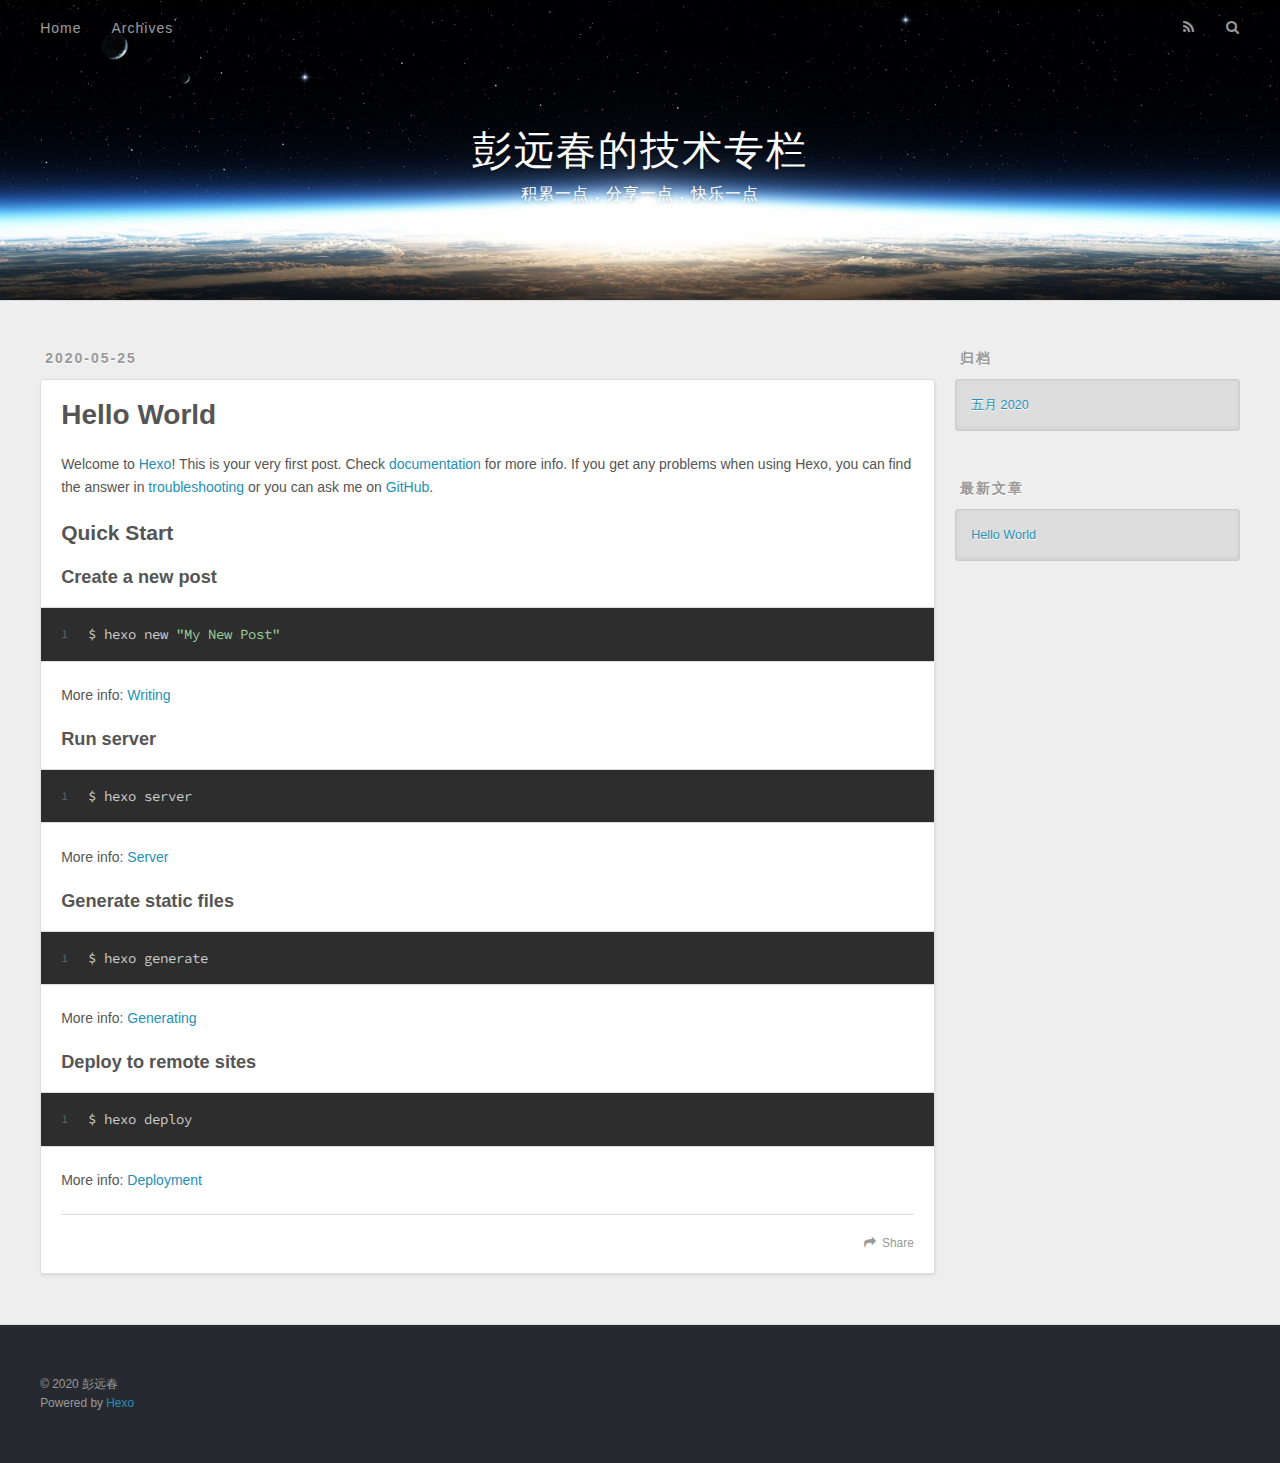
<file: 2020/05/25/hello-world/index.html>
<!DOCTYPE html>
<html>
<head>
  <meta charset="utf-8">
  

  
  <title>Hello World | 彭远春的技术专栏</title>
  <meta name="viewport" content="width=device-width, initial-scale=1, maximum-scale=1">
  <meta name="description" content="Welcome to Hexo! This is your very first post. Check documentation for more info. If you get any problems when using Hexo, you can find the answer in troubleshooting or you can ask me on GitHub. Quick">
<meta property="og:type" content="article">
<meta property="og:title" content="Hello World">
<meta property="og:url" content="http://blog.pengyc.com/2020/05/25/hello-world/index.html">
<meta property="og:site_name" content="彭远春的技术专栏">
<meta property="og:description" content="Welcome to Hexo! This is your very first post. Check documentation for more info. If you get any problems when using Hexo, you can find the answer in troubleshooting or you can ask me on GitHub. Quick">
<meta property="og:locale" content="zh_CN">
<meta property="article:published_time" content="2020-05-25T05:35:17.452Z">
<meta property="article:modified_time" content="2020-05-25T05:35:17.452Z">
<meta property="article:author" content="彭远春">
<meta name="twitter:card" content="summary">
  
    <link rel="alternate" href="/atom.xml" title="彭远春的技术专栏" type="application/atom+xml">
  
  
    <link rel="icon" href="/favicon.png">
  
  
    <link href="//fonts.googleapis.com/css?family=Source+Code+Pro" rel="stylesheet" type="text/css">
  
  
<link rel="stylesheet" href="/css/style.css">

<meta name="generator" content="Hexo 4.2.1"></head>

<body>
  <div id="container">
    <div id="wrap">
      <header id="header">
  <div id="banner"></div>
  <div id="header-outer" class="outer">
    <div id="header-title" class="inner">
      <h1 id="logo-wrap">
        <a href="/" id="logo">彭远春的技术专栏</a>
      </h1>
      
        <h2 id="subtitle-wrap">
          <a href="/" id="subtitle">积累一点，分享一点，快乐一点</a>
        </h2>
      
    </div>
    <div id="header-inner" class="inner">
      <nav id="main-nav">
        <a id="main-nav-toggle" class="nav-icon"></a>
        
          <a class="main-nav-link" href="/">Home</a>
        
          <a class="main-nav-link" href="/archives">Archives</a>
        
      </nav>
      <nav id="sub-nav">
        
          <a id="nav-rss-link" class="nav-icon" href="/atom.xml" title="RSS Feed"></a>
        
        <a id="nav-search-btn" class="nav-icon" title="搜索"></a>
      </nav>
      <div id="search-form-wrap">
        <form action="//google.com/search" method="get" accept-charset="UTF-8" class="search-form"><input type="search" name="q" class="search-form-input" placeholder="Search"><button type="submit" class="search-form-submit">&#xF002;</button><input type="hidden" name="sitesearch" value="http://blog.pengyc.com"></form>
      </div>
    </div>
  </div>
</header>
      <div class="outer">
        <section id="main"><article id="post-hello-world" class="article article-type-post" itemscope itemprop="blogPost">
  <div class="article-meta">
    <a href="/2020/05/25/hello-world/" class="article-date">
  <time datetime="2020-05-25T05:35:17.452Z" itemprop="datePublished">2020-05-25</time>
</a>
    
  </div>
  <div class="article-inner">
    
    
      <header class="article-header">
        
  
    <h1 class="article-title" itemprop="name">
      Hello World
    </h1>
  

      </header>
    
    <div class="article-entry" itemprop="articleBody">
      
        <p>Welcome to <a href="https://hexo.io/" target="_blank" rel="noopener">Hexo</a>! This is your very first post. Check <a href="https://hexo.io/docs/" target="_blank" rel="noopener">documentation</a> for more info. If you get any problems when using Hexo, you can find the answer in <a href="https://hexo.io/docs/troubleshooting.html" target="_blank" rel="noopener">troubleshooting</a> or you can ask me on <a href="https://github.com/hexojs/hexo/issues" target="_blank" rel="noopener">GitHub</a>.</p>
<h2 id="Quick-Start"><a href="#Quick-Start" class="headerlink" title="Quick Start"></a>Quick Start</h2><h3 id="Create-a-new-post"><a href="#Create-a-new-post" class="headerlink" title="Create a new post"></a>Create a new post</h3><figure class="highlight bash"><table><tr><td class="gutter"><pre><span class="line">1</span><br></pre></td><td class="code"><pre><span class="line">$ hexo new <span class="string">"My New Post"</span></span><br></pre></td></tr></table></figure>

<p>More info: <a href="https://hexo.io/docs/writing.html" target="_blank" rel="noopener">Writing</a></p>
<h3 id="Run-server"><a href="#Run-server" class="headerlink" title="Run server"></a>Run server</h3><figure class="highlight bash"><table><tr><td class="gutter"><pre><span class="line">1</span><br></pre></td><td class="code"><pre><span class="line">$ hexo server</span><br></pre></td></tr></table></figure>

<p>More info: <a href="https://hexo.io/docs/server.html" target="_blank" rel="noopener">Server</a></p>
<h3 id="Generate-static-files"><a href="#Generate-static-files" class="headerlink" title="Generate static files"></a>Generate static files</h3><figure class="highlight bash"><table><tr><td class="gutter"><pre><span class="line">1</span><br></pre></td><td class="code"><pre><span class="line">$ hexo generate</span><br></pre></td></tr></table></figure>

<p>More info: <a href="https://hexo.io/docs/generating.html" target="_blank" rel="noopener">Generating</a></p>
<h3 id="Deploy-to-remote-sites"><a href="#Deploy-to-remote-sites" class="headerlink" title="Deploy to remote sites"></a>Deploy to remote sites</h3><figure class="highlight bash"><table><tr><td class="gutter"><pre><span class="line">1</span><br></pre></td><td class="code"><pre><span class="line">$ hexo deploy</span><br></pre></td></tr></table></figure>

<p>More info: <a href="https://hexo.io/docs/one-command-deployment.html" target="_blank" rel="noopener">Deployment</a></p>

      
    </div>
    <footer class="article-footer">
      <a data-url="http://blog.pengyc.com/2020/05/25/hello-world/" data-id="ckam4w20s00001gjg2pbdhqhi" class="article-share-link">Share</a>
      
      
    </footer>
  </div>
  
    
  
</article>

</section>
        
          <aside id="sidebar">
  
    

  
    

  
    
  
    
  <div class="widget-wrap">
    <h3 class="widget-title">归档</h3>
    <div class="widget">
      <ul class="archive-list"><li class="archive-list-item"><a class="archive-list-link" href="/archives/2020/05/">五月 2020</a></li></ul>
    </div>
  </div>


  
    
  <div class="widget-wrap">
    <h3 class="widget-title">最新文章</h3>
    <div class="widget">
      <ul>
        
          <li>
            <a href="/2020/05/25/hello-world/">Hello World</a>
          </li>
        
      </ul>
    </div>
  </div>

  
</aside>
        
      </div>
      <footer id="footer">
  
  <div class="outer">
    <div id="footer-info" class="inner">
      &copy; 2020 彭远春<br>
      Powered by <a href="http://hexo.io/" target="_blank">Hexo</a>
    </div>
  </div>
</footer>
    </div>
    <nav id="mobile-nav">
  
    <a href="/" class="mobile-nav-link">Home</a>
  
    <a href="/archives" class="mobile-nav-link">Archives</a>
  
</nav>
    

<script src="//ajax.googleapis.com/ajax/libs/jquery/2.0.3/jquery.min.js"></script>


  
<link rel="stylesheet" href="/fancybox/jquery.fancybox.css">

  
<script src="/fancybox/jquery.fancybox.pack.js"></script>




<script src="/js/script.js"></script>




  </div>
</body>
</html>
</file>
<file: css/style.css>
body {
  width: 100%;
}
body:before,
body:after {
  content: "";
  display: table;
}
body:after {
  clear: both;
}
html,
body,
div,
span,
applet,
object,
iframe,
h1,
h2,
h3,
h4,
h5,
h6,
p,
blockquote,
pre,
a,
abbr,
acronym,
address,
big,
cite,
code,
del,
dfn,
em,
img,
ins,
kbd,
q,
s,
samp,
small,
strike,
strong,
sub,
sup,
tt,
var,
dl,
dt,
dd,
ol,
ul,
li,
fieldset,
form,
label,
legend,
table,
caption,
tbody,
tfoot,
thead,
tr,
th,
td {
  margin: 0;
  padding: 0;
  border: 0;
  outline: 0;
  font-weight: inherit;
  font-style: inherit;
  font-family: inherit;
  font-size: 100%;
  vertical-align: baseline;
}
body {
  line-height: 1;
  color: #000;
  background: #fff;
}
ol,
ul {
  list-style: none;
}
table {
  border-collapse: separate;
  border-spacing: 0;
  vertical-align: middle;
}
caption,
th,
td {
  text-align: left;
  font-weight: normal;
  vertical-align: middle;
}
a img {
  border: none;
}
input,
button {
  margin: 0;
  padding: 0;
}
input::-moz-focus-inner,
button::-moz-focus-inner {
  border: 0;
  padding: 0;
}
@font-face {
  font-family: FontAwesome;
  font-style: normal;
  font-weight: normal;
  src: url("fonts/fontawesome-webfont.eot?v=#4.0.3");
  src: url("fonts/fontawesome-webfont.eot?#iefix&v=#4.0.3") format("embedded-opentype"), url("fonts/fontawesome-webfont.woff?v=#4.0.3") format("woff"), url("fonts/fontawesome-webfont.ttf?v=#4.0.3") format("truetype"), url("fonts/fontawesome-webfont.svg#fontawesomeregular?v=#4.0.3") format("svg");
}
html,
body,
#container {
  height: 100%;
}
body {
  background: #eee;
  font: 14px -apple-system, BlinkMacSystemFont, "Segoe UI", "Roboto", "Oxygen", "Ubuntu", "Cantarell", "Fira Sans", "Droid Sans", "Helvetica Neue", sans-serif;
  -webkit-text-size-adjust: 100%;
}
.outer {
  max-width: 1220px;
  margin: 0 auto;
  padding: 0 20px;
}
.outer:before,
.outer:after {
  content: "";
  display: table;
}
.outer:after {
  clear: both;
}
.inner {
  display: inline;
  float: left;
  width: 98.33333333333333%;
  margin: 0 0.833333333333333%;
}
.left,
.alignleft {
  float: left;
}
.right,
.alignright {
  float: right;
}
.clear {
  clear: both;
}
#container {
  position: relative;
}
.mobile-nav-on {
  overflow: hidden;
}
#wrap {
  height: 100%;
  width: 100%;
  position: absolute;
  top: 0;
  left: 0;
  -webkit-transition: 0.2s ease-out;
  -moz-transition: 0.2s ease-out;
  -ms-transition: 0.2s ease-out;
  transition: 0.2s ease-out;
  z-index: 1;
  background: #eee;
}
.mobile-nav-on #wrap {
  left: 280px;
}
@media screen and (min-width: 768px) {
  #main {
    display: inline;
    float: left;
    width: 73.33333333333333%;
    margin: 0 0.833333333333333%;
  }
}
.article-date,
.article-category-link,
.archive-year,
.widget-title {
  text-decoration: none;
  text-transform: uppercase;
  letter-spacing: 2px;
  color: #999;
  margin-bottom: 1em;
  margin-left: 5px;
  line-height: 1em;
  text-shadow: 0 1px #fff;
  font-weight: bold;
}
.article-inner,
.archive-article-inner {
  background: #fff;
  -webkit-box-shadow: 1px 2px 3px #ddd;
  box-shadow: 1px 2px 3px #ddd;
  border: 1px solid #ddd;
  border-radius: 3px;
}
.article-entry h1,
.widget h1 {
  font-size: 2em;
}
.article-entry h2,
.widget h2 {
  font-size: 1.5em;
}
.article-entry h3,
.widget h3 {
  font-size: 1.3em;
}
.article-entry h4,
.widget h4 {
  font-size: 1.2em;
}
.article-entry h5,
.widget h5 {
  font-size: 1em;
}
.article-entry h6,
.widget h6 {
  font-size: 1em;
  color: #999;
}
.article-entry hr,
.widget hr {
  border: 1px dashed #ddd;
}
.article-entry strong,
.widget strong {
  font-weight: bold;
}
.article-entry em,
.widget em,
.article-entry cite,
.widget cite {
  font-style: italic;
}
.article-entry sup,
.widget sup,
.article-entry sub,
.widget sub {
  font-size: 0.75em;
  line-height: 0;
  position: relative;
  vertical-align: baseline;
}
.article-entry sup,
.widget sup {
  top: -0.5em;
}
.article-entry sub,
.widget sub {
  bottom: -0.2em;
}
.article-entry small,
.widget small {
  font-size: 0.85em;
}
.article-entry acronym,
.widget acronym,
.article-entry abbr,
.widget abbr {
  border-bottom: 1px dotted;
}
.article-entry ul,
.widget ul,
.article-entry ol,
.widget ol,
.article-entry dl,
.widget dl {
  margin: 0 20px;
  line-height: 1.6em;
}
.article-entry ul ul,
.widget ul ul,
.article-entry ol ul,
.widget ol ul,
.article-entry ul ol,
.widget ul ol,
.article-entry ol ol,
.widget ol ol {
  margin-top: 0;
  margin-bottom: 0;
}
.article-entry ul,
.widget ul {
  list-style: disc;
}
.article-entry ol,
.widget ol {
  list-style: decimal;
}
.article-entry dt,
.widget dt {
  font-weight: bold;
}
#header {
  height: 300px;
  position: relative;
  border-bottom: 1px solid #ddd;
}
#header:before,
#header:after {
  content: "";
  position: absolute;
  left: 0;
  right: 0;
  height: 40px;
}
#header:before {
  top: 0;
  background: -webkit-linear-gradient(rgba(0,0,0,0.2), transparent);
  background: -moz-linear-gradient(rgba(0,0,0,0.2), transparent);
  background: -ms-linear-gradient(rgba(0,0,0,0.2), transparent);
  background: linear-gradient(rgba(0,0,0,0.2), transparent);
}
#header:after {
  bottom: 0;
  background: -webkit-linear-gradient(transparent, rgba(0,0,0,0.2));
  background: -moz-linear-gradient(transparent, rgba(0,0,0,0.2));
  background: -ms-linear-gradient(transparent, rgba(0,0,0,0.2));
  background: linear-gradient(transparent, rgba(0,0,0,0.2));
}
#header-outer {
  height: 100%;
  position: relative;
}
#header-inner {
  position: relative;
  overflow: hidden;
}
#banner {
  position: absolute;
  top: 0;
  left: 0;
  width: 100%;
  height: 100%;
  background: url("images/banner.jpg") center #000;
  -webkit-background-size: cover;
  -moz-background-size: cover;
  background-size: cover;
  z-index: -1;
}
#header-title {
  text-align: center;
  height: 40px;
  position: absolute;
  top: 50%;
  left: 0;
  margin-top: -20px;
}
#logo,
#subtitle {
  text-decoration: none;
  color: #fff;
  font-weight: 300;
  text-shadow: 0 1px 4px rgba(0,0,0,0.3);
}
#logo {
  font-size: 40px;
  line-height: 40px;
  letter-spacing: 2px;
}
#subtitle {
  font-size: 16px;
  line-height: 16px;
  letter-spacing: 1px;
}
#subtitle-wrap {
  margin-top: 16px;
}
#main-nav {
  float: left;
  margin-left: -15px;
}
.nav-icon,
.main-nav-link {
  float: left;
  color: #fff;
  opacity: 0.6;
  text-decoration: none;
  text-shadow: 0 1px rgba(0,0,0,0.2);
  -webkit-transition: opacity 0.2s;
  -moz-transition: opacity 0.2s;
  -ms-transition: opacity 0.2s;
  transition: opacity 0.2s;
  display: block;
  padding: 20px 15px;
}
.nav-icon:hover,
.main-nav-link:hover {
  opacity: 1;
}
.nav-icon {
  font-family: FontAwesome;
  text-align: center;
  font-size: 14px;
  width: 14px;
  height: 14px;
  padding: 20px 15px;
  position: relative;
  cursor: pointer;
}
.main-nav-link {
  font-weight: 300;
  letter-spacing: 1px;
}
@media screen and (max-width: 479px) {
  .main-nav-link {
    display: none;
  }
}
#main-nav-toggle {
  display: none;
}
#main-nav-toggle:before {
  content: "\f0c9";
}
@media screen and (max-width: 479px) {
  #main-nav-toggle {
    display: block;
  }
}
#sub-nav {
  float: right;
  margin-right: -15px;
}
#nav-rss-link:before {
  content: "\f09e";
}
#nav-search-btn:before {
  content: "\f002";
}
#search-form-wrap {
  position: absolute;
  top: 15px;
  width: 150px;
  height: 30px;
  right: -150px;
  opacity: 0;
  -webkit-transition: 0.2s ease-out;
  -moz-transition: 0.2s ease-out;
  -ms-transition: 0.2s ease-out;
  transition: 0.2s ease-out;
}
#search-form-wrap.on {
  opacity: 1;
  right: 0;
}
@media screen and (max-width: 479px) {
  #search-form-wrap {
    width: 100%;
    right: -100%;
  }
}
.search-form {
  position: absolute;
  top: 0;
  left: 0;
  right: 0;
  background: #fff;
  padding: 5px 15px;
  border-radius: 15px;
  -webkit-box-shadow: 0 0 10px rgba(0,0,0,0.3);
  box-shadow: 0 0 10px rgba(0,0,0,0.3);
}
.search-form-input {
  border: none;
  background: none;
  color: #555;
  width: 100%;
  font: 13px -apple-system, BlinkMacSystemFont, "Segoe UI", "Roboto", "Oxygen", "Ubuntu", "Cantarell", "Fira Sans", "Droid Sans", "Helvetica Neue", sans-serif;
  outline: none;
}
.search-form-input::-webkit-search-results-decoration,
.search-form-input::-webkit-search-cancel-button {
  -webkit-appearance: none;
}
.search-form-submit {
  position: absolute;
  top: 50%;
  right: 10px;
  margin-top: -7px;
  font: 13px FontAwesome;
  border: none;
  background: none;
  color: #bbb;
  cursor: pointer;
}
.search-form-submit:hover,
.search-form-submit:focus {
  color: #777;
}
.article {
  margin: 50px 0;
}
.article-inner {
  overflow: hidden;
}
.article-meta:before,
.article-meta:after {
  content: "";
  display: table;
}
.article-meta:after {
  clear: both;
}
.article-date {
  float: left;
}
.article-category {
  float: left;
  line-height: 1em;
  color: #ccc;
  text-shadow: 0 1px #fff;
  margin-left: 8px;
}
.article-category:before {
  content: "\2022";
}
.article-category-link {
  margin: 0 12px 1em;
}
.article-header {
  padding: 20px 20px 0;
}
.article-title {
  text-decoration: none;
  font-size: 2em;
  font-weight: bold;
  color: #555;
  line-height: 1.1em;
  -webkit-transition: color 0.2s;
  -moz-transition: color 0.2s;
  -ms-transition: color 0.2s;
  transition: color 0.2s;
}
a.article-title:hover {
  color: #258fb8;
}
.article-entry {
  color: #555;
  padding: 0 20px;
}
.article-entry:before,
.article-entry:after {
  content: "";
  display: table;
}
.article-entry:after {
  clear: both;
}
.article-entry p,
.article-entry table {
  line-height: 1.6em;
  margin: 1.6em 0;
}
.article-entry h1,
.article-entry h2,
.article-entry h3,
.article-entry h4,
.article-entry h5,
.article-entry h6 {
  font-weight: bold;
}
.article-entry h1,
.article-entry h2,
.article-entry h3,
.article-entry h4,
.article-entry h5,
.article-entry h6 {
  line-height: 1.1em;
  margin: 1.1em 0;
}
.article-entry a {
  color: #258fb8;
  text-decoration: none;
}
.article-entry a:hover {
  text-decoration: underline;
}
.article-entry ul,
.article-entry ol,
.article-entry dl {
  margin-top: 1.6em;
  margin-bottom: 1.6em;
}
.article-entry img,
.article-entry video {
  max-width: 100%;
  height: auto;
  display: block;
  margin: auto;
}
.article-entry iframe {
  border: none;
}
.article-entry table {
  width: 100%;
  border-collapse: collapse;
  border-spacing: 0;
}
.article-entry th {
  font-weight: bold;
  border-bottom: 3px solid #ddd;
  padding-bottom: 0.5em;
}
.article-entry td {
  border-bottom: 1px solid #ddd;
  padding: 10px 0;
}
.article-entry blockquote {
  font-family: Georgia, "Times New Roman", serif;
  font-size: 1.4em;
  margin: 1.6em 20px;
  text-align: center;
}
.article-entry blockquote footer {
  font-size: 14px;
  margin: 1.6em 0;
  font-family: -apple-system, BlinkMacSystemFont, "Segoe UI", "Roboto", "Oxygen", "Ubuntu", "Cantarell", "Fira Sans", "Droid Sans", "Helvetica Neue", sans-serif;
}
.article-entry blockquote footer cite:before {
  content: "—";
  padding: 0 0.5em;
}
.article-entry .pullquote {
  text-align: left;
  width: 45%;
  margin: 0;
}
.article-entry .pullquote.left {
  margin-left: 0.5em;
  margin-right: 1em;
}
.article-entry .pullquote.right {
  margin-right: 0.5em;
  margin-left: 1em;
}
.article-entry .caption {
  color: #999;
  display: block;
  font-size: 0.9em;
  margin-top: 0.5em;
  position: relative;
  text-align: center;
}
.article-entry .video-container {
  position: relative;
  padding-top: 56.25%;
  height: 0;
  overflow: hidden;
}
.article-entry .video-container iframe,
.article-entry .video-container object,
.article-entry .video-container embed {
  position: absolute;
  top: 0;
  left: 0;
  width: 100%;
  height: 100%;
  margin-top: 0;
}
.article-more-link a {
  display: inline-block;
  line-height: 1em;
  padding: 6px 15px;
  border-radius: 15px;
  background: #eee;
  color: #999;
  text-shadow: 0 1px #fff;
  text-decoration: none;
}
.article-more-link a:hover {
  background: #258fb8;
  color: #fff;
  text-decoration: none;
  text-shadow: 0 1px #1e7293;
}
.article-footer {
  font-size: 0.85em;
  line-height: 1.6em;
  border-top: 1px solid #ddd;
  padding-top: 1.6em;
  margin: 0 20px 20px;
}
.article-footer:before,
.article-footer:after {
  content: "";
  display: table;
}
.article-footer:after {
  clear: both;
}
.article-footer a {
  color: #999;
  text-decoration: none;
}
.article-footer a:hover {
  color: #555;
}
.article-tag-list-item {
  float: left;
  margin-right: 10px;
}
.article-tag-list-link:before {
  content: "#";
}
.article-comment-link {
  float: right;
}
.article-comment-link:before {
  content: "\f075";
  font-family: FontAwesome;
  padding-right: 8px;
}
.article-share-link {
  cursor: pointer;
  float: right;
  margin-left: 20px;
}
.article-share-link:before {
  content: "\f064";
  font-family: FontAwesome;
  padding-right: 6px;
}
#article-nav {
  position: relative;
}
#article-nav:before,
#article-nav:after {
  content: "";
  display: table;
}
#article-nav:after {
  clear: both;
}
@media screen and (min-width: 768px) {
  #article-nav {
    margin: 50px 0;
  }
  #article-nav:before {
    width: 8px;
    height: 8px;
    position: absolute;
    top: 50%;
    left: 50%;
    margin-top: -4px;
    margin-left: -4px;
    content: "";
    border-radius: 50%;
    background: #ddd;
    -webkit-box-shadow: 0 1px 2px #fff;
    box-shadow: 0 1px 2px #fff;
  }
}
.article-nav-link-wrap {
  text-decoration: none;
  text-shadow: 0 1px #fff;
  color: #999;
  -webkit-box-sizing: border-box;
  -moz-box-sizing: border-box;
  box-sizing: border-box;
  margin-top: 50px;
  text-align: center;
  display: block;
}
.article-nav-link-wrap:hover {
  color: #555;
}
@media screen and (min-width: 768px) {
  .article-nav-link-wrap {
    width: 50%;
    margin-top: 0;
  }
}
@media screen and (min-width: 768px) {
  #article-nav-newer {
    float: left;
    text-align: right;
    padding-right: 20px;
  }
}
@media screen and (min-width: 768px) {
  #article-nav-older {
    float: right;
    text-align: left;
    padding-left: 20px;
  }
}
.article-nav-caption {
  text-transform: uppercase;
  letter-spacing: 2px;
  color: #ddd;
  line-height: 1em;
  font-weight: bold;
}
#article-nav-newer .article-nav-caption {
  margin-right: -2px;
}
.article-nav-title {
  font-size: 0.85em;
  line-height: 1.6em;
  margin-top: 0.5em;
}
.article-share-box {
  position: absolute;
  display: none;
  background: #fff;
  -webkit-box-shadow: 1px 2px 10px rgba(0,0,0,0.2);
  box-shadow: 1px 2px 10px rgba(0,0,0,0.2);
  border-radius: 3px;
  margin-left: -145px;
  overflow: hidden;
  z-index: 1;
}
.article-share-box.on {
  display: block;
}
.article-share-input {
  width: 100%;
  background: none;
  -webkit-box-sizing: border-box;
  -moz-box-sizing: border-box;
  box-sizing: border-box;
  font: 14px -apple-system, BlinkMacSystemFont, "Segoe UI", "Roboto", "Oxygen", "Ubuntu", "Cantarell", "Fira Sans", "Droid Sans", "Helvetica Neue", sans-serif;
  padding: 0 15px;
  color: #555;
  outline: none;
  border: 1px solid #ddd;
  border-radius: 3px 3px 0 0;
  height: 36px;
  line-height: 36px;
}
.article-share-links {
  background: #eee;
}
.article-share-links:before,
.article-share-links:after {
  content: "";
  display: table;
}
.article-share-links:after {
  clear: both;
}
.article-share-twitter,
.article-share-facebook,
.article-share-pinterest,
.article-share-google {
  width: 50px;
  height: 36px;
  display: block;
  float: left;
  position: relative;
  color: #999;
  text-shadow: 0 1px #fff;
}
.article-share-twitter:before,
.article-share-facebook:before,
.article-share-pinterest:before,
.article-share-google:before {
  font-size: 20px;
  font-family: FontAwesome;
  width: 20px;
  height: 20px;
  position: absolute;
  top: 50%;
  left: 50%;
  margin-top: -10px;
  margin-left: -10px;
  text-align: center;
}
.article-share-twitter:hover,
.article-share-facebook:hover,
.article-share-pinterest:hover,
.article-share-google:hover {
  color: #fff;
}
.article-share-twitter:before {
  content: "\f099";
}
.article-share-twitter:hover {
  background: #00aced;
  text-shadow: 0 1px #008abe;
}
.article-share-facebook:before {
  content: "\f09a";
}
.article-share-facebook:hover {
  background: #3b5998;
  text-shadow: 0 1px #2f477a;
}
.article-share-pinterest:before {
  content: "\f0d2";
}
.article-share-pinterest:hover {
  background: #cb2027;
  text-shadow: 0 1px #a21a1f;
}
.article-share-google:before {
  content: "\f0d5";
}
.article-share-google:hover {
  background: #dd4b39;
  text-shadow: 0 1px #be3221;
}
.article-gallery {
  background: #000;
  position: relative;
}
.article-gallery-photos {
  position: relative;
  overflow: hidden;
}
.article-gallery-img {
  display: none;
  max-width: 100%;
}
.article-gallery-img:first-child {
  display: block;
}
.article-gallery-img.loaded {
  position: absolute;
  display: block;
}
.article-gallery-img img {
  display: block;
  max-width: 100%;
  margin: 0 auto;
}
#comments {
  background: #fff;
  -webkit-box-shadow: 1px 2px 3px #ddd;
  box-shadow: 1px 2px 3px #ddd;
  padding: 20px;
  border: 1px solid #ddd;
  border-radius: 3px;
  margin: 50px 0;
}
#comments a {
  color: #258fb8;
}
.archives-wrap {
  margin: 50px 0;
}
.archives:before,
.archives:after {
  content: "";
  display: table;
}
.archives:after {
  clear: both;
}
.archive-year-wrap {
  margin-bottom: 1em;
}
.archives {
  -webkit-column-gap: 10px;
  -moz-column-gap: 10px;
  column-gap: 10px;
}
@media screen and (min-width: 480px) and (max-width: 767px) {
  .archives {
    -webkit-column-count: 2;
    -moz-column-count: 2;
    column-count: 2;
  }
}
@media screen and (min-width: 768px) {
  .archives {
    -webkit-column-count: 3;
    -moz-column-count: 3;
    column-count: 3;
  }
}
.archive-article {
  -webkit-column-break-inside: avoid;
  page-break-inside: avoid;
  overflow: hidden;
  break-inside: avoid-column;
}
.archive-article-inner {
  padding: 10px;
  margin-bottom: 15px;
}
.archive-article-title {
  text-decoration: none;
  font-weight: bold;
  color: #555;
  -webkit-transition: color 0.2s;
  -moz-transition: color 0.2s;
  -ms-transition: color 0.2s;
  transition: color 0.2s;
  line-height: 1.6em;
}
.archive-article-title:hover {
  color: #258fb8;
}
.archive-article-footer {
  margin-top: 1em;
}
.archive-article-date {
  color: #999;
  text-decoration: none;
  font-size: 0.85em;
  line-height: 1em;
  margin-bottom: 0.5em;
  display: block;
}
#page-nav {
  margin: 50px auto;
  background: #fff;
  -webkit-box-shadow: 1px 2px 3px #ddd;
  box-shadow: 1px 2px 3px #ddd;
  border: 1px solid #ddd;
  border-radius: 3px;
  text-align: center;
  color: #999;
  overflow: hidden;
}
#page-nav:before,
#page-nav:after {
  content: "";
  display: table;
}
#page-nav:after {
  clear: both;
}
#page-nav a,
#page-nav span {
  padding: 10px 20px;
  line-height: 1;
  height: 2ex;
}
#page-nav a {
  color: #999;
  text-decoration: none;
}
#page-nav a:hover {
  background: #999;
  color: #fff;
}
#page-nav .prev {
  float: left;
}
#page-nav .next {
  float: right;
}
#page-nav .page-number {
  display: inline-block;
}
@media screen and (max-width: 479px) {
  #page-nav .page-number {
    display: none;
  }
}
#page-nav .current {
  color: #555;
  font-weight: bold;
}
#page-nav .space {
  color: #ddd;
}
#footer {
  background: #262a30;
  padding: 50px 0;
  border-top: 1px solid #ddd;
  color: #999;
}
#footer a {
  color: #258fb8;
  text-decoration: none;
}
#footer a:hover {
  text-decoration: underline;
}
#footer-info {
  line-height: 1.6em;
  font-size: 0.85em;
}
.article-entry pre,
.article-entry .highlight {
  background: #2d2d2d;
  margin: 0 -20px;
  padding: 15px 20px;
  border-style: solid;
  border-color: #ddd;
  border-width: 1px 0;
  overflow: auto;
  color: #ccc;
  line-height: 22.400000000000002px;
}
.article-entry .highlight .gutter pre,
.article-entry .gist .gist-file .gist-data .line-numbers {
  color: #666;
  font-size: 0.85em;
}
.article-entry pre,
.article-entry code {
  font-family: "Source Code Pro", Consolas, Monaco, Menlo, Consolas, monospace;
}
.article-entry code {
  background: #eee;
  text-shadow: 0 1px #fff;
  padding: 0 0.3em;
}
.article-entry pre code {
  background: none;
  text-shadow: none;
  padding: 0;
}
.article-entry .highlight pre {
  border: none;
  margin: 0;
  padding: 0;
}
.article-entry .highlight table {
  margin: 0;
  width: auto;
}
.article-entry .highlight td {
  border: none;
  padding: 0;
}
.article-entry .highlight figcaption {
  font-size: 0.85em;
  color: #999;
  line-height: 1em;
  margin-bottom: 1em;
}
.article-entry .highlight figcaption:before,
.article-entry .highlight figcaption:after {
  content: "";
  display: table;
}
.article-entry .highlight figcaption:after {
  clear: both;
}
.article-entry .highlight figcaption a {
  float: right;
}
.article-entry .highlight .gutter pre {
  text-align: right;
  padding-right: 20px;
}
.article-entry .highlight .line {
  height: 22.400000000000002px;
}
.article-entry .highlight .line.marked {
  background: #515151;
}
.article-entry .gist {
  margin: 0 -20px;
  border-style: solid;
  border-color: #ddd;
  border-width: 1px 0;
  background: #2d2d2d;
  padding: 15px 20px 15px 0;
}
.article-entry .gist .gist-file {
  border: none;
  font-family: "Source Code Pro", Consolas, Monaco, Menlo, Consolas, monospace;
  margin: 0;
}
.article-entry .gist .gist-file .gist-data {
  background: none;
  border: none;
}
.article-entry .gist .gist-file .gist-data .line-numbers {
  background: none;
  border: none;
  padding: 0 20px 0 0;
}
.article-entry .gist .gist-file .gist-data .line-data {
  padding: 0 !important;
}
.article-entry .gist .gist-file .highlight {
  margin: 0;
  padding: 0;
  border: none;
}
.article-entry .gist .gist-file .gist-meta {
  background: #2d2d2d;
  color: #999;
  font: 0.85em -apple-system, BlinkMacSystemFont, "Segoe UI", "Roboto", "Oxygen", "Ubuntu", "Cantarell", "Fira Sans", "Droid Sans", "Helvetica Neue", sans-serif;
  text-shadow: 0 0;
  padding: 0;
  margin-top: 1em;
  margin-left: 20px;
}
.article-entry .gist .gist-file .gist-meta a {
  color: #258fb8;
  font-weight: normal;
}
.article-entry .gist .gist-file .gist-meta a:hover {
  text-decoration: underline;
}
pre .comment,
pre .title {
  color: #999;
}
pre .variable,
pre .attribute,
pre .tag,
pre .regexp,
pre .ruby .constant,
pre .xml .tag .title,
pre .xml .pi,
pre .xml .doctype,
pre .html .doctype,
pre .css .id,
pre .css .class,
pre .css .pseudo {
  color: #f2777a;
}
pre .number,
pre .preprocessor,
pre .built_in,
pre .literal,
pre .params,
pre .constant {
  color: #f99157;
}
pre .class,
pre .ruby .class .title,
pre .css .rules .attribute {
  color: #9c9;
}
pre .string,
pre .value,
pre .inheritance,
pre .header,
pre .ruby .symbol,
pre .xml .cdata {
  color: #9c9;
}
pre .css .hexcolor {
  color: #6cc;
}
pre .function,
pre .python .decorator,
pre .python .title,
pre .ruby .function .title,
pre .ruby .title .keyword,
pre .perl .sub,
pre .javascript .title,
pre .coffeescript .title {
  color: #69c;
}
pre .keyword,
pre .javascript .function {
  color: #c9c;
}
@media screen and (max-width: 479px) {
  #mobile-nav {
    position: absolute;
    top: 0;
    left: 0;
    width: 280px;
    height: 100%;
    background: #191919;
    border-right: 1px solid #fff;
  }
}
@media screen and (max-width: 479px) {
  .mobile-nav-link {
    display: block;
    color: #999;
    text-decoration: none;
    padding: 15px 20px;
    font-weight: bold;
  }
  .mobile-nav-link:hover {
    color: #fff;
  }
}
@media screen and (min-width: 768px) {
  #sidebar {
    display: inline;
    float: left;
    width: 23.333333333333332%;
    margin: 0 0.833333333333333%;
  }
}
.widget-wrap {
  margin: 50px 0;
}
.widget {
  color: #777;
  text-shadow: 0 1px #fff;
  background: #ddd;
  -webkit-box-shadow: 0 -1px 4px #ccc inset;
  box-shadow: 0 -1px 4px #ccc inset;
  border: 1px solid #ccc;
  padding: 15px;
  border-radius: 3px;
}
.widget a {
  color: #258fb8;
  text-decoration: none;
}
.widget a:hover {
  text-decoration: underline;
}
.widget ul ul,
.widget ol ul,
.widget dl ul,
.widget ul ol,
.widget ol ol,
.widget dl ol,
.widget ul dl,
.widget ol dl,
.widget dl dl {
  margin-left: 15px;
  list-style: disc;
}
.widget {
  line-height: 1.6em;
  word-wrap: break-word;
  font-size: 0.9em;
}
.widget ul,
.widget ol {
  list-style: none;
  margin: 0;
}
.widget ul ul,
.widget ol ul,
.widget ul ol,
.widget ol ol {
  margin: 0 20px;
}
.widget ul ul,
.widget ol ul {
  list-style: disc;
}
.widget ul ol,
.widget ol ol {
  list-style: decimal;
}
.category-list-count,
.tag-list-count,
.archive-list-count {
  padding-left: 5px;
  color: #999;
  font-size: 0.85em;
}
.category-list-count:before,
.tag-list-count:before,
.archive-list-count:before {
  content: "(";
}
.category-list-count:after,
.tag-list-count:after,
.archive-list-count:after {
  content: ")";
}
.tagcloud a {
  margin-right: 5px;
  display: inline-block;
}
</file>
<file: libs/titillium-web/styles.css>
/* latin-ext */
@font-face {
  font-family: 'Titillium Web';
  font-style: normal;
  font-weight: 300;
  src: local('Titillium WebLight'), local('TitilliumWeb-Light'), url(fonts/anMUvcNT0H1YN4FII8wpr9INifKjd1RJ3NxxEi9Cy2w.woff2) format('woff2');
  unicode-range: U+0100-024F, U+1E00-1EFF, U+20A0-20AB, U+20AD-20CF, U+2C60-2C7F, U+A720-A7FF;
}
/* latin */
@font-face {
  font-family: 'Titillium Web';
  font-style: normal;
  font-weight: 300;
  src: local('Titillium WebLight'), local('TitilliumWeb-Light'), url(fonts/anMUvcNT0H1YN4FII8wpr4-67659ICLY8bMrYhtePPA.woff2) format('woff2');
  unicode-range: U+0000-00FF, U+0131, U+0152-0153, U+02C6, U+02DA, U+02DC, U+2000-206F, U+2074, U+20AC, U+2212, U+2215, U+E0FF, U+EFFD, U+F000;
}
/* latin-ext */
@font-face {
  font-family: 'Titillium Web';
  font-style: normal;
  font-weight: 400;
  src: local('Titillium Web'), local('TitilliumWeb-Regular'), url(fonts/7XUFZ5tgS-tD6QamInJTcSo_WB_cotcEMUw1LsIE8mM.woff2) format('woff2');
  unicode-range: U+0100-024F, U+1E00-1EFF, U+20A0-20AB, U+20AD-20CF, U+2C60-2C7F, U+A720-A7FF;
}
/* latin */
@font-face {
  font-family: 'Titillium Web';
  font-style: normal;
  font-weight: 400;
  src: local('Titillium Web'), local('TitilliumWeb-Regular'), url(fonts/7XUFZ5tgS-tD6QamInJTcZSnX671uNZIV63UdXh3Mg0.woff2) format('woff2');
  unicode-range: U+0000-00FF, U+0131, U+0152-0153, U+02C6, U+02DA, U+02DC, U+2000-206F, U+2074, U+20AC, U+2212, U+2215, U+E0FF, U+EFFD, U+F000;
}
/* latin-ext */
@font-face {
  font-family: 'Titillium Web';
  font-style: normal;
  font-weight: 600;
  src: local('Titillium WebSemiBold'), local('TitilliumWeb-SemiBold'), url(fonts/anMUvcNT0H1YN4FII8wpr_SNRT0fZ5CX-AqRkMYgJJo.woff2) format('woff2');
  unicode-range: U+0100-024F, U+1E00-1EFF, U+20A0-20AB, U+20AD-20CF, U+2C60-2C7F, U+A720-A7FF;
}
/* latin */
@font-face {
  font-family: 'Titillium Web';
  font-style: normal;
  font-weight: 600;
  src: local('Titillium WebSemiBold'), local('TitilliumWeb-SemiBold'), url(fonts/anMUvcNT0H1YN4FII8wpr46gJz9aNFrmnwBdd69aqzY.woff2) format('woff2');
  unicode-range: U+0000-00FF, U+0131, U+0152-0153, U+02C6, U+02DA, U+02DC, U+2000-206F, U+2074, U+20AC, U+2212, U+2215, U+E0FF, U+EFFD, U+F000;
}
</file>
<file: libs/source-code-pro/styles.css>
/* latin-ext */
@font-face {
  font-family: 'Source Code Pro';
  font-style: normal;
  font-weight: 400;
  src: local('Source Code Pro'), local('SourceCodePro-Regular'), url(fonts/mrl8jkM18OlOQN8JLgasDy2Q8seG17bfDXYR_jUsrzg.woff2) format('woff2');
  unicode-range: U+0100-024F, U+1E00-1EFF, U+20A0-20AB, U+20AD-20CF, U+2C60-2C7F, U+A720-A7FF;
}
/* latin */
@font-face {
  font-family: 'Source Code Pro';
  font-style: normal;
  font-weight: 400;
  src: local('Source Code Pro'), local('SourceCodePro-Regular'), url(fonts/mrl8jkM18OlOQN8JLgasD9V_2ngZ8dMf8fLgjYEouxg.woff2) format('woff2');
  unicode-range: U+0000-00FF, U+0131, U+0152-0153, U+02C6, U+02DA, U+02DC, U+2000-206F, U+2074, U+20AC, U+2212, U+2215, U+E0FF, U+EFFD, U+F000;
}
</file>
<file: libs/lightgallery/css/lightgallery.min.css>
.lg-sub-html,.lg-toolbar{background-color:rgba(0,0,0,.45)}#lg-counter,.lg-outer .lg-video-cont{vertical-align:middle;display:inline-block}@font-face{font-family:lg;src:url(../fonts/lg.eot?n1z373);src:url(../fonts/lg.eot?#iefixn1z373) format("embedded-opentype"),url(../fonts/lg.woff?n1z373) format("woff"),url(../fonts/lg.ttf?n1z373) format("truetype"),url(../fonts/lg.svg?n1z373#lg) format("svg");font-weight:400;font-style:normal}.lg-icon{font-family:lg;speak:none;font-style:normal;font-weight:400;font-variant:normal;text-transform:none;line-height:1;-webkit-font-smoothing:antialiased;-moz-osx-font-smoothing:grayscale}.lg-actions .lg-next,.lg-actions .lg-prev{background-color:rgba(0,0,0,.45);border-radius:2px;color:#999;cursor:pointer;display:block;font-size:22px;margin-top:-10px;padding:8px 10px 9px;position:absolute;top:50%;z-index:1080}.lg-actions .lg-next.disabled,.lg-actions .lg-prev.disabled{pointer-events:none;opacity:.5}.lg-actions .lg-next:hover,.lg-actions .lg-prev:hover{color:#FFF}.lg-actions .lg-next{right:20px}.lg-actions .lg-next:before{content:"\e095"}.lg-actions .lg-prev{left:20px}.lg-actions .lg-prev:after{content:"\e094"}@-webkit-keyframes lg-right-end{0%,100%{left:0}50%{left:-30px}}@-moz-keyframes lg-right-end{0%,100%{left:0}50%{left:-30px}}@-ms-keyframes lg-right-end{0%,100%{left:0}50%{left:-30px}}@keyframes lg-right-end{0%,100%{left:0}50%{left:-30px}}@-webkit-keyframes lg-left-end{0%,100%{left:0}50%{left:30px}}@-moz-keyframes lg-left-end{0%,100%{left:0}50%{left:30px}}@-ms-keyframes lg-left-end{0%,100%{left:0}50%{left:30px}}@keyframes lg-left-end{0%,100%{left:0}50%{left:30px}}.lg-outer.lg-right-end .lg-object{-webkit-animation:lg-right-end .3s;-o-animation:lg-right-end .3s;animation:lg-right-end .3s;position:relative}.lg-outer.lg-left-end .lg-object{-webkit-animation:lg-left-end .3s;-o-animation:lg-left-end .3s;animation:lg-left-end .3s;position:relative}.lg-toolbar{z-index:1082;left:0;position:absolute;top:0;width:100%}.lg-toolbar .lg-icon{color:#999;cursor:pointer;float:right;font-size:24px;height:47px;line-height:27px;padding:10px 0;text-align:center;width:50px;text-decoration:none!important;outline:0;-webkit-transition:color .2s linear;-o-transition:color .2s linear;transition:color .2s linear}.lg-toolbar .lg-icon:hover{color:#FFF}.lg-toolbar .lg-close:after{content:"\e070"}.lg-toolbar .lg-download:after{content:"\e0f2"}.lg-sub-html{bottom:0;color:#EEE;font-size:16px;left:0;padding:10px 40px;position:fixed;right:0;text-align:center;z-index:1080}.lg-sub-html h4{margin:0;font-size:13px;font-weight:700}.lg-sub-html p{font-size:12px;margin:5px 0 0}#lg-counter{color:#999;font-size:16px;padding-left:20px;padding-top:12px}.lg-next,.lg-prev,.lg-toolbar{opacity:1;-webkit-transition:-webkit-transform .35s cubic-bezier(0,0,.25,1) 0s,opacity .35s cubic-bezier(0,0,.25,1) 0s,color .2s linear;-moz-transition:-moz-transform .35s cubic-bezier(0,0,.25,1) 0s,opacity .35s cubic-bezier(0,0,.25,1) 0s,color .2s linear;-o-transition:-o-transform .35s cubic-bezier(0,0,.25,1) 0s,opacity .35s cubic-bezier(0,0,.25,1) 0s,color .2s linear;transition:transform .35s cubic-bezier(0,0,.25,1) 0s,opacity .35s cubic-bezier(0,0,.25,1) 0s,color .2s linear}.lg-hide-items .lg-prev{opacity:0;-webkit-transform:translate3d(-10px,0,0);transform:translate3d(-10px,0,0)}.lg-hide-items .lg-next{opacity:0;-webkit-transform:translate3d(10px,0,0);transform:translate3d(10px,0,0)}.lg-hide-items .lg-toolbar{opacity:0;-webkit-transform:translate3d(0,-10px,0);transform:translate3d(0,-10px,0)}body:not(.lg-from-hash) .lg-outer.lg-start-zoom .lg-object{-webkit-transform:scale3d(.5,.5,.5);transform:scale3d(.5,.5,.5);opacity:0;-webkit-transition:-webkit-transform 250ms cubic-bezier(0,0,.25,1) 0s,opacity 250ms cubic-bezier(0,0,.25,1)!important;-moz-transition:-moz-transform 250ms cubic-bezier(0,0,.25,1) 0s,opacity 250ms cubic-bezier(0,0,.25,1)!important;-o-transition:-o-transform 250ms cubic-bezier(0,0,.25,1) 0s,opacity 250ms cubic-bezier(0,0,.25,1)!important;transition:transform 250ms cubic-bezier(0,0,.25,1) 0s,opacity 250ms cubic-bezier(0,0,.25,1)!important;-webkit-transform-origin:50% 50%;-moz-transform-origin:50% 50%;-ms-transform-origin:50% 50%;transform-origin:50% 50%}body:not(.lg-from-hash) .lg-outer.lg-start-zoom .lg-item.lg-complete .lg-object{-webkit-transform:scale3d(1,1,1);transform:scale3d(1,1,1);opacity:1}.lg-outer .lg-thumb-outer{background-color:#0D0A0A;bottom:0;position:absolute;width:100%;z-index:1080;max-height:350px;-webkit-transform:translate3d(0,100%,0);transform:translate3d(0,100%,0);-webkit-transition:-webkit-transform .25s cubic-bezier(0,0,.25,1) 0s;-moz-transition:-moz-transform .25s cubic-bezier(0,0,.25,1) 0s;-o-transition:-o-transform .25s cubic-bezier(0,0,.25,1) 0s;transition:transform .25s cubic-bezier(0,0,.25,1) 0s}.lg-outer .lg-thumb-outer.lg-grab .lg-thumb-item{cursor:-webkit-grab;cursor:-moz-grab;cursor:-o-grab;cursor:-ms-grab;cursor:grab}.lg-outer .lg-thumb-outer.lg-grabbing .lg-thumb-item{cursor:move;cursor:-webkit-grabbing;cursor:-moz-grabbing;cursor:-o-grabbing;cursor:-ms-grabbing;cursor:grabbing}.lg-outer .lg-thumb-outer.lg-dragging .lg-thumb{-webkit-transition-duration:0s!important;transition-duration:0s!important}.lg-outer.lg-thumb-open .lg-thumb-outer{-webkit-transform:translate3d(0,0,0);transform:translate3d(0,0,0)}.lg-outer .lg-thumb{padding:10px 0;height:100%;margin-bottom:-5px}.lg-outer .lg-thumb-item{cursor:pointer;float:left;overflow:hidden;height:100%;border:2px solid #FFF;border-radius:4px;margin-bottom:5px}@media (min-width:1025px){.lg-outer .lg-thumb-item{-webkit-transition:border-color .25s ease;-o-transition:border-color .25s ease;transition:border-color .25s ease}}.lg-outer .lg-thumb-item.active,.lg-outer .lg-thumb-item:hover{border-color:#a90707}.lg-outer .lg-thumb-item img{width:100%;height:100%;object-fit:cover}.lg-outer.lg-has-thumb .lg-item{padding-bottom:120px}.lg-outer.lg-can-toggle .lg-item{padding-bottom:0}.lg-outer.lg-pull-caption-up .lg-sub-html{-webkit-transition:bottom .25s ease;-o-transition:bottom .25s ease;transition:bottom .25s ease}.lg-outer.lg-pull-caption-up.lg-thumb-open .lg-sub-html{bottom:100px}.lg-outer .lg-toggle-thumb{background-color:#0D0A0A;border-radius:2px 2px 0 0;color:#999;cursor:pointer;font-size:24px;height:39px;line-height:27px;padding:5px 0;position:absolute;right:20px;text-align:center;top:-39px;width:50px}.lg-outer .lg-toggle-thumb:hover,.lg-outer.lg-dropdown-active #lg-share{color:#FFF}.lg-outer .lg-toggle-thumb:after{content:"\e1ff"}.lg-outer .lg-video-cont{max-width:1140px;max-height:100%;width:100%;padding:0 5px}.lg-outer .lg-video{width:100%;height:0;padding-bottom:56.25%;overflow:hidden;position:relative}.lg-outer .lg-video .lg-object{display:inline-block;position:absolute;top:0;left:0;width:100%!important;height:100%!important}.lg-outer .lg-video .lg-video-play{width:84px;height:59px;position:absolute;left:50%;top:50%;margin-left:-42px;margin-top:-30px;z-index:1080;cursor:pointer}.lg-outer .lg-has-vimeo .lg-video-play{background:url(../img/vimeo-play.png) no-repeat}.lg-outer .lg-has-vimeo:hover .lg-video-play{background:url(../img/vimeo-play.png) 0 -58px no-repeat}.lg-outer .lg-has-html5 .lg-video-play{background:url(../img/video-play.png) no-repeat;height:64px;margin-left:-32px;margin-top:-32px;width:64px;opacity:.8}.lg-outer .lg-has-html5:hover .lg-video-play{opacity:1}.lg-outer .lg-has-youtube .lg-video-play{background:url(../img/youtube-play.png) no-repeat}.lg-outer .lg-has-youtube:hover .lg-video-play{background:url(../img/youtube-play.png) 0 -60px no-repeat}.lg-outer .lg-video-object{width:100%!important;height:100%!important;position:absolute;top:0;left:0}.lg-outer .lg-has-video .lg-video-object{visibility:hidden}.lg-outer .lg-has-video.lg-video-playing .lg-object,.lg-outer .lg-has-video.lg-video-playing .lg-video-play{display:none}.lg-outer .lg-has-video.lg-video-playing .lg-video-object{visibility:visible}.lg-progress-bar{background-color:#333;height:5px;left:0;position:absolute;top:0;width:100%;z-index:1083;opacity:0;-webkit-transition:opacity 80ms ease 0s;-moz-transition:opacity 80ms ease 0s;-o-transition:opacity 80ms ease 0s;transition:opacity 80ms ease 0s}.lg-progress-bar .lg-progress{background-color:#a90707;height:5px;width:0}.lg-progress-bar.lg-start .lg-progress{width:100%}.lg-show-autoplay .lg-progress-bar{opacity:1}.lg-autoplay-button:after{content:"\e01d"}.lg-show-autoplay .lg-autoplay-button:after{content:"\e01a"}.lg-outer.lg-css3.lg-zoom-dragging .lg-item.lg-complete.lg-zoomable .lg-image,.lg-outer.lg-css3.lg-zoom-dragging .lg-item.lg-complete.lg-zoomable .lg-img-wrap{-webkit-transition-duration:0s;transition-duration:0s}.lg-outer .lg-item.lg-complete.lg-zoomable .lg-img-wrap{-webkit-transition:left .3s cubic-bezier(0,0,.25,1) 0s,top .3s cubic-bezier(0,0,.25,1) 0s;-moz-transition:left .3s cubic-bezier(0,0,.25,1) 0s,top .3s cubic-bezier(0,0,.25,1) 0s;-o-transition:left .3s cubic-bezier(0,0,.25,1) 0s,top .3s cubic-bezier(0,0,.25,1) 0s;transition:left .3s cubic-bezier(0,0,.25,1) 0s,top .3s cubic-bezier(0,0,.25,1) 0s;-webkit-transform:translate3d(0,0,0);transform:translate3d(0,0,0);-webkit-backface-visibility:hidden;-moz-backface-visibility:hidden;backface-visibility:hidden}.lg-outer .lg-item.lg-complete.lg-zoomable .lg-image{-webkit-transform:scale3d(1,1,1);transform:scale3d(1,1,1);-webkit-transition:-webkit-transform .3s cubic-bezier(0,0,.25,1) 0s,opacity .15s!important;-moz-transition:-moz-transform .3s cubic-bezier(0,0,.25,1) 0s,opacity .15s!important;-o-transition:-o-transform .3s cubic-bezier(0,0,.25,1) 0s,opacity .15s!important;transition:transform .3s cubic-bezier(0,0,.25,1) 0s,opacity .15s!important;-webkit-transform-origin:0 0;-moz-transform-origin:0 0;-ms-transform-origin:0 0;transform-origin:0 0;-webkit-backface-visibility:hidden;-moz-backface-visibility:hidden;backface-visibility:hidden}#lg-zoom-in:after{content:"\e311"}#lg-actual-size{font-size:20px}#lg-actual-size:after{content:"\e033"}#lg-zoom-out{opacity:.5;pointer-events:none}#lg-zoom-out:after{content:"\e312"}.lg-zoomed #lg-zoom-out{opacity:1;pointer-events:auto}.lg-outer .lg-pager-outer{bottom:60px;left:0;position:absolute;right:0;text-align:center;z-index:1080;height:10px}.lg-outer .lg-pager-outer.lg-pager-hover .lg-pager-cont{overflow:visible}.lg-outer .lg-pager-cont{cursor:pointer;display:inline-block;overflow:hidden;position:relative;vertical-align:top;margin:0 5px}.lg-outer .lg-pager-cont:hover .lg-pager-thumb-cont{opacity:1;-webkit-transform:translate3d(0,0,0);transform:translate3d(0,0,0)}.lg-outer .lg-pager-cont.lg-pager-active .lg-pager{box-shadow:0 0 0 2px #fff inset}.lg-outer .lg-pager-thumb-cont{background-color:#fff;color:#FFF;bottom:100%;height:83px;left:0;margin-bottom:20px;margin-left:-60px;opacity:0;padding:5px;position:absolute;width:120px;border-radius:3px;-webkit-transition:opacity .15s ease 0s,-webkit-transform .15s ease 0s;-moz-transition:opacity .15s ease 0s,-moz-transform .15s ease 0s;-o-transition:opacity .15s ease 0s,-o-transform .15s ease 0s;transition:opacity .15s ease 0s,transform .15s ease 0s;-webkit-transform:translate3d(0,5px,0);transform:translate3d(0,5px,0)}.lg-outer .lg-pager-thumb-cont img{width:100%;height:100%}.lg-outer .lg-pager{background-color:rgba(255,255,255,.5);border-radius:50%;box-shadow:0 0 0 8px rgba(255,255,255,.7) inset;display:block;height:12px;-webkit-transition:box-shadow .3s ease 0s;-o-transition:box-shadow .3s ease 0s;transition:box-shadow .3s ease 0s;width:12px}.lg-outer .lg-pager:focus,.lg-outer .lg-pager:hover{box-shadow:0 0 0 8px #fff inset}.lg-outer .lg-caret{border-left:10px solid transparent;border-right:10px solid transparent;border-top:10px dashed;bottom:-10px;display:inline-block;height:0;left:50%;margin-left:-5px;position:absolute;vertical-align:middle;width:0}.lg-fullscreen:after{content:"\e20c"}.lg-fullscreen-on .lg-fullscreen:after{content:"\e20d"}.lg-outer #lg-dropdown-overlay{background-color:rgba(0,0,0,.25);bottom:0;cursor:default;left:0;position:fixed;right:0;top:0;z-index:1081;opacity:0;visibility:hidden;-webkit-transition:visibility 0s linear .18s,opacity .18s linear 0s;-o-transition:visibility 0s linear .18s,opacity .18s linear 0s;transition:visibility 0s linear .18s,opacity .18s linear 0s}.lg-outer.lg-dropdown-active #lg-dropdown-overlay,.lg-outer.lg-dropdown-active .lg-dropdown{-webkit-transition-delay:0s;transition-delay:0s;-moz-transform:translate3d(0,0,0);-o-transform:translate3d(0,0,0);-ms-transform:translate3d(0,0,0);-webkit-transform:translate3d(0,0,0);transform:translate3d(0,0,0);opacity:1;visibility:visible}.lg-outer .lg-dropdown{background-color:#fff;border-radius:2px;font-size:14px;list-style-type:none;margin:0;padding:10px 0;position:absolute;right:0;text-align:left;top:50px;opacity:0;visibility:hidden;-moz-transform:translate3d(0,5px,0);-o-transform:translate3d(0,5px,0);-ms-transform:translate3d(0,5px,0);-webkit-transform:translate3d(0,5px,0);transform:translate3d(0,5px,0);-webkit-transition:-webkit-transform .18s linear 0s,visibility 0s linear .5s,opacity .18s linear 0s;-moz-transition:-moz-transform .18s linear 0s,visibility 0s linear .5s,opacity .18s linear 0s;-o-transition:-o-transform .18s linear 0s,visibility 0s linear .5s,opacity .18s linear 0s;transition:transform .18s linear 0s,visibility 0s linear .5s,opacity .18s linear 0s}.lg-outer .lg-dropdown:after{content:"";display:block;height:0;width:0;position:absolute;border:8px solid transparent;border-bottom-color:#FFF;right:16px;top:-16px}.lg-outer .lg-dropdown>li:last-child{margin-bottom:0}.lg-outer .lg-dropdown>li:hover .lg-icon,.lg-outer .lg-dropdown>li:hover a{color:#333}.lg-outer .lg-dropdown a{color:#333;display:block;white-space:pre;padding:4px 12px;font-family:"Open Sans","Helvetica Neue",Helvetica,Arial,sans-serif;font-size:12px}.lg-outer .lg-dropdown a:hover{background-color:rgba(0,0,0,.07)}.lg-outer .lg-dropdown .lg-dropdown-text{display:inline-block;line-height:1;margin-top:-3px;vertical-align:middle}.lg-outer .lg-dropdown .lg-icon{color:#333;display:inline-block;float:none;font-size:20px;height:auto;line-height:1;margin-right:8px;padding:0;vertical-align:middle;width:auto}.lg-outer,.lg-outer .lg,.lg-outer .lg-inner{width:100%;height:100%}.lg-outer #lg-share{position:relative}.lg-outer #lg-share:after{content:"\e80d"}.lg-outer #lg-share-facebook .lg-icon{color:#3b5998}.lg-outer #lg-share-facebook .lg-icon:after{content:"\e901"}.lg-outer #lg-share-twitter .lg-icon{color:#00aced}.lg-outer #lg-share-twitter .lg-icon:after{content:"\e904"}.lg-outer #lg-share-googleplus .lg-icon{color:#dd4b39}.lg-outer #lg-share-googleplus .lg-icon:after{content:"\e902"}.lg-outer #lg-share-pinterest .lg-icon{color:#cb2027}.lg-outer #lg-share-pinterest .lg-icon:after{content:"\e903"}.group:after,.group:before{display:table;content:"";line-height:0}.group:after{clear:both}.lg-outer{position:fixed;top:0;left:0;z-index:1050;opacity:0;-webkit-transition:opacity .15s ease 0s;-o-transition:opacity .15s ease 0s;transition:opacity .15s ease 0s}.lg-outer *{-webkit-box-sizing:border-box;-moz-box-sizing:border-box;box-sizing:border-box}.lg-outer.lg-visible{opacity:1}.lg-outer.lg-css3 .lg-item.lg-current,.lg-outer.lg-css3 .lg-item.lg-next-slide,.lg-outer.lg-css3 .lg-item.lg-prev-slide{-webkit-transition-duration:inherit!important;transition-duration:inherit!important;-webkit-transition-timing-function:inherit!important;transition-timing-function:inherit!important}.lg-outer.lg-css3.lg-dragging .lg-item.lg-current,.lg-outer.lg-css3.lg-dragging .lg-item.lg-next-slide,.lg-outer.lg-css3.lg-dragging .lg-item.lg-prev-slide{-webkit-transition-duration:0s!important;transition-duration:0s!important;opacity:1}.lg-outer.lg-grab img.lg-object{cursor:-webkit-grab;cursor:-moz-grab;cursor:-o-grab;cursor:-ms-grab;cursor:grab}.lg-outer.lg-grabbing img.lg-object{cursor:move;cursor:-webkit-grabbing;cursor:-moz-grabbing;cursor:-o-grabbing;cursor:-ms-grabbing;cursor:grabbing}.lg-outer .lg{position:relative;overflow:hidden;margin-left:auto;margin-right:auto;max-width:100%;max-height:100%}.lg-outer .lg-inner{position:absolute;left:0;top:0;white-space:nowrap}.lg-outer .lg-item{background:url(../img/loading.gif) center center no-repeat;display:none!important}.lg-outer.lg-css .lg-current,.lg-outer.lg-css3 .lg-current,.lg-outer.lg-css3 .lg-next-slide,.lg-outer.lg-css3 .lg-prev-slide{display:inline-block!important}.lg-outer .lg-img-wrap,.lg-outer .lg-item{display:inline-block;text-align:center;position:absolute;width:100%;height:100%}.lg-outer .lg-img-wrap:before,.lg-outer .lg-item:before{content:"";display:inline-block;height:50%;width:1px;margin-right:-1px}.lg-outer .lg-img-wrap{position:absolute;padding:0 5px;left:0;right:0;top:0;bottom:0}.lg-outer .lg-item.lg-complete{background-image:none}.lg-outer .lg-item.lg-current{z-index:1060}.lg-outer .lg-image{display:inline-block;vertical-align:middle;max-width:100%;max-height:100%;width:auto!important;height:auto!important}.lg-outer.lg-show-after-load .lg-item .lg-object,.lg-outer.lg-show-after-load .lg-item .lg-video-play{opacity:0;-webkit-transition:opacity .15s ease 0s;-o-transition:opacity .15s ease 0s;transition:opacity .15s ease 0s}.lg-outer.lg-show-after-load .lg-item.lg-complete .lg-object,.lg-outer.lg-show-after-load .lg-item.lg-complete .lg-video-play{opacity:1}.lg-outer .lg-empty-html,.lg-outer.lg-hide-download #lg-download{display:none}.lg-backdrop{position:fixed;top:0;left:0;right:0;bottom:0;z-index:1040;background-color:#000;opacity:0;-webkit-transition:opacity .15s ease 0s;-o-transition:opacity .15s ease 0s;transition:opacity .15s ease 0s}.lg-backdrop.in{opacity:1}.lg-css3.lg-no-trans .lg-current,.lg-css3.lg-no-trans .lg-next-slide,.lg-css3.lg-no-trans .lg-prev-slide{-webkit-transition:none 0s ease 0s!important;-moz-transition:none 0s ease 0s!important;-o-transition:none 0s ease 0s!important;transition:none 0s ease 0s!important}.lg-css3.lg-use-css3 .lg-item,.lg-css3.lg-use-left .lg-item{-webkit-backface-visibility:hidden;-moz-backface-visibility:hidden;backface-visibility:hidden}.lg-css3.lg-fade .lg-item{opacity:0}.lg-css3.lg-fade .lg-item.lg-current{opacity:1}.lg-css3.lg-fade .lg-item.lg-current,.lg-css3.lg-fade .lg-item.lg-next-slide,.lg-css3.lg-fade .lg-item.lg-prev-slide{-webkit-transition:opacity .1s ease 0s;-moz-transition:opacity .1s ease 0s;-o-transition:opacity .1s ease 0s;transition:opacity .1s ease 0s}.lg-css3.lg-slide.lg-use-css3 .lg-item{opacity:0}.lg-css3.lg-slide.lg-use-css3 .lg-item.lg-prev-slide{-webkit-transform:translate3d(-100%,0,0);transform:translate3d(-100%,0,0)}.lg-css3.lg-slide.lg-use-css3 .lg-item.lg-next-slide{-webkit-transform:translate3d(100%,0,0);transform:translate3d(100%,0,0)}.lg-css3.lg-slide.lg-use-css3 .lg-item.lg-current{-webkit-transform:translate3d(0,0,0);transform:translate3d(0,0,0);opacity:1}.lg-css3.lg-slide.lg-use-css3 .lg-item.lg-current,.lg-css3.lg-slide.lg-use-css3 .lg-item.lg-next-slide,.lg-css3.lg-slide.lg-use-css3 .lg-item.lg-prev-slide{-webkit-transition:-webkit-transform 1s cubic-bezier(0,0,.25,1) 0s,opacity .1s ease 0s;-moz-transition:-moz-transform 1s cubic-bezier(0,0,.25,1) 0s,opacity .1s ease 0s;-o-transition:-o-transform 1s cubic-bezier(0,0,.25,1) 0s,opacity .1s ease 0s;transition:transform 1s cubic-bezier(0,0,.25,1) 0s,opacity .1s ease 0s}.lg-css3.lg-slide.lg-use-left .lg-item{opacity:0;position:absolute;left:0}.lg-css3.lg-slide.lg-use-left .lg-item.lg-prev-slide{left:-100%}.lg-css3.lg-slide.lg-use-left .lg-item.lg-next-slide{left:100%}.lg-css3.lg-slide.lg-use-left .lg-item.lg-current{left:0;opacity:1}.lg-css3.lg-slide.lg-use-left .lg-item.lg-current,.lg-css3.lg-slide.lg-use-left .lg-item.lg-next-slide,.lg-css3.lg-slide.lg-use-left .lg-item.lg-prev-slide{-webkit-transition:left 1s cubic-bezier(0,0,.25,1) 0s,opacity .1s ease 0s;-moz-transition:left 1s cubic-bezier(0,0,.25,1) 0s,opacity .1s ease 0s;-o-transition:left 1s cubic-bezier(0,0,.25,1) 0s,opacity .1s ease 0s;transition:left 1s cubic-bezier(0,0,.25,1) 0s,opacity .1s ease 0s}
</file>
<file: libs/justified-gallery/justifiedGallery.min.css>
/*!
 * Justified Gallery - v3.6.1
 * http://miromannino.github.io/Justified-Gallery/
 * Copyright (c) 2015 Miro Mannino
 * Licensed under the MIT license.
 */
@-webkit-keyframes justified-gallery-show-caption-animation{from{opacity:0}to{opacity:.7}}@-moz-keyframes justified-gallery-show-caption-animation{from{opacity:0}to{opacity:.7}}@-o-keyframes justified-gallery-show-caption-animation{from{opacity:0}to{opacity:.7}}@keyframes justified-gallery-show-caption-animation{from{opacity:0}to{opacity:.7}}@-webkit-keyframes justified-gallery-show-entry-animation{from{opacity:0}to{opacity:1}}@-moz-keyframes justified-gallery-show-entry-animation{from{opacity:0}to{opacity:1}}@-o-keyframes justified-gallery-show-entry-animation{from{opacity:0}to{opacity:1}}@keyframes justified-gallery-show-entry-animation{from{opacity:0}to{opacity:1}}.justified-gallery{width:100%;position:relative;overflow:hidden}.justified-gallery>a,.justified-gallery>div{position:absolute;display:inline-block;overflow:hidden;opacity:0;filter:alpha(opacity=0)}.justified-gallery>a>img,.justified-gallery>div>img,.justified-gallery>a>a>img,.justified-gallery>div>a>img{position:absolute;top:50%;left:50%;margin:0;padding:0;border:0}.justified-gallery>a>.caption,.justified-gallery>div>.caption{display:none;position:absolute;bottom:0;padding:5px;background-color:#000;left:0;right:0;margin:0;color:#fff;font-size:12px;font-weight:300;font-family:sans-serif}.justified-gallery>a>.caption.caption-visible,.justified-gallery>div>.caption.caption-visible{display:initial;opacity:.7;filter:"alpha(opacity=70)";-webkit-animation:justified-gallery-show-caption-animation 500ms 0 ease;-moz-animation:justified-gallery-show-caption-animation 500ms 0 ease;-ms-animation:justified-gallery-show-caption-animation 500ms 0 ease}.justified-gallery>.entry-visible{opacity:1;filter:alpha(opacity=100);-webkit-animation:justified-gallery-show-entry-animation 500ms 0 ease;-moz-animation:justified-gallery-show-entry-animation 500ms 0 ease;-ms-animation:justified-gallery-show-entry-animation 500ms 0 ease}.justified-gallery>.jg-filtered{display:none}.justified-gallery>.spinner{position:absolute;bottom:0;margin-left:-24px;padding:10px 0;left:50%;opacity:initial;filter:initial;overflow:initial}.justified-gallery>.spinner>span{display:inline-block;opacity:0;filter:alpha(opacity=0);width:8px;height:8px;margin:0 4px;background-color:#000;border-top-left-radius:6px;border-top-right-radius:6px;border-bottom-right-radius:6px;border-bottom-left-radius:6px}
</file>
